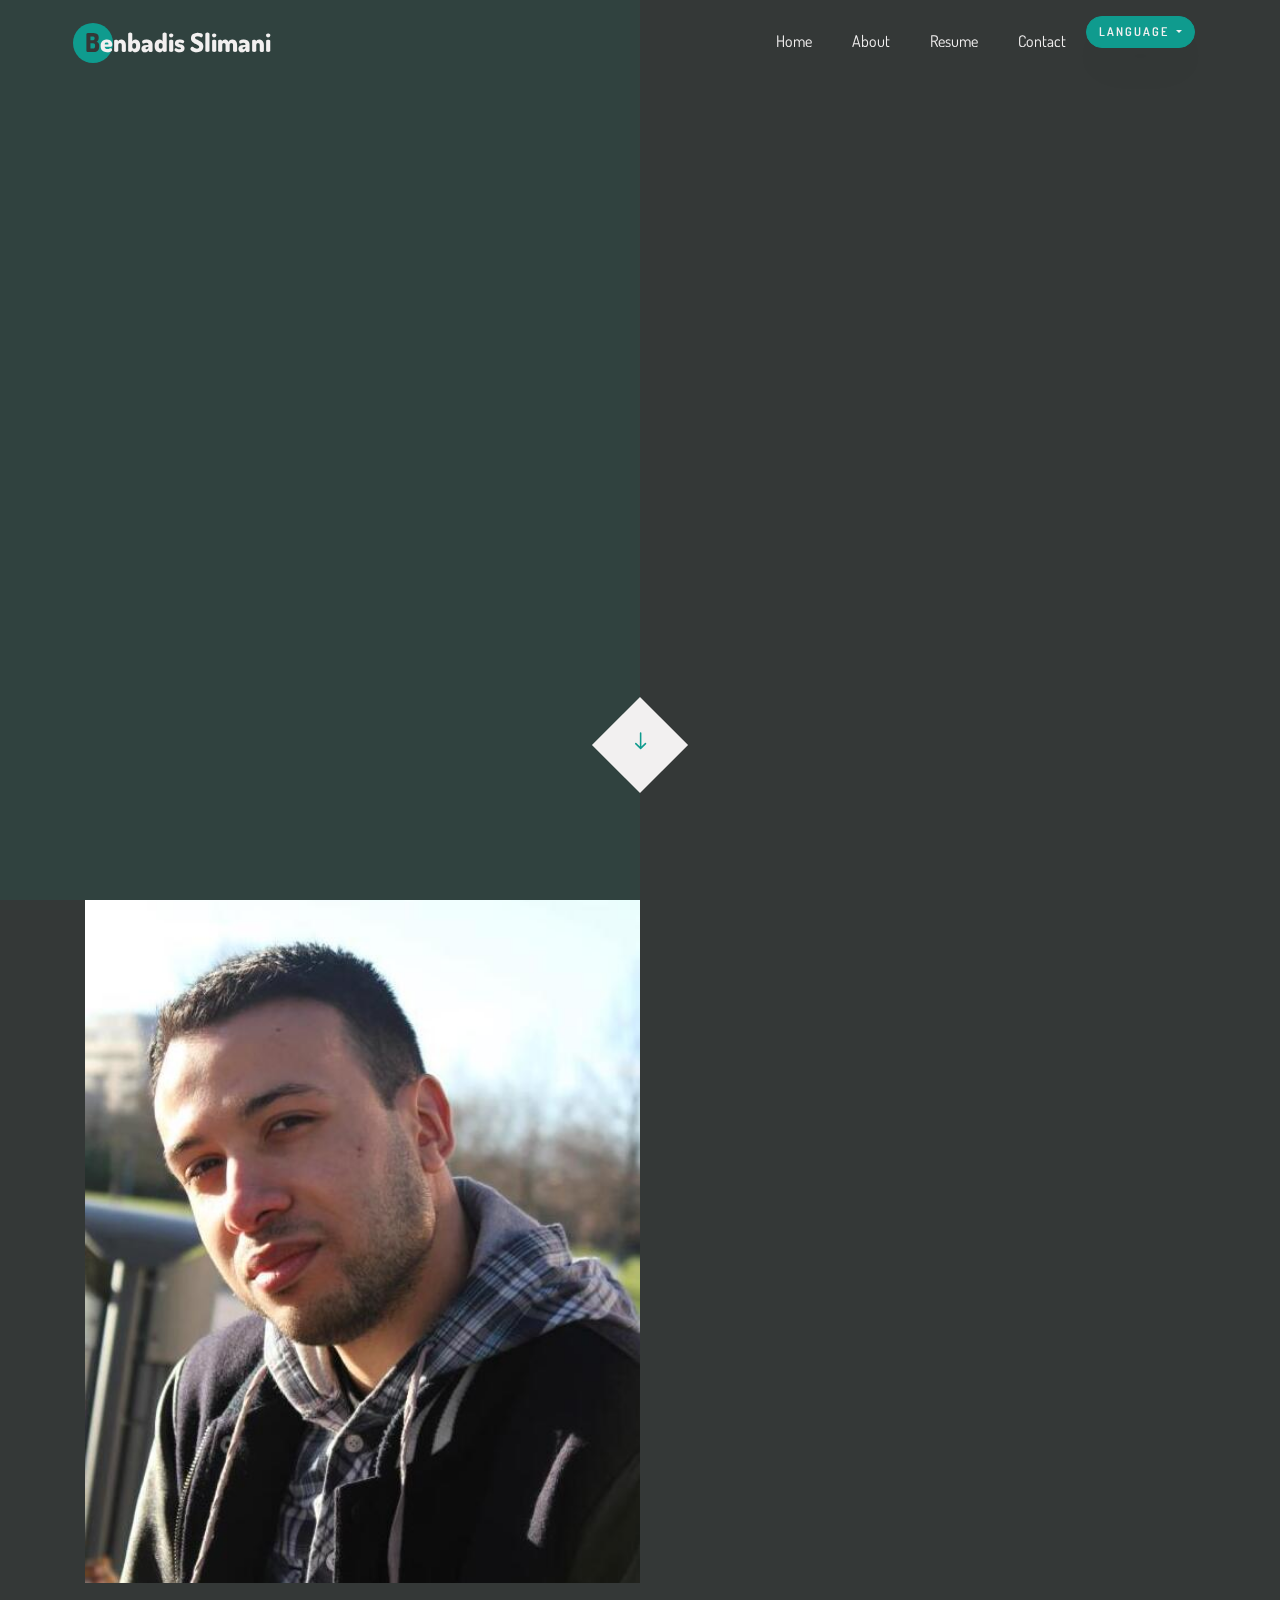
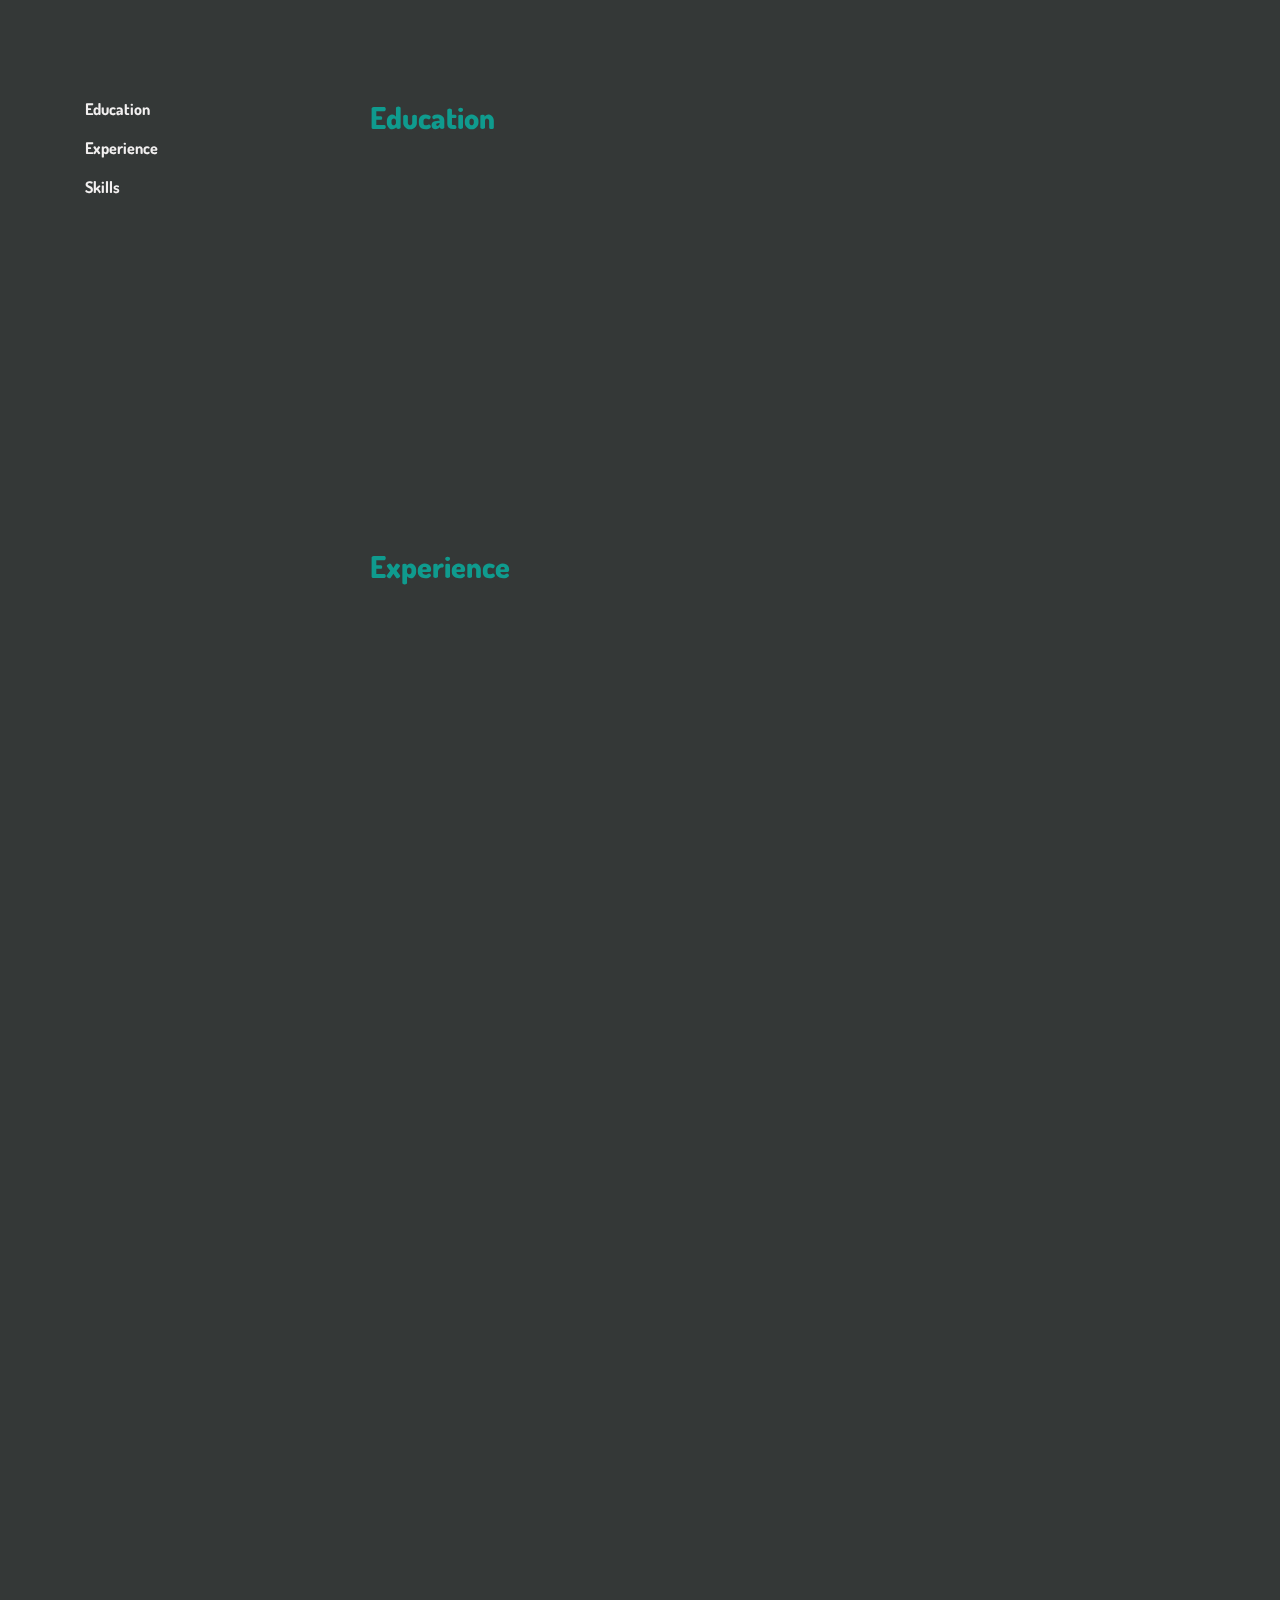
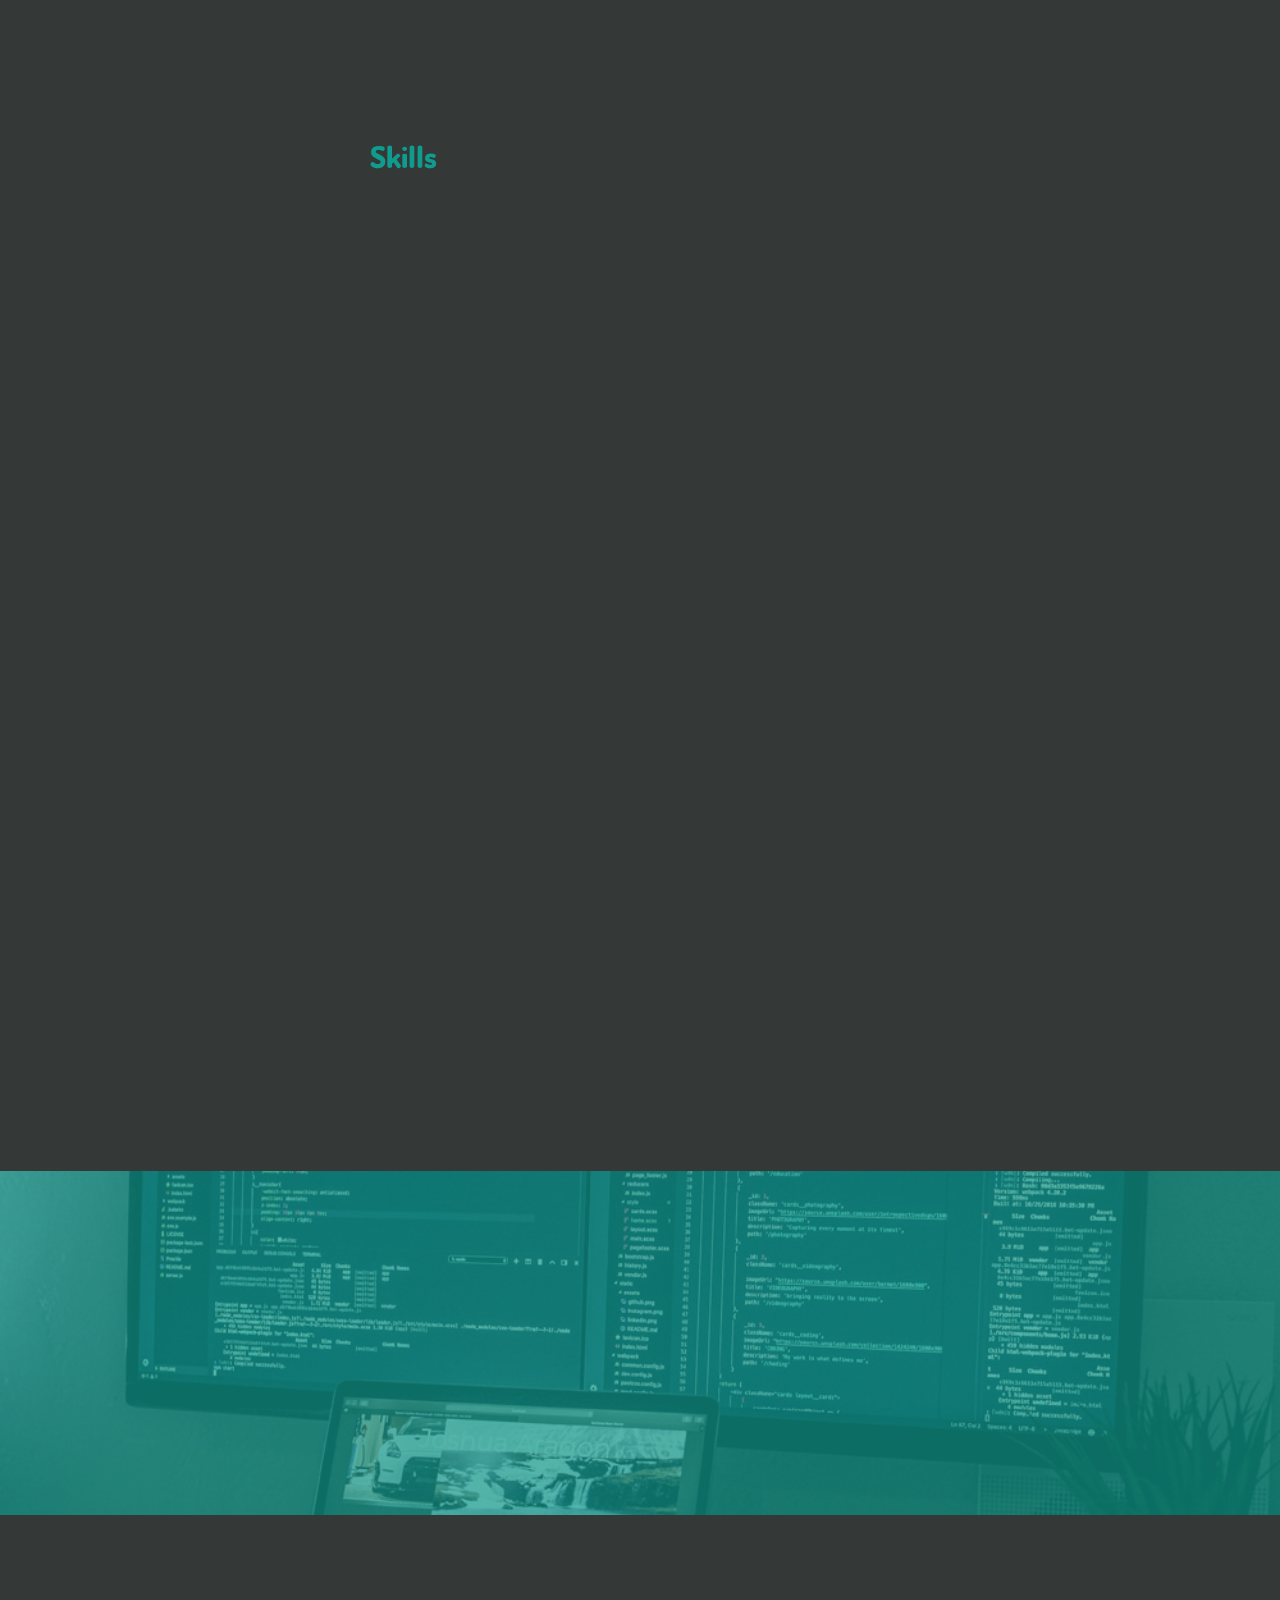
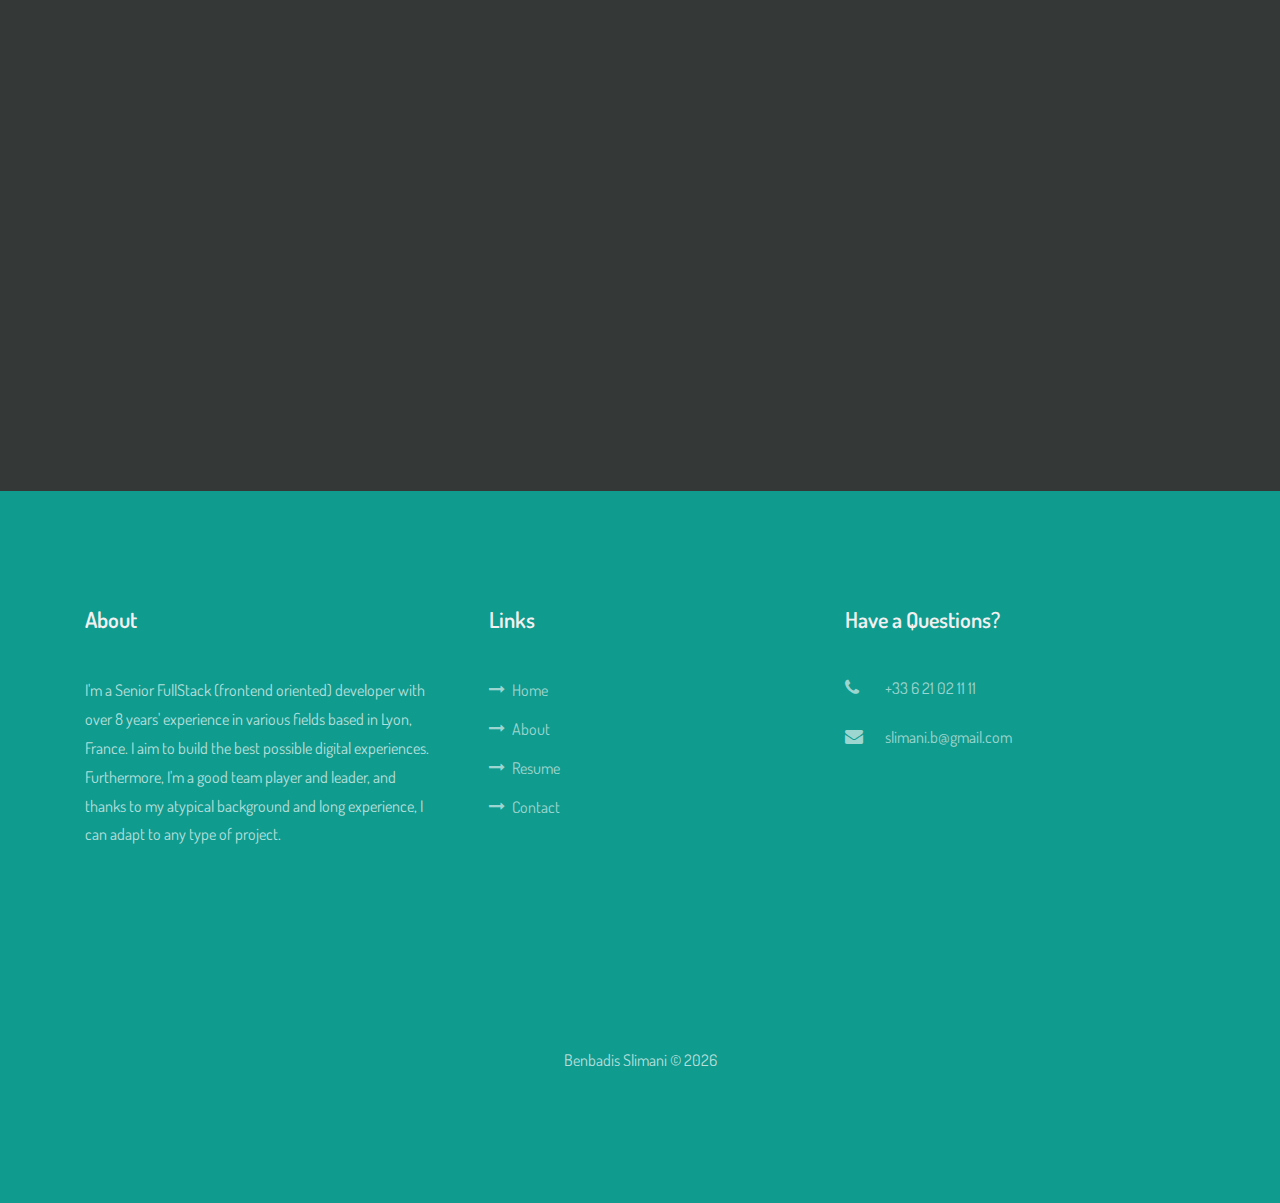
<file: index.html>
<!DOCTYPE html>
<html lang="en">

<head>
	<title>Benbadis Slimani - Senior Web and Software Developer</title>
	<meta charset="utf-8">
	<meta name="viewport" content="width=device-width, initial-scale=1, shrink-to-fit=no">

	<link rel="preconnect" href="https://fonts.googleapis.com">
	<link rel="preconnect" href="https://fonts.gstatic.com" crossorigin>
	<link href="https://fonts.googleapis.com/css2?family=Dosis:wght@200..800&display=swap" rel="stylesheet">

	<link rel="stylesheet" href="css/open-iconic-bootstrap.min.css">
	<link rel="stylesheet" href="css/animate.css">

	<link rel="stylesheet" href="css/owl.carousel.min.css">
	<link rel="stylesheet" href="css/owl.theme.default.min.css">
	<link rel="stylesheet" href="css/magnific-popup.css">

	<link rel="stylesheet" href="css/aos.css">

	<link rel="stylesheet" href="css/ionicons.min.css">

	<link rel="stylesheet" href="css/flaticon.css">
	<link rel="stylesheet" href="css/icomoon.css">
	<link rel="stylesheet" href="css/style.css">
</head>

<body data-spy="scroll" data-target=".site-navbar-target" data-offset="300">


	<nav class="navbar navbar-expand-lg navbar-dark ftco_navbar ftco-navbar-light site-navbar-target" id="ftco-navbar">
		<div class="container">
			<a class="navbar-brand" href="./index.html"><span>B</span>enbadis Slimani</a>
			<button class="navbar-toggler js-fh5co-nav-toggle fh5co-nav-toggle" type="button" data-toggle="collapse"
				data-target="#ftco-nav" aria-controls="ftco-nav" aria-expanded="false" aria-label="Toggle navigation">
				<span class="oi oi-menu"></span> Menu
			</button>

			<div class="collapse navbar-collapse" id="ftco-nav">
				<ul class="navbar-nav nav ml-auto">
					<li class="nav-item"><a href="#home-section" class="nav-link" data-toggle="collapse"
							data-target=".navbar-collapse.show"><span>Home</span></a></li>
					<li class="nav-item"><a href="#about-section" class="nav-link" data-toggle="collapse"
							data-target=".navbar-collapse.show"><span>About</span></a></li>
					<li class="nav-item"><a href="#resume-section" class="nav-link" data-toggle="collapse"
							data-target=".navbar-collapse.show"><span>Resume</span></a></li>
					<li class="nav-item"><a href="#contact-section" class="nav-link" data-toggle="collapse"
							data-target=".navbar-collapse.show"><span>Contact</span></a></li>
					<li class="nav-item">
						<div class="dropdown show">
							<button class="btn btn-primary dropdown-toggle" type="button" id="dropdownMenuLink"
								data-toggle="dropdown" aria-haspopup="true" aria-expanded="false">
								<span>Language</span>
							</button>

							<div class="dropdown-menu" aria-labelledby="dropdownMenuLink">
								<a class="dropdown-item" href="./index.html"><span
										class="flagpack--gb-ukm"></span>English</a>

								<a class="dropdown-item" href="fr/index.html"><span
										class="flagpack--bl"></span>French</a>
							</div>
						</div>
					</li>


				</ul>
			</div>
		</div>
	</nav>
	<section class="hero-wrap js-fullheight">
		<div class="overlay"></div>
		<div class="container">
			<div class="row no-gutters slider-text js-fullheight justify-content-center align-items-center">
				<div class="col-lg-8 col-md-6 ftco-animate d-flex align-items-center">
					<div class="text text-center">
						<span class="subheading">Hey! I am</span>
						<h1>Benbadis Slimani</h1>
						<h2>I'm a Senior FullStack
							<span class="txt-rotate" data-period="2000" data-rotate='[ "Developer." ]'></span>
						</h2>
					</div>
				</div>
			</div>
		</div>

		<div class="mouse">
			<a href="#" class="mouse-icon">
				<div class="mouse-wheel"><span class="ion-ios-arrow-round-down"></span></div>
			</a>
		</div>
	</section>

	<section class="ftco-about img ftco-section ftco-no-pt ftco-no-pb" id="about-section">
		<div class="container">
			<div class="row d-flex no-gutters">
				<div class="col-md-6 col-lg-6 d-flex">
					<div class="img-about img d-flex align-items-stretch">
						<div class="overlay"></div>
						<div class="img d-flex align-self-stretch align-items-center"
							style="background-image:url('images/about.jpg');">
						</div>
					</div>
				</div>
				<div class="col-md-6 col-lg-6 pl-md-5 py-5">
					<div class="row justify-content-start pb-3">
						<div class="col-md-12 heading-section ftco-animate">
							<h2 class="mb-4">About Me</h2>
							<p>I'm a Senior FullStack (frontend oriented) developer with over 8 years' experience in
								various fields based in
								Lyon, France. I aim to build the best possible digital experiences. Furthermore, I'm a
								good team player and leader, and thanks to my atypical background and long experience, I
								can adapt to any type of project.</p>
							<ul class="about-info mt-4 px-md-0 px-2">
								<li class="d-flex"><span>Name:</span> <span>Benbadis Slimani</span></li>
								<li class="d-flex"><span>Date of birth:</span> <span>May 14, 1988</span></li>
								<li class="d-flex"><span>Location:</span> <span>Lyon, France</span></li>
								<li class="d-flex"><span>Email:</span> <span>slimani.b@gmail.com</span></li>
								<li class="d-flex"><span>Phone: </span> <span>+33 6 21 02 11 11</span></li>
							</ul>
							<ul class="ftco-footer-social list-unstyled float-md-left float-lft mt-5">
								<li class="ftco-animate"><a
										href="https://www.linkedin.com/in/benbadis-slimani-51886146/"><span
											class="mdi--linkedin"></span></a></li>
								<li class="ftco-animate"><a href="https://github.com/slimanibenbadis"><span
											class="mdi--github"></span></a></li>
								<li class="ftco-animate"><a href="https://x.com/SBenbadisDev"><span
											class="mdi--twitter"></span></a></li>
							</ul>
						</div>
					</div>
				</div>
			</div>
		</div>
	</section>



	<section class="ftco-section ftco-no-pb goto-here" id="resume-section">
		<div class="container">
			<div class="row">
				<div class="col-md-3">
					<nav id="navi">
						<ul>
							<li><a href="#page-1">Education</a></li>
							<li><a href="#page-2">Experience</a></li>
							<li><a href="#page-3">Skills</a></li>
						</ul>
					</nav>
				</div>
				<div class="col-md-9">
					<div id="page-1" class="page one">
						<h2 class="heading">Education</h2>
						<div class="resume-wrap d-flex ftco-animate">
							<div class="icon d-flex align-items-center justify-content-center">
								<span class="cil--school"></span>
							</div>
							<div class="text pl-3">
								<span class="date">2016</span>
								<h2>Master in Software Design & Development</h2>
								<span class="position">Human Booster</span>
							</div>
						</div>
						<div class="resume-wrap d-flex ftco-animate">
							<div class="icon d-flex align-items-center justify-content-center">
								<span class="cil--school"></span>
							</div>
							<div class="text pl-3">
								<span class="date">2013</span>
								<h2>Master Game Design & Management</h2>
								<span class="position">Supinfogame</span>
							</div>
						</div>
					</div>

					<div id="page-2" class="page two">
						<h2 class="heading">Experience</h2>
						<div class="resume-wrap d-flex ftco-animate">
							<div class="icon-xp d-flex align-items-center justify-content-center">
								<img src="images/Logo_groupe_BL.png" class="img-fluid" alt="BL Logo">
							</div>
							<div class="text pl-3">
								<span class="date">July 2023-June 2024</span>
								<h2>FullStack Developer</h2>
								<span class="position">Berger-Levrault</span>
								<p>Prescriptions project: Update and development of new functionalities for a software
									suite made available to healthcare staff to prescribe and monitor patient care in
									hospitals and EHPAD.</p>
								<h3>Technical & Functional Environment</h3>
								<ul>
									<li>Angular 14</li>
									<li>Java EE 8/11, Spring, Hibernate</li>
									<li>PostgreSQL, PgAdmin</li>
									<li>REST Webservices</li>
									<li>Eclipse</li>
									<li>Git</li>
									<li>Jira, Confluence</li>
								</ul>
							</div>
						</div>
						<div class="resume-wrap d-flex ftco-animate">
							<div class="icon-xp d-flex align-items-center justify-content-center">
								<img src="images/itce.png" class="img-fluid" alt="ITCE Logo">
							</div>
							<div class="text pl-3">
								<span class="date">June 2022-February 2023</span>
								<h2>Angular Lead Developer</h2>
								<span class="position">IT-CE (BPCE SI)</span>
								<p>"Contact form" and "Lead My expert" projects:
									Overhaul of the contact forms used by the group's banks.
									I independently created a form for Banque Populaire and Caisse d'Epargne pro
									customers, designed to generate leads and recontact them to sell banking products
									specific to this type of customer.</p>
								<h3>Technical & Functional Environment</h3>
								<ul>
									<li>Angular 13, Typescript, CSS, HTML, Javascript, Bootstrap, Materials</li>
									<li>NGrx</li>
									<li>Postman</li>
									<li>VS Code</li>
									<li>Git, Bitbucket</li>
									<li>Agile methodologies (Scrum)</li>
								</ul>
							</div>
						</div>
						<div class="resume-wrap d-flex ftco-animate">
							<div class="icon-xp d-flex align-items-center justify-content-center">
								<img src="images/Logo_Worldline_-_2021.png" class="img-fluid" alt="Worldline Logo">
							</div>
							<div class="text pl-3">
								<span class="date">April 2021-May 2022</span>
								<h2>Angular Lead Developer</h2>
								<span class="position">WORLDLINE (RATP, DGCCRF)</span>
								<p>"SAV billettique" project for RATP:
									Application for RATP's after-sales service agents to manage customers, incidents and
									after-sales requests, as well as their new ticketing system with trip-based billing.
									<br>Bloctel project - DGCCRF
									Application for registering numbers that don't want commercial solicitation.
								</p>
								<h3>Technical & Functional Environment</h3>
								<ul>
									<li>Angular 11, Typescript, CSS, HTML, Javascript, Bootstrap, PrimeNG</li>
									<li>DevBox Linux</li>
									<li>NGrx</li>
									<li>Postman</li>
									<li>VS Code</li>
									<li>Git, Gitlab</li>
									<li>Gitlab CI/CD</li>
									<li>Karma</li>
									<li>Agile methodologies (Scrum)</li>
								</ul>
							</div>
						</div>
						<div class="resume-wrap d-flex ftco-animate">
							<div class="icon-xp d-flex align-items-center justify-content-center">
								<img src="images/LOGO-AGIRC-ARRCO.png" class="img-fluid" alt="AGIRC-ARCCO Logo">
							</div>
							<div class="text pl-3">
								<span class="date">December 2019-April 2021</span>
								<h2>Angular Developer</h2>
								<span class="position">AGIRC-ARCCO</span>
								<p>"BuroRC" project:
									Application for pension managers to monitor tasks, modifications and global
									information on complementary pensions for companies and individuals.</p>
								<h3>Technical & Functional Environment</h3>
								<ul>
									<li>Angular 6/7/8, Typescript, CSS, HTML, Javascript, Bootstrap</li>
									<li>Java EE 8/11, Spring, Hibernate, REST Webservices</li>
									<li>Eclipse, VS Code</li>
									<li>PostgreSQL, PgAdmin</li>
									<li>Subversion (SVN), Git</li>
									<li>Junit, Mockito, Karma</li>
									<li>Agile methodologies (Scrum)</li>
								</ul>
							</div>
						</div>
						<div class="resume-wrap d-flex ftco-animate">
							<div class="icon-xp d-flex align-items-center justify-content-center">
								<img src="images/april.png" class="img-fluid" alt="April Logo">
							</div>
							<div class="text pl-3">
								<span class="date">November 2018-December 2019</span>
								<h2>Angular/Java Developer</h2>
								<span class="position">April Technologies</span>
								<p>"WAF / IARD" project:
									A pair of applications used by April partners' managers to administer contracts and
									by April partners' insurance brokers to generate insurance contract subscriptions.
								</p>
								<h3>Technical & Functional Environment</h3>
								<ul>
									<li>Java / JEE, Hibernate, Angular, Typescript</li>
									<li>Javascript / CSS / HTML</li>
									<li>RedHat</li>
									<li>IntelliJ IDEA</li>
									<li>MySQL, Workbench</li>
									<li>Agile methodologies (Scrum)</li>
								</ul>
							</div>
						</div>
						<div class="resume-wrap d-flex ftco-animate">
							<div class="icon-xp d-flex align-items-center justify-content-center">
								<img src="images/sncf.png" class="img-fluid" alt="SNCF Logo">
							</div>
							<div class="text pl-3">
								<span class="date">October 2017-October 2018</span>
								<h2>Front End Oriented FullStack Developer</h2>
								<span class="position">SNCF</span>
								<p>"Ic@re" project:
									Application to help improve and monitor safety. <br>
									"Punctuality" project:
									Development of an application to monitor punctuality on TER lines in the AURA
									region. Use of data provided by various SNCF APIs to record trains by line and their
									running times. <br>
									"GeoIHM" project:
									Development of a real-time train tracking application</p>
								<h3>Technical & Functional Environment</h3>
								<ul>
									<li>Angular 4/5/6, Javascript, Typescript, HTML5/CSS3, Bootstrap, Websocket</li>
									<li>Java / JEE, Hibernate, Spring, Android SDK, Cordova</li>
									<li>SQLite, SQLite-ext plugin</li>
									<li>Eclipse, Spring Tool Suite, Visual Studio Code</li>
									<li>MongoDB, HazelCast, PostgreSQL</li>
								</ul>
							</div>
						</div>
						<div class="resume-wrap d-flex ftco-animate">
							<div class="icon-xp d-flex align-items-center justify-content-center">
								<img src="images/schneider-logo.png" class="img-fluid" alt="Schneider Logo">
							</div>
							<div class="text pl-3">
								<span class="date">March 2017-September 2017</span>
								<h2>JS / Java / Android Developer (Hybrid Technologies)</h2>
								<span class="position">Schneider Electric</span>
								<p>"Wiser Link - Mobile Service Factory" project:
									Maintaining and developing hybrid mobile applications</p>
								<h3>Technical & Functional Environment</h3>
								<ul>
									<li>Angular, Javascript, HTML5/CSS3, Jade</li>
									<li>Java /JEE</li>
									<li>Android SDK, Cordova, Ionic</li>
									<li>Eclipse, Visual Studio Code</li>
									<li>Git, Gitlab</li>
								</ul>
							</div>
						</div>
						<div class="resume-wrap d-flex ftco-animate">
							<div class="icon-xp d-flex align-items-center justify-content-center">
								<img src="images/sncf.png" class="img-fluid" alt="SNCF Logo">
							</div>
							<div class="text pl-3">
								<span class="date">May 2016-March 2017</span>
								<h2>Hybrid Mobile Js / AngularJS - Java Developer</h2>
								<span class="position">SNCF</span>
								<p>"New PDVI" project: Development of a hybrid mobile application to help improve
									safety.</p>
								<h3>Technical & Functional Environment</h3>
								<ul>
									<li>AngularJS, HTML5/CSS3, Bootstrap</li>
									<li>Java, SQL, Hibernate, Spring</li>
									<li>Android SDK, Cordova, SQLite, SQLite-ext plugin</li>
									<li>Eclipse</li>
								</ul>
							</div>
						</div>
						<div class="resume-wrap d-flex ftco-animate">
							<div class="icon-xp d-flex align-items-center justify-content-center">
								<img src="images/old-skull-games.png" class="img-fluid" alt="OSG Logo">
							</div>
							<div class="text pl-3">
								<span class="date">June 2013-February 2014</span>
								<h2>Game/Level Designer</h2>
								<span class="position">Old Skull Games (Namco Bandai)</span>
								<p>Rakoo's Adventure is a runner in which Rakoo, a gentleman red panda, goes in search
									of his beloved while collecting flowers on a race filled with obstacles and dangers.
								</p>
								<h3>Technical & Functional Environment</h3>
								<ul>
									<li>Unity, C#, Photoshop, Illustrator</li>
									<li>Trello, Jira, Test Track Pro, Mantis</li>
								</ul>
							</div>
						</div>
						<div class="resume-wrap d-flex ftco-animate">
							<div class="icon-xp d-flex align-items-center justify-content-center">
								<img src="images/golden_tricycle_logo.png" class="img-fluid" alt="Golden Tricycle Logo">
							</div>
							<div class="text pl-3">
								<span class="date">June 2012-September 2012</span>
								<h2>Level Designer</h2>
								<span class="position">Golden Tricycle</span>
								<p>CLARC is a puzzle game in which you take on the role of a robot working on a scrap
									planet, trying to escape using elements in its environment.</p>
								<h3>Technical & Functional Environment</h3>
								<ul>
									<li>Unity, C#, Photoshop, Illustrator, Trello</li>
								</ul>
							</div>
						</div>
					</div>
					<div id="page-3" class="page three">
						<h2 class="heading">Skills</h2>
						<div class="resume-wrap d-flex ftco-animate fadeInUp ftco-animated">
							<div class="icon d-flex align-items-center justify-content-center">
								<span class="solar--programming-linear"></span>
							</div>
							<div class="text pl-3">
								<h2>Programming Languages and Frameworks</h2>
								<ul>
									<li>Javascript, Typescript, HTML5, CSS3, Angular, Angular.js, Vue, React, Jquery
									</li>
									<li>Java/JEE 8/11, Spring, Hibernate</li>
									<li>PHP, Symfony</li>
									<li>REST, SOAP, Google APIs</li>
									<li>Bootstrap, Angular Materials, TailwindCSS</li>
								</ul>
							</div>
						</div>


						<div class="resume-wrap d-flex ftco-animate fadeInUp ftco-animated">
							<div class="icon d-flex align-items-center justify-content-center">
								<span class="gravity-ui--databases"></span>
							</div>
							<div class="text pl-3">
								<h2>Databases</h2>
								<ul>
									<li>PostgreSQL, MySQL, Oracle</li>
									<li>MongoDB</li>
									<li>SQLite</li>
								</ul>
							</div>
						</div>

						<div class="resume-wrap d-flex ftco-animate fadeInUp ftco-animated">
							<div class="icon d-flex align-items-center justify-content-center">
								<span class="ri--tools-fill"></span>
							</div>
							<div class="text pl-3">
								<h2>Tools</h2>
								<ul>
									<li>VS Code, IntelliJ, Eclipse, NetBeans, Unity, Unreal Engine</li>
									<li>Unit Testing & Integration Testing, Junit, Karma</li>
									<li>Git, Jenkins, PostMan, SoapUI</li>
								</ul>
							</div>
						</div>

						<div class="resume-wrap d-flex ftco-animate fadeInUp ftco-animated">
							<div class="icon d-flex align-items-center justify-content-center">
								<span class="fluent--people-team-32-regular"></span>
							</div>
							<div class="text pl-3">
								<h2>Team Methodologies</h2>
								<ul>
									<li>Scrum (PSM1 certified), Kanban, Pair Programming, eXtrem Programming</li>
								</ul>
							</div>
						</div>

						<div class="resume-wrap d-flex ftco-animate fadeInUp ftco-animated">
							<div class="icon d-flex align-items-center justify-content-center">
								<span class="lucide--languages"></span>
							</div>
							<div class="text pl-3">
								<h2>Communication Languages</h2>
								<ul>
									<li>French, English (TOEIC 975)</li>
								</ul>
							</div>
						</div>
					</div>
				</div>
			</div>
		</div>

	</section>


	<section class="ftco-section ftco-hireme img" style="background-image: url('images/image_1.jpg')">
		<div class="overlay"></div>
		<div class="container">
			<div class="row justify-content-center">
				<div class="col-md-7 ftco-animate text-center">
					<h2>I'm also <span>Available</span> for freelancing</h2>
					<p class="mb-0"><a href="mailto:slimani.b@gmail.com" class="btn btn-primary py-3 px-5">Hire me</a>
					</p>
				</div>
			</div>
		</div>
	</section>

	<section class="ftco-section contact-section ftco-no-pb" id="contact-section">
		<div class="container">
			<div class="row justify-content-center mb-5 pb-3">
				<div class="col-md-7 heading-section text-center ftco-animate">
					<h2 class="mb-4">Contact Me</h2>
				</div>
			</div>

			<div class="row d-flex contact-info mb-5">
				<div class="col-md-6 col-lg-3 d-flex ftco-animate">
					<div class="align-self-stretch box text-center p-4 shadow">
						<div class="icon d-flex align-items-center justify-content-center">
							<span class="icon-map-signs"></span>
						</div>
						<div>
							<h3 class="mb-4">Location</h3>
							<p>Lyon, France</p>
						</div>
					</div>
				</div>
				<div class="col-md-6 col-lg-3 d-flex ftco-animate">
					<div class="align-self-stretch box text-center p-4 shadow">
						<div class="icon d-flex align-items-center justify-content-center">
							<span class="icon-phone2"></span>
						</div>
						<div>
							<h3 class="mb-4">Contact Number</h3>
							<p><a href="tel://+33621021111">+33 6 21 02 11 11</a></p>
						</div>
					</div>
				</div>
				<div class="col-md-6 col-lg-3 d-flex ftco-animate">
					<div class="align-self-stretch box text-center p-4 shadow">
						<div class="icon d-flex align-items-center justify-content-center">
							<span class="icon-paper-plane"></span>
						</div>
						<div>
							<h3 class="mb-4">Email Address</h3>
							<p><a href="mailto:slimani.b@gmail.com">slimani.b@gmail.com</a></p>
						</div>
					</div>
				</div>
				<div class="col-md-6 col-lg-3 d-flex ftco-animate">
					<div class="align-self-stretch box text-center p-4 shadow">
						<div class="icon d-flex align-items-center justify-content-center">
							<span class="icon-globe"></span>
						</div>
						<div>
							<h3 class="mb-4">Website</h3>
							<p><a href="https://slimanibenbadis.github.io/">slimanibenbadis.github.io</a></p>
						</div>
					</div>
				</div>
			</div>

		</div>
	</section>


	<footer class="ftco-footer ftco-section">
		<div class="container">
			<div class="row mb-5">
				<div class="col-md">
					<div class="ftco-footer-widget mb-4">
						<h2 class="ftco-heading-2">About</h2>
						<p>I'm a Senior FullStack (frontend oriented) developer with over 8 years' experience in various
							fields based in
							Lyon, France. I aim to build the best possible digital experiences. Furthermore, I'm a good
							team player and leader, and thanks to my atypical background and long experience, I can
							adapt to any type of project.</p>
						<ul class="ftco-footer-social list-unstyled float-md-left float-lft mt-5">
							<li class="ftco-animate"><a
									href="https://www.linkedin.com/in/benbadis-slimani-51886146/"><span
										class="mdi--linkedin"></span></a></li>
							<li class="ftco-animate"><a href="https://github.com/slimanibenbadis"><span
										class="mdi--github"></span></a></li>
							<li class="ftco-animate"><a href="https://x.com/SBenbadisDev"><span
										class="mdi--twitter"></span></a></li>
						</ul>
					</div>
				</div>
				<div class="col-md">
					<div class="ftco-footer-widget mb-4 ml-md-4">
						<h2 class="ftco-heading-2">Links</h2>
						<ul class="list-unstyled">
							<li><a href="#home-section"><span class="icon-long-arrow-right mr-2"></span>Home</a></li>
							<li><a href="#about-section"><span class="icon-long-arrow-right mr-2"></span>About</a></li>
							<li><a href="#resume-section"><span class="icon-long-arrow-right mr-2"></span>Resume</a>
							</li>
							<li><a href="#contact-section"><span class="icon-long-arrow-right mr-2"></span>Contact</a>
							</li>
						</ul>
					</div>
				</div>
				<div class="col-md">
					<div class="ftco-footer-widget mb-4">
						<h2 class="ftco-heading-2">Have a Questions?</h2>
						<div class="block-23 mb-3">
							<ul>
								<li><a href="tel://+33621021111"><span class="icon icon-phone"></span><span
											class="text">+33 6 21 02 11
											11</span></a></li>
								<li><a href="mailto:slimani.b@gmail.com"><span class="icon icon-envelope"></span><span
											class="text">slimani.b@gmail.com</span></a></li>
							</ul>
						</div>
					</div>
				</div>
			</div>
			<div class="row">
				<div class="col-md-12 text-center">
					<p>Benbadis Slimani &copy;
						<script>document.write(new Date().getFullYear());</script>
					</p>
				</div>
			</div>
		</div>
	</footer>



	<!-- loader -->
	<div id="ftco-loader" class="show fullscreen"><svg class="circular" width="48px" height="48px">
			<circle class="path-bg" cx="24" cy="24" r="22" fill="none" stroke-width="4" stroke="#eeeeee" />
			<circle class="path" cx="24" cy="24" r="22" fill="none" stroke-width="4" stroke-miterlimit="10"
				stroke="#F96D00" />
		</svg></div>


	<script src="js/jquery.min.js"></script>
	<script src="js/jquery-migrate-3.0.1.min.js"></script>
	<script src="js/popper.min.js"></script>
	<script src="js/bootstrap.min.js"></script>
	<script src="js/jquery.easing.1.3.js"></script>
	<script src="js/jquery.waypoints.min.js"></script>
	<script src="js/jquery.stellar.min.js"></script>
	<script src="js/owl.carousel.min.js"></script>
	<script src="js/jquery.magnific-popup.min.js"></script>
	<script src="js/aos.js"></script>
	<script src="js/jquery.animateNumber.min.js"></script>
	<script src="js/scrollax.min.js"></script>

	<script src="js/main.js"></script>

</body>

</html>
</file>
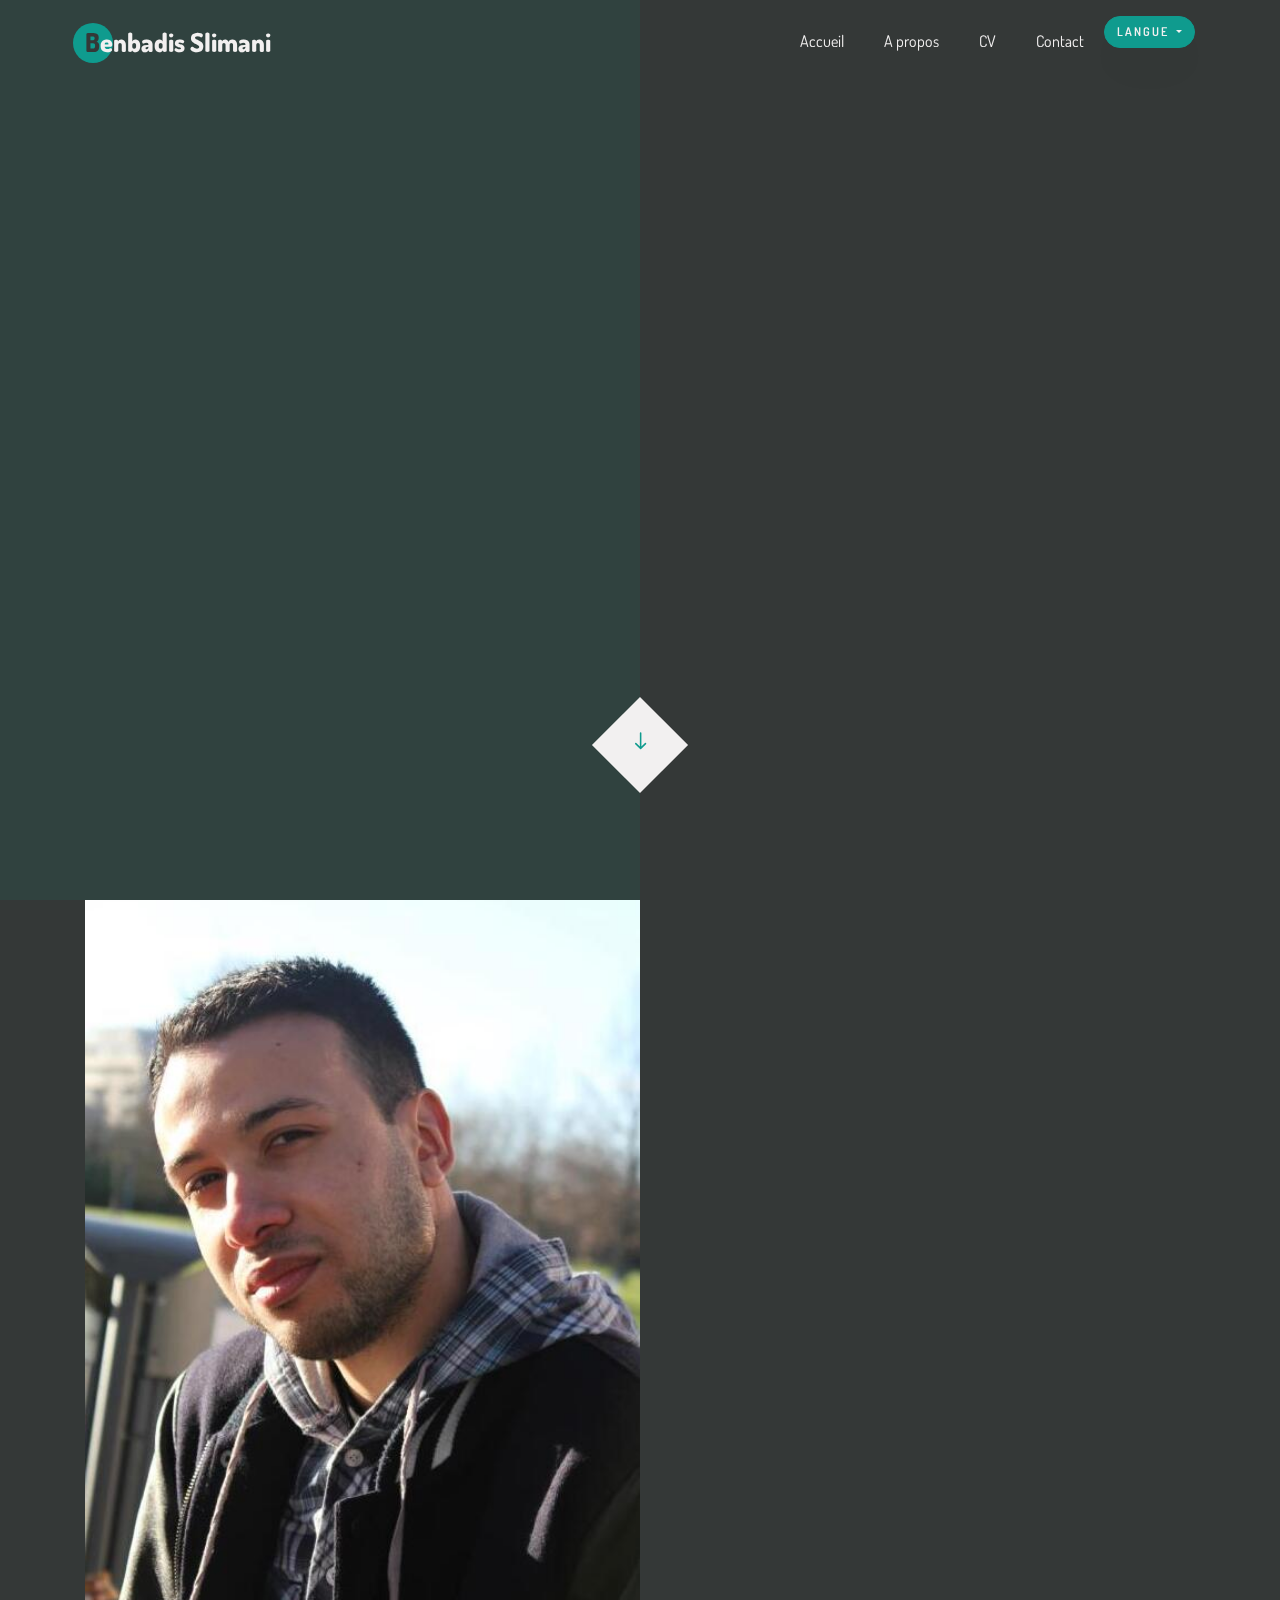
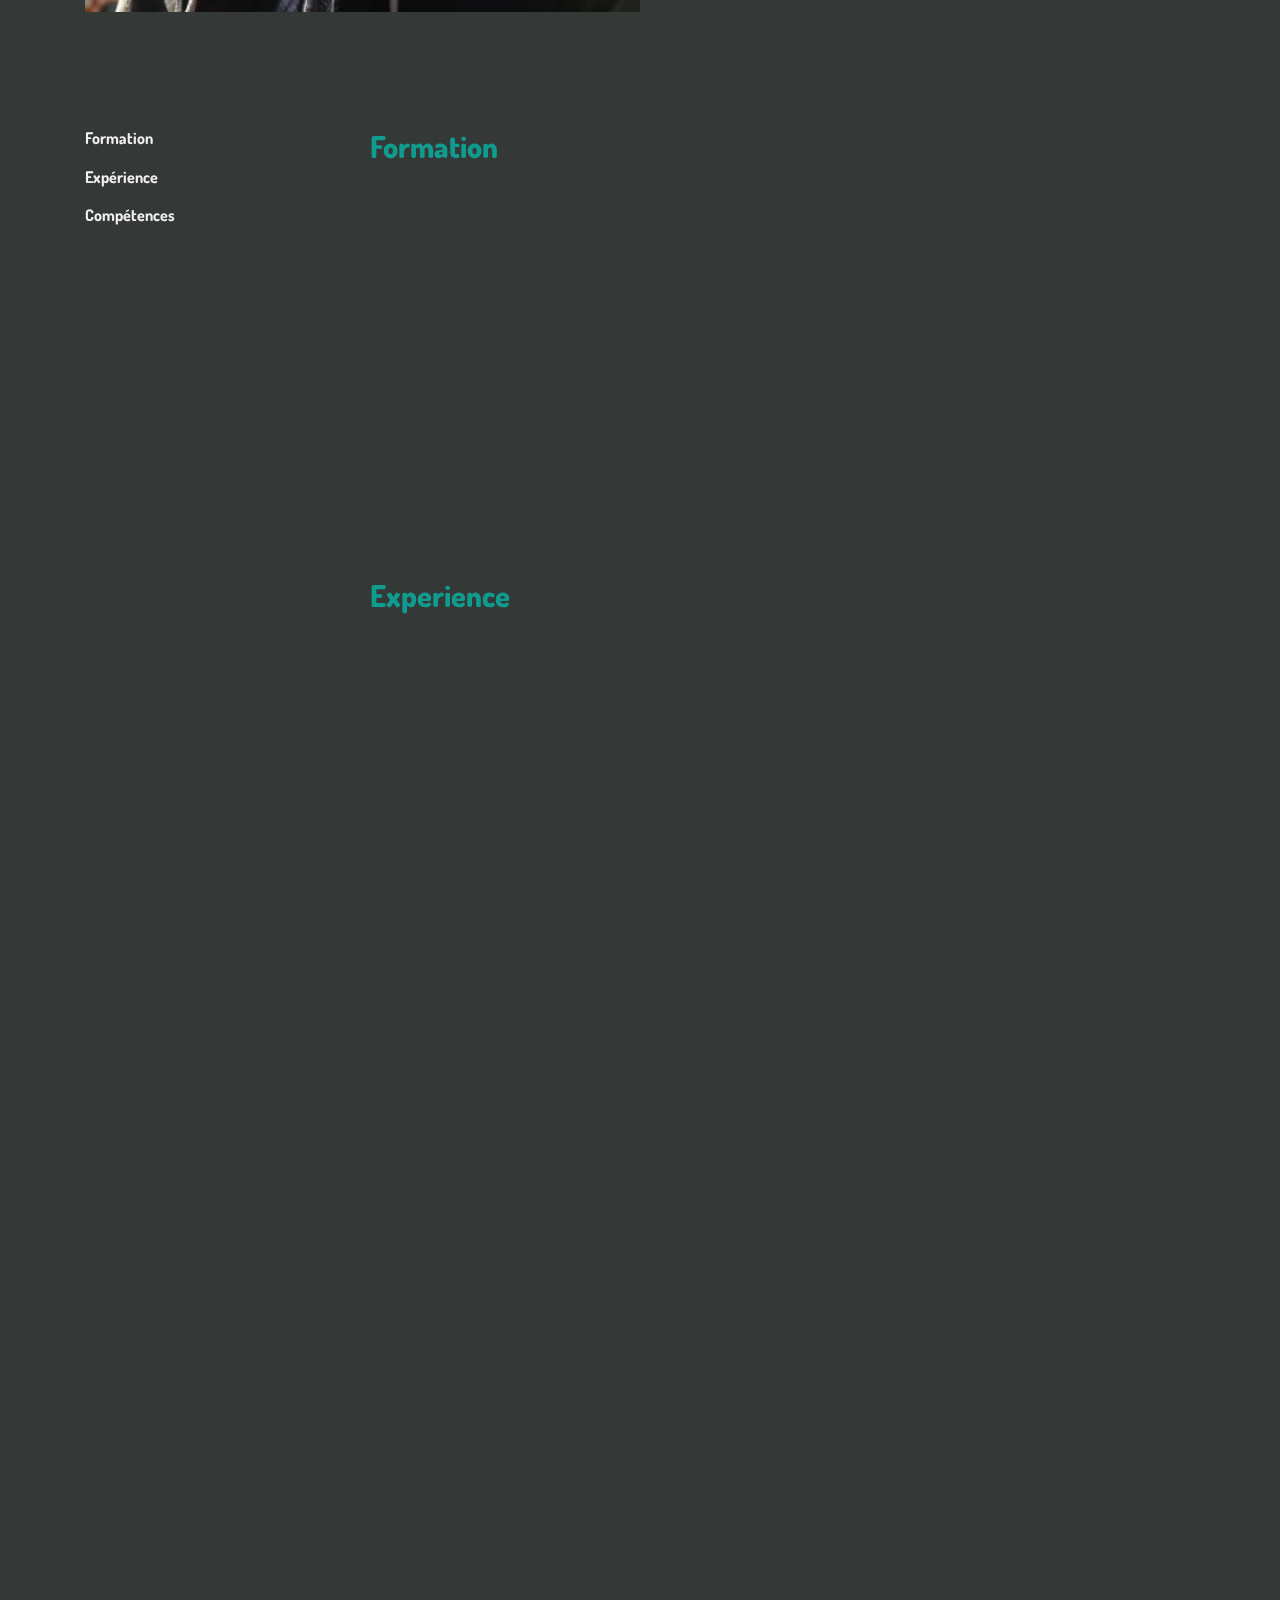
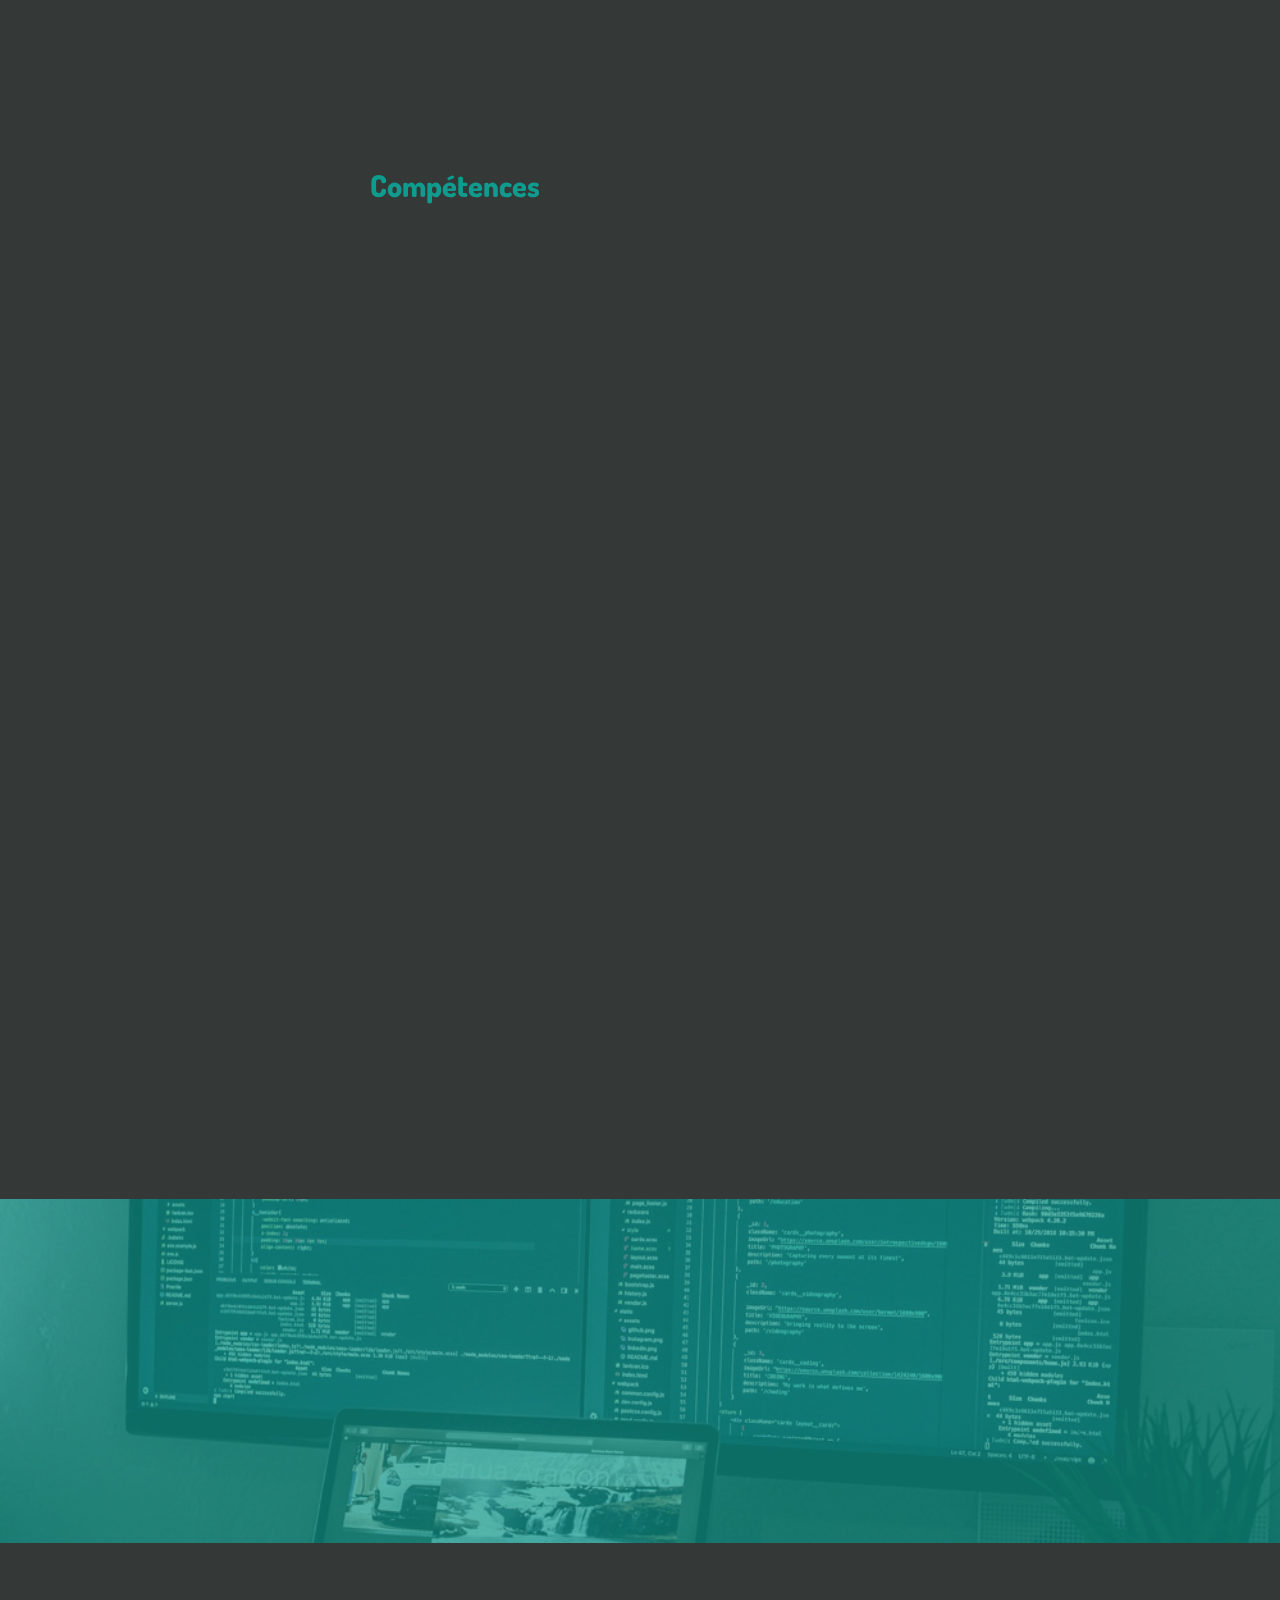
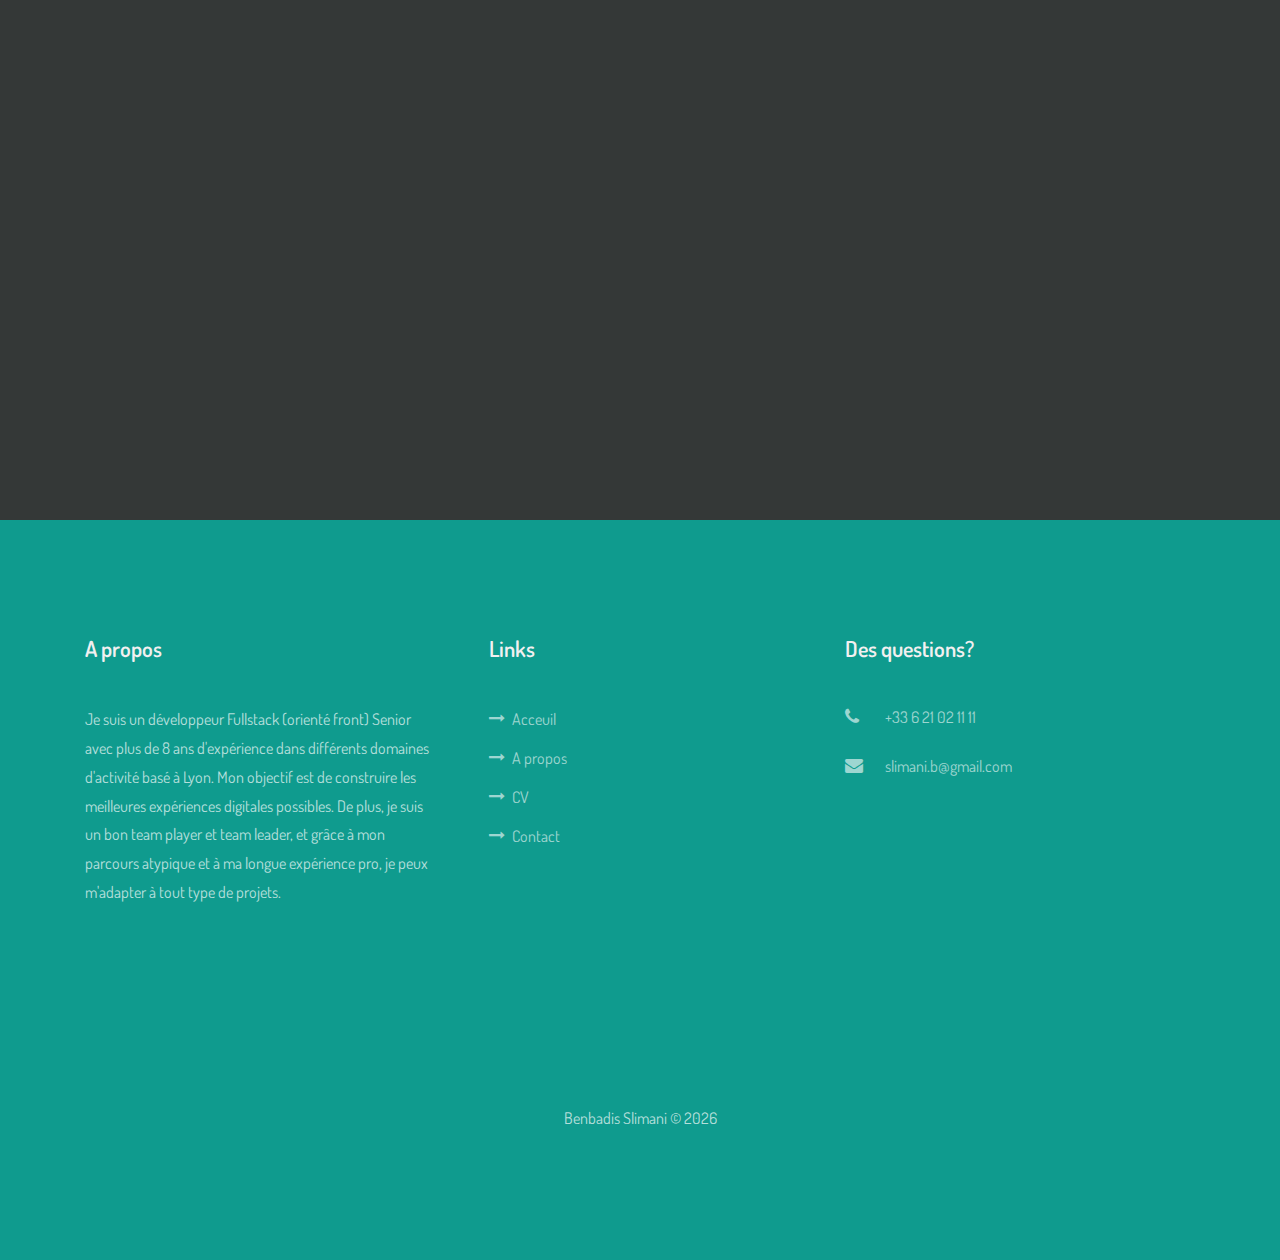
<file: fr/index.html>
<!DOCTYPE html>
<html lang="en">

<head>
	<title>Benbadis Slimani - Senior Web and Software Developer</title>
	<meta charset="utf-8">
	<meta name="viewport" content="width=device-width, initial-scale=1, shrink-to-fit=no">

	<link rel="preconnect" href="https://fonts.googleapis.com">
	<link rel="preconnect" href="https://fonts.gstatic.com" crossorigin>
	<link href="https://fonts.googleapis.com/css2?family=Dosis:wght@200..800&display=swap" rel="stylesheet">

	<link rel="stylesheet" href="../css/open-iconic-bootstrap.min.css">
	<link rel="stylesheet" href="../css/animate.css">

	<link rel="stylesheet" href="../css/owl.carousel.min.css">
	<link rel="stylesheet" href="../css/owl.theme.default.min.css">
	<link rel="stylesheet" href="../css/magnific-popup.css">

	<link rel="stylesheet" href="../css/aos.css">

	<link rel="stylesheet" href="../css/ionicons.min.css">

	<link rel="stylesheet" href="../css/flaticon.css">
	<link rel="stylesheet" href="../css/icomoon.css">
	<link rel="stylesheet" href="../css/style.css">
</head>

<body data-spy="scroll" data-target=".site-navbar-target" data-offset="300">


	<nav class="navbar navbar-expand-lg navbar-dark ftco_navbar ftco-navbar-light site-navbar-target" id="ftco-navbar">
		<div class="container">
			<a class="navbar-brand" href="./index.html"><span>B</span>enbadis Slimani</a>
			<button class="navbar-toggler js-fh5co-nav-toggle fh5co-nav-toggle" type="button" data-toggle="collapse"
				data-target="#ftco-nav" aria-controls="ftco-nav" aria-expanded="false" aria-label="Toggle navigation">
				<span class="oi oi-menu"></span> Menu
			</button>

			<div class="collapse navbar-collapse" id="ftco-nav">
				<ul class="navbar-nav nav ml-auto">
					<li class="nav-item"><a href="#home-section" class="nav-link" data-toggle="collapse"
							data-target=".navbar-collapse.show"><span>Accueil</span></a></li>
					<li class="nav-item"><a href="#about-section" class="nav-link" data-toggle="collapse"
							data-target=".navbar-collapse.show"><span>A propos</span></a></li>
					<li class="nav-item"><a href="#resume-section" class="nav-link" data-toggle="collapse"
							data-target=".navbar-collapse.show"><span>CV</span></a></li>
					<li class="nav-item"><a href="#contact-section" class="nav-link" data-toggle="collapse"
							data-target=".navbar-collapse.show"><span>Contact</span></a></li>
					<li class="nav-item">
						<div class="dropdown show">
							<button class="btn btn-primary dropdown-toggle" type="button" id="dropdownMenuLink"
								data-toggle="dropdown" aria-haspopup="true" aria-expanded="false">
								<span>Langue</span>
							</button>

							<div class="dropdown-menu" aria-labelledby="dropdownMenuLink">
								<a class="dropdown-item" href="../index.html"><span
										class="flagpack--gb-ukm"></span>Anglais</a>
								<a class="dropdown-item" href="./index.html"><span
										class="flagpack--bl"></span>Français</a>
							</div>
						</div>
					</li>


				</ul>
			</div>
		</div>
	</nav>
	<section class="hero-wrap js-fullheight">
		<div class="overlay"></div>
		<div class="container">
			<div class="row no-gutters slider-text js-fullheight justify-content-center align-items-center">
				<div class="col-lg-8 col-md-6 ftco-animate d-flex align-items-center">
					<div class="text text-center">
						<span class="subheading">Salut! Je suis</span>
						<h1>Benbadis Slimani</h1>
						<h2>Je suis un Développeur Senior
							<span class="txt-rotate" data-period="2000" data-rotate='[ "FullStack." ]'></span>
						</h2>
					</div>
				</div>
			</div>
		</div>

		<div class="mouse">
			<a href="#" class="mouse-icon">
				<div class="mouse-wheel"><span class="ion-ios-arrow-round-down"></span></div>
			</a>
		</div>
	</section>

	<section class="ftco-about img ftco-section ftco-no-pt ftco-no-pb" id="about-section">
		<div class="container">
			<div class="row d-flex no-gutters">
				<div class="col-md-6 col-lg-6 d-flex">
					<div class="img-about img d-flex align-items-stretch">
						<div class="overlay"></div>
						<div class="img d-flex align-self-stretch align-items-center"
							style="background-image:url('../images/about.jpg');">
						</div>
					</div>
				</div>
				<div class="col-md-6 col-lg-6 pl-md-5 py-5">
					<div class="row justify-content-start pb-3">
						<div class="col-md-12 heading-section ftco-animate">
							<h2 class="mb-4">A propos</h2>
							<p>Je suis un développeur Senior Fullstack (orienté front) avec plus de 8 ans d'expérience
								dans différents domaines d'activité basé à Lyon. Mon objectif est de construire les
								meilleures expériences digitales possibles. De plus, je suis un bon team player et team
								leader, et grâce à mon parcours atypique et à ma longue expérience pro, je peux
								m'adapter à tout type de projets.</p>
							<ul class="about-info mt-4 px-md-0 px-2">
								<li class="d-flex"><span>Nom:</span> <span>Benbadis Slimani</span></li>
								<li class="d-flex"><span>Date de naissance:</span> <span>14 mai 1988</span></li>
								<li class="d-flex"><span>Adresse:</span> <span>Lyon, France</span></li>
								<li class="d-flex"><span>Email:</span> <span>slimani.b@gmail.com</span></li>
								<li class="d-flex"><span>Téléphone: </span> <span>+33 6 21 02 11 11</span></li>
							</ul>
							<ul class="ftco-footer-social list-unstyled float-md-left float-lft mt-5">
								<li class="ftco-animate"><a
										href="https://www.linkedin.com/in/benbadis-slimani-51886146/"><span
											class="mdi--linkedin"></span></a></li>
								<li class="ftco-animate"><a href="https://github.com/slimanibenbadis"><span
											class="mdi--github"></span></a></li>
								<li class="ftco-animate"><a href="https://x.com/SBenbadisDev"><span
											class="mdi--twitter"></span></a></li>
							</ul>
						</div>
					</div>
				</div>
			</div>
		</div>
	</section>



	<section class="ftco-section ftco-no-pb goto-here" id="resume-section">
		<div class="container">
			<div class="row">
				<div class="col-md-3">
					<nav id="navi">
						<ul>
							<li><a href="#page-1">Formation</a></li>
							<li><a href="#page-2">Expérience</a></li>
							<li><a href="#page-3">Compétences</a></li>
						</ul>
					</nav>
				</div>
				<div class="col-md-9">
					<div id="page-1" class="page one">
						<h2 class="heading">Formation</h2>
						<div class="resume-wrap d-flex ftco-animate">
							<div class="icon d-flex align-items-center justify-content-center">
								<span class="cil--school"></span>
							</div>
							<div class="text pl-3">
								<span class="date">2016</span>
								<h2>Master Concepteur Développeur Informatique</h2>
								<span class="position">Human Booster</span>
							</div>
						</div>
						<div class="resume-wrap d-flex ftco-animate">
							<div class="icon d-flex align-items-center justify-content-center">
								<span class="cil--school"></span>
							</div>
							<div class="text pl-3">
								<span class="date">2013</span>
								<h2>Master Game Design & Management</h2>
								<span class="position">Supinfogame</span>
							</div>
						</div>
					</div>

					<div id="page-2" class="page two">
						<h2 class="heading">Experience</h2>
						<div class="resume-wrap d-flex ftco-animate">
							<div class="icon-xp d-flex align-items-center justify-content-center">
								<img src="../images/Logo_groupe_BL.png" class="img-fluid" alt="BL Logo">
							</div>
							<div class="text pl-3">
								<span class="date">Juillet 2023-Juin 2024</span>
								<h2>FullStack Developer</h2>
								<span class="position">Berger-Levrault</span>
								<p>Projet Prescriptions : Mise à jour et développement de nouvelles fonctionnalités
									d'une suite de logiciel mis a dispositions des personnels de santé afin de prescrire
									et suivre les soins des patients dans les établissements hospitaliers et EHPAD.</p>
								<h3>Environnement Technique & Fonctionnel</h3>
								<ul>
									<li>Angular 14</li>
									<li>Java EE 8/11, Spring, Hibernate</li>
									<li>PostgreSQL, PgAdmin</li>
									<li>REST Webservices</li>
									<li>Eclipse</li>
									<li>Git</li>
									<li>Jira, Confluence</li>
								</ul>
							</div>
						</div>
						<div class="resume-wrap d-flex ftco-animate">
							<div class="icon-xp d-flex align-items-center justify-content-center">
								<img src="../images/itce.png" class="img-fluid" alt="ITCE Logo">
							</div>
							<div class="text pl-3">
								<span class="date">Juin 2022-Février 2023</span>
								<h2>Angular Lead Developer</h2>
								<span class="position">IT-CE (BPCE SI)</span>
								<p>Projet « Formulaire de contact » et « Lead Mon expert » :
									Reprise des formulaires de contact utilisé par les banques du groupe.
									Création en autonomie d'un formulaire à destination des clients pro Banque Populaire
									et Caisse d'épargne qui a pour but la génération de lead et le recontacte pour
									vendre des produits bancaires spécifique à ce type de clientèle.
								</p>
								<h3>Environnement Technique & Fonctionnel</h3>
								<ul>
									<li>Angular 13, Typescript, CSS, HTML, Javascript, Bootstrap, Materials</li>
									<li>NGrx</li>
									<li>Postman</li>
									<li>VS Code</li>
									<li>Git, Bitbucket</li>
									<li>Méthodologies Agiles (Scrum)</li>
								</ul>
							</div>
						</div>
						<div class="resume-wrap d-flex ftco-animate">
							<div class="icon-xp d-flex align-items-center justify-content-center">
								<img src="../images/Logo_Worldline_-_2021.png" class="img-fluid" alt="Worldline Logo">
							</div>
							<div class="text pl-3">
								<span class="date">Avril 2021-Mai 2022</span>
								<h2>Angular Lead Developer</h2>
								<span class="position">WORLDLINE (RATP, DGCCRF)</span>
								<p>Projet « SAV billettique » pour la RATP:
									Application à destination des agents en charge du SAV de la RATP pour gérer les
									clients, les incidents et leurs requêtes en après-vente, ainsi que la gestion de
									leur nouveau système billettique de facturation par trajet.
									<br>Projet Bloctel - DGCCRF
									Application qui permet d'inscrire les numéro qui ne veulent pas de démarchage
									commercial.
								</p>
								<h3>Environnement Technique & Fonctionnel</h3>
								<ul>
									<li>Angular 11, Typescript, CSS, HTML, Javascript, Bootstrap, PrimeNG</li>
									<li>DevBox Linux</li>
									<li>NGrx</li>
									<li>Postman</li>
									<li>VS Code</li>
									<li>Git, Gitlab</li>
									<li>Gitlab CI/CD</li>
									<li>Karma</li>
									<li>Méthodologies Agiles (Scrum)</li>
								</ul>
							</div>
						</div>
						<div class="resume-wrap d-flex ftco-animate">
							<div class="icon-xp d-flex align-items-center justify-content-center">
								<img src="../images/LOGO-AGIRC-ARRCO.png" class="img-fluid" alt="AGIRC-ARCCO Logo">
							</div>
							<div class="text pl-3">
								<span class="date">Décembre 2019-Avril 2021</span>
								<h2>Angular Developer</h2>
								<span class="position">AGIRC-ARCCO</span>
								<p>Projet « BuroRC » :
									Application à destination des gestionnaires retraite pour leur suivi de taches, de
									modification, ainsi que d'informations globale sur les retraites complémentaires des
									entreprises et particuliers.
								</p>
								<h3>Environnement Technique & Fonctionnel</h3>
								<ul>
									<li>Angular 6/7/8, Typescript, CSS, HTML, Javascript, Bootstrap</li>
									<li>Java EE 8/11, Spring, Hibernate, REST Webservices</li>
									<li>Eclipse, VS Code</li>
									<li>PostgreSQL, PgAdmin</li>
									<li>Subversion (SVN), Git</li>
									<li>Junit, Mockito, Karma</li>
									<li>Méthodologies Agiles (Scrum)</li>
								</ul>
							</div>
						</div>
						<div class="resume-wrap d-flex ftco-animate">
							<div class="icon-xp d-flex align-items-center justify-content-center">
								<img src="../images/april.png" class="img-fluid" alt="April Logo">
							</div>
							<div class="text pl-3">
								<span class="date">Novembre 2018-Décembre 2019</span>
								<h2>Angular/Java Developer</h2>
								<span class="position">April Technologies</span>
								<p>Projet « WAF / IARD » :
									Un couple d'applications utilisées par les gestionnaires coté April Partenaires pour
									faire de la gestion de contrats et par les courtiers partenaires d'April pour
									générer des souscriptions de contrats d'assurances.
								</p>
								<h3>Environnement Technique & Fonctionnel</h3>
								<ul>
									<li>Java / JEE, Hibernate, Angular, Typescript</li>
									<li>Javascript / CSS / HTML</li>
									<li>RedHat</li>
									<li>IntelliJ IDEA</li>
									<li>MySQL, Workbench</li>
									<li>Méthodologies Agiles (Scrum)</li>
								</ul>
							</div>
						</div>
						<div class="resume-wrap d-flex ftco-animate">
							<div class="icon-xp d-flex align-items-center justify-content-center">
								<img src="../images/sncf.png" class="img-fluid" alt="SNCF Logo">
							</div>
							<div class="text pl-3">
								<span class="date">Octobre 2017-Octobre 2018</span>
								<h2>FullStack Developer orienté Front</h2>
								<span class="position">SNCF</span>
								<p>Projet « Ic@re » :
									Application d'aide à l'amélioration et au suivi de la sécurité.
									<br>
									Projet « Ponctualité » :
									Développement d'une application de suivi de ponctualité sur les lignes TER de la
									région AURA. Utilisation de données fournies par différentes API SNCF pour
									comptabiliser les trains par lignes et leurs horaires de circulation.
									<br>
									Projet « GeoIHM » :
									Développement d'une application de suivi de train en temps réel.
								</p>
								<h3>Environnement Technique & Fonctionnel</h3>
								<ul>
									<li>Angular 4/5/6, Javascript, Typescript, HTML5/CSS3, Bootstrap, Websocket</li>
									<li>Java / JEE, Hibernate, Spring, Android SDK, Cordova</li>
									<li>SQLite, SQLite-ext plugin</li>
									<li>Eclipse, Spring Tool Suite, Visual Studio Code</li>
									<li>MongoDB, HazelCast, PostgreSQL</li>
								</ul>
							</div>
						</div>
						<div class="resume-wrap d-flex ftco-animate">
							<div class="icon-xp d-flex align-items-center justify-content-center">
								<img src="../images/schneider-logo.png" class="img-fluid" alt="Schneider Logo">
							</div>
							<div class="text pl-3">
								<span class="date">Mars 2017-Septembre 2017</span>
								<h2>JS / Java / Android Developer (Hybrid Technologies)</h2>
								<span class="position">Schneider Electric</span>
								<p>Projet « Wiser Link - Mobile Service Factory » :
									Maintenance et développement d'applications hybrides.
								</p>
								<h3>Environnement Technique & Fonctionnel</h3>
								<ul>
									<li>Angular, Javascript, HTML5/CSS3, Jade</li>
									<li>Java /JEE</li>
									<li>Android SDK, Cordova, Ionic</li>
									<li>Eclipse, Visual Studio Code</li>
									<li>Git, Gitlab</li>
								</ul>
							</div>
						</div>
						<div class="resume-wrap d-flex ftco-animate">
							<div class="icon-xp d-flex align-items-center justify-content-center">
								<img src="../images/sncf.png" class="img-fluid" alt="SNCF Logo">
							</div>
							<div class="text pl-3">
								<span class="date">Mai 2016-Mars 2017</span>
								<h2>Hybrid Mobile Js / AngularJS - Java Developer</h2>
								<span class="position">SNCF</span>
								<p>Projet « New PDVI » : Développement d'une application mobile hybride d'aide à
									l'amélioration de la sécurité.</p>
								<h3>Environnement Technique & Fonctionnel</h3>
								<ul>
									<li>AngularJS, HTML5/CSS3, Bootstrap</li>
									<li>Java, SQL, Hibernate, Spring</li>
									<li>Android SDK, Cordova, SQLite, SQLite-ext plugin</li>
									<li>Eclipse</li>
								</ul>
							</div>
						</div>
						<div class="resume-wrap d-flex ftco-animate">
							<div class="icon-xp d-flex align-items-center justify-content-center">
								<img src="../images/old-skull-games.png" class="img-fluid" alt="OSG Logo">
							</div>
							<div class="text pl-3">
								<span class="date">Juin 2013-Février 2014</span>
								<h2>Game/Level Designer</h2>
								<span class="position">Old Skull Games (Namco Bandai)</span>
								<p>Rakoo's Adventure est un runner, dans lequel, Rakoo, un panda roux gentleman part à
									la recherche de sa bien aimé tout en récoltant des fleurs lors de sa course remplie
									d'obstacles et de dangers.
								</p>
								<h3>Environnement Technique & Fonctionnel</h3>
								<ul>
									<li>Unity, C#, Photoshop, Illustrator</li>
									<li>Trello, Jira, Test Track Pro, Mantis</li>
								</ul>
							</div>
						</div>
						<div class="resume-wrap d-flex ftco-animate">
							<div class="icon-xp d-flex align-items-center justify-content-center">
								<img src="../images/golden_tricycle_logo.png" class="img-fluid"
									alt="Golden Tricycle Logo">
							</div>
							<div class="text pl-3">
								<span class="date">Juin 2012-Septembre 2012</span>
								<h2>Level Designer</h2>
								<span class="position">Golden Tricycle</span>
								<p>CLARC est un puzzle game dans lequel vous incarnez un robot qui travaille dans une
									planète-déchèterie et qui essaie de s'échapper en utilisant les éléments de son
									environnement.</p>
								<h3>Environnement Technique & Fonctionnel</h3>
								<ul>
									<li>Unity, C#, Photoshop, Illustrator, Trello</li>
								</ul>
							</div>
						</div>
					</div>
					<div id="page-3" class="page three">
						<h2 class="heading">Compétences</h2>
						<div class="resume-wrap d-flex ftco-animate fadeInUp ftco-animated">
							<div class="icon d-flex align-items-center justify-content-center">
								<span class="solar--programming-linear"></span>
							</div>
							<div class="text pl-3">
								<h2>Languages de Programmation et Frameworks</h2>
								<ul>
									<li>Javascript, Typescript, HTML5, CSS3, Angular, Angular.js, Vue, React, Jquery
									</li>
									<li>Java/JEE 8/11, Spring, Hibernate</li>
									<li>PHP, Symfony</li>
									<li>REST, SOAP, Google APIs</li>
									<li>Bootstrap, Angular Materials, TailwindCSS</li>
								</ul>
							</div>
						</div>


						<div class="resume-wrap d-flex ftco-animate fadeInUp ftco-animated">
							<div class="icon d-flex align-items-center justify-content-center">
								<span class="gravity-ui--databases"></span>
							</div>
							<div class="text pl-3">
								<h2>Bases de données</h2>
								<ul>
									<li>PostgreSQL, MySQL, Oracle</li>
									<li>MongoDB</li>
									<li>SQLite</li>
								</ul>
							</div>
						</div>

						<div class="resume-wrap d-flex ftco-animate fadeInUp ftco-animated">
							<div class="icon d-flex align-items-center justify-content-center">
								<span class="ri--tools-fill"></span>
							</div>
							<div class="text pl-3">
								<h2>Outils</h2>
								<ul>
									<li>VS Code, IntelliJ, Eclipse, NetBeans, Unity, Unreal Engine</li>
									<li>Unit Testing & Integration Testing, Junit, Karma</li>
									<li>Git, Jenkins, PostMan, SoapUI</li>
								</ul>
							</div>
						</div>

						<div class="resume-wrap d-flex ftco-animate fadeInUp ftco-animated">
							<div class="icon d-flex align-items-center justify-content-center">
								<span class="fluent--people-team-32-regular"></span>
							</div>
							<div class="text pl-3">
								<h2>Méthodologies Equipes</h2>
								<ul>
									<li>Scrum (certifié PSM1), Kanban, Pair Programming, eXtrem Programming</li>
								</ul>
							</div>
						</div>

						<div class="resume-wrap d-flex ftco-animate fadeInUp ftco-animated">
							<div class="icon d-flex align-items-center justify-content-center">
								<span class="lucide--languages"></span>
							</div>
							<div class="text pl-3">
								<h2>Langues - Communications</h2>
								<ul>
									<li>Français, Anglais (TOEIC 975)</li>
								</ul>
							</div>
						</div>
					</div>
				</div>
			</div>
		</div>

	</section>


	<section class="ftco-section ftco-hireme img" style="background-image: url('../images/image_1.jpg')">
		<div class="overlay"></div>
		<div class="container">
			<div class="row justify-content-center">
				<div class="col-md-7 ftco-animate text-center">
					<h2>Je suis aussi <span>disponible</span> en freelance</h2>
					<p class="mb-0"><a href="mailto:slimani.b@gmail.com" class="btn btn-primary py-3 px-5">Travaillons
							ensemble</a>
					</p>
				</div>
			</div>
		</div>
	</section>

	<section class="ftco-section contact-section ftco-no-pb" id="contact-section">
		<div class="container">
			<div class="row justify-content-center mb-5 pb-3">
				<div class="col-md-7 heading-section text-center ftco-animate">
					<h2 class="mb-4">Contactez moi</h2>
				</div>
			</div>

			<div class="row d-flex contact-info mb-5">
				<div class="col-md-6 col-lg-3 d-flex ftco-animate">
					<div class="align-self-stretch box text-center p-4 shadow">
						<div class="icon d-flex align-items-center justify-content-center">
							<span class="icon-map-signs"></span>
						</div>
						<div>
							<h3 class="mb-4">Adresse</h3>
							<p>Lyon, France</p>
						</div>
					</div>
				</div>
				<div class="col-md-6 col-lg-3 d-flex ftco-animate">
					<div class="align-self-stretch box text-center p-4 shadow">
						<div class="icon d-flex align-items-center justify-content-center">
							<span class="icon-phone2"></span>
						</div>
						<div>
							<h3 class="mb-4">Numéro de téléphone</h3>
							<p><a href="tel://+33621021111">+33 6 21 02 11 11</a></p>
						</div>
					</div>
				</div>
				<div class="col-md-6 col-lg-3 d-flex ftco-animate">
					<div class="align-self-stretch box text-center p-4 shadow">
						<div class="icon d-flex align-items-center justify-content-center">
							<span class="icon-paper-plane"></span>
						</div>
						<div>
							<h3 class="mb-4">Addresse Email</h3>
							<p><a href="mailto:slimani.b@gmail.com">slimani.b@gmail.com</a></p>
						</div>
					</div>
				</div>
				<div class="col-md-6 col-lg-3 d-flex ftco-animate">
					<div class="align-self-stretch box text-center p-4 shadow">
						<div class="icon d-flex align-items-center justify-content-center">
							<span class="icon-globe"></span>
						</div>
						<div>
							<h3 class="mb-4">Website</h3>
							<p><a href="https://slimanibenbadis.github.io/">slimanibenbadis.github.io</a></p>
						</div>
					</div>
				</div>
			</div>

		</div>
	</section>


	<footer class="ftco-footer ftco-section">
		<div class="container">
			<div class="row mb-5">
				<div class="col-md">
					<div class="ftco-footer-widget mb-4">
						<h2 class="ftco-heading-2">A propos</h2>
						<p>Je suis un développeur Fullstack (orienté front) Senior avec plus de 8 ans d'expérience
							dans différents domaines d'activité basé à Lyon. Mon objectif est de construire les
							meilleures expériences digitales possibles. De plus, je suis un bon team player et team
							leader, et grâce à mon parcours atypique et à ma longue expérience pro, je peux
							m'adapter à tout type de projets.</p>
						<ul class="ftco-footer-social list-unstyled float-md-left float-lft mt-5">
							<li class="ftco-animate"><a
									href="https://www.linkedin.com/in/benbadis-slimani-51886146/"><span
										class="mdi--linkedin"></span></a></li>
							<li class="ftco-animate"><a href="https://github.com/slimanibenbadis"><span
										class="mdi--github"></span></a></li>
							<li class="ftco-animate"><a href="https://x.com/SBenbadisDev"><span
										class="mdi--twitter"></span></a></li>
						</ul>
					</div>
				</div>
				<div class="col-md">
					<div class="ftco-footer-widget mb-4 ml-md-4">
						<h2 class="ftco-heading-2">Links</h2>
						<ul class="list-unstyled">
							<li><a href="#home-section"><span class="icon-long-arrow-right mr-2"></span>Acceuil</a></li>
							<li><a href="#about-section"><span class="icon-long-arrow-right mr-2"></span>A propos</a>
							</li>
							<li><a href="#resume-section"><span class="icon-long-arrow-right mr-2"></span>CV</a>
							</li>
							<li><a href="#contact-section"><span class="icon-long-arrow-right mr-2"></span>Contact</a>
							</li>
						</ul>
					</div>
				</div>
				<div class="col-md">
					<div class="ftco-footer-widget mb-4">
						<h2 class="ftco-heading-2">Des questions?</h2>
						<div class="block-23 mb-3">
							<ul>
								<li><a href="tel://+33621021111"><span class="icon icon-phone"></span><span
											class="text">+33 6 21 02 11
											11</span></a></li>
								<li><a href="mailto:slimani.b@gmail.com"><span class="icon icon-envelope"></span><span
											class="text">slimani.b@gmail.com</span></a></li>
							</ul>
						</div>
					</div>
				</div>
			</div>
			<div class="row">
				<div class="col-md-12 text-center">
					<p>Benbadis Slimani &copy;
						<script>document.write(new Date().getFullYear());</script>
					</p>
				</div>
			</div>
		</div>
	</footer>



	<!-- loader -->
	<div id="ftco-loader" class="show fullscreen"><svg class="circular" width="48px" height="48px">
			<circle class="path-bg" cx="24" cy="24" r="22" fill="none" stroke-width="4" stroke="#eeeeee" />
			<circle class="path" cx="24" cy="24" r="22" fill="none" stroke-width="4" stroke-miterlimit="10"
				stroke="#F96D00" />
		</svg></div>


	<script src="../js/jquery.min.js"></script>
	<script src="../js/jquery-migrate-3.0.1.min.js"></script>
	<script src="../js/popper.min.js"></script>
	<script src="../js/bootstrap.min.js"></script>
	<script src="../js/jquery.easing.1.3.js"></script>
	<script src="../js/jquery.waypoints.min.js"></script>
	<script src="../js/jquery.stellar.min.js"></script>
	<script src="../js/owl.carousel.min.js"></script>
	<script src="../js/jquery.magnific-popup.min.js"></script>
	<script src="../js/aos.js"></script>
	<script src="../js/jquery.animateNumber.min.js"></script>
	<script src="../js/scrollax.min.js"></script>

	<script src="../js/main.js"></script>

</body>

</html>
</file>
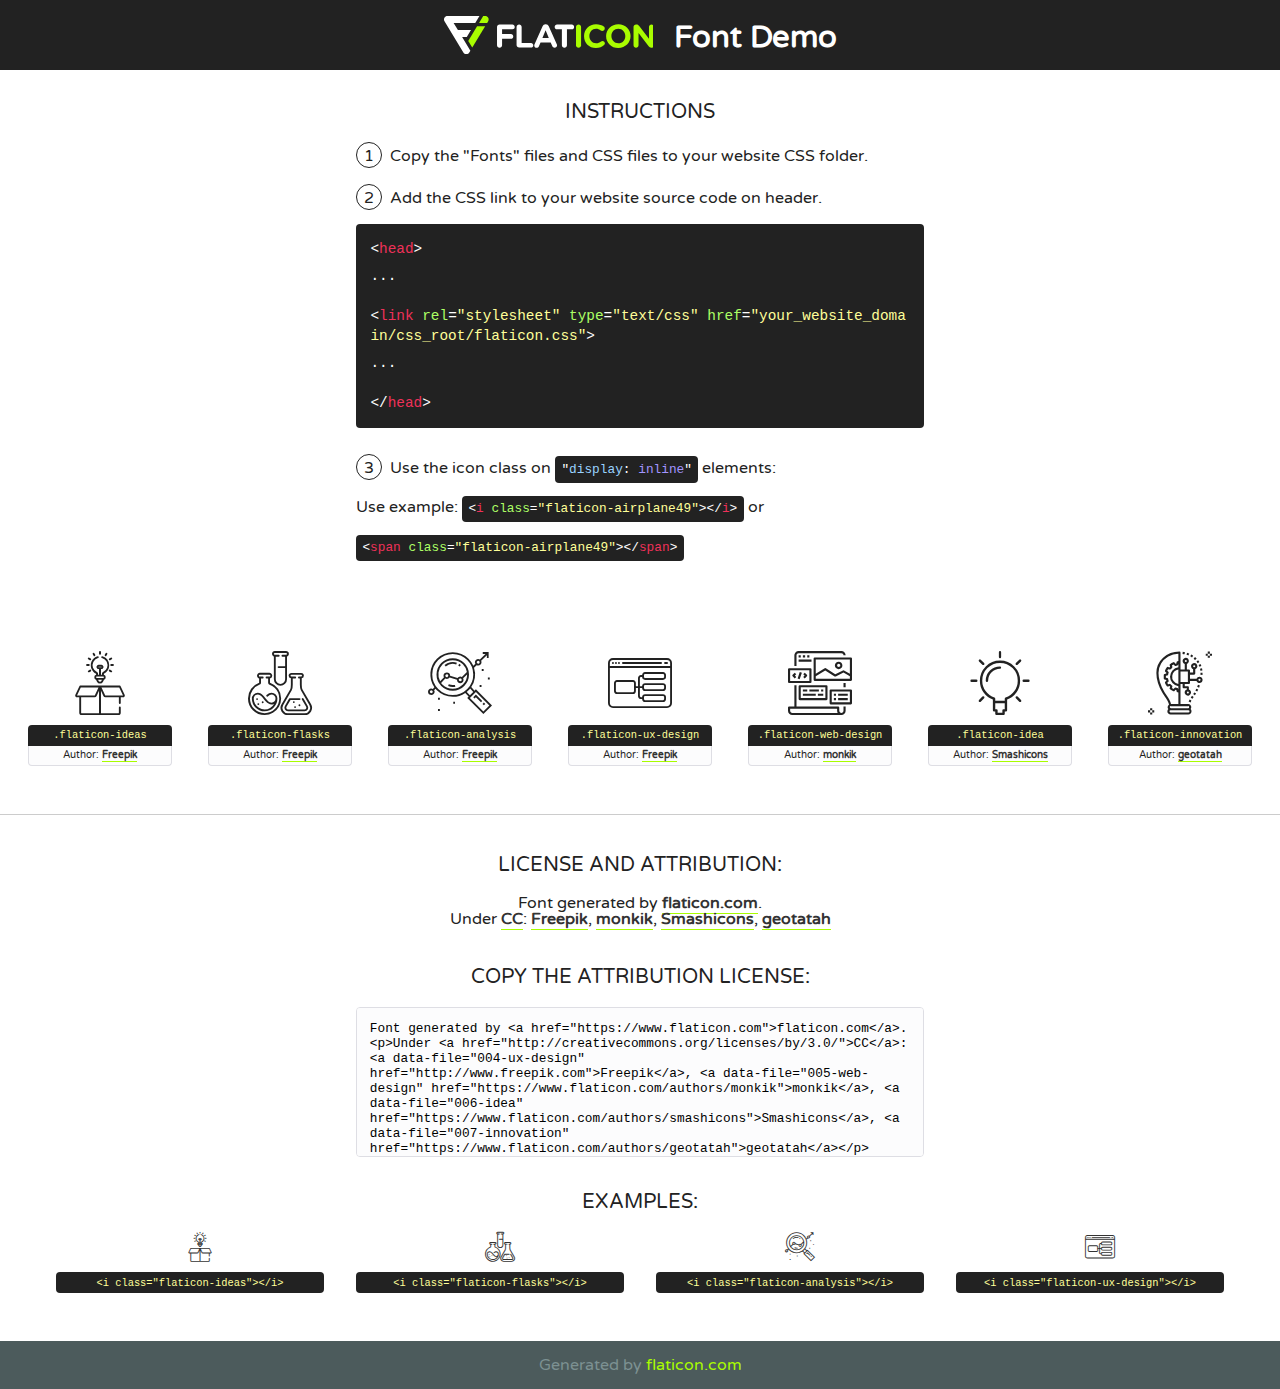
<file: fonts/flaticon/font/flaticon.html>
<!DOCTYPE html>
<!--
  Flaticon icon font: Flaticon
  Creation date: 20/03/2019 02:18
-->
<html>
<!DOCTYPE html>
<html>

<head>
    <title>Flaticon WebFont</title>
    <link href="http://fonts.googleapis.com/css?family=Varela+Round" rel="stylesheet" type="text/css" />
    <link rel="stylesheet" type="text/css" href="flaticon.css">
    <meta charset="UTF-8">
    <style>
    html, body, div, span, applet, object, iframe,
    h1, h2, h3, h4, h5, h6, p, blockquote, pre,
    a, abbr, acronym, address, big, cite, code,
    del, dfn, em, img, ins, kbd, q, s, samp,
    small, strike, strong, sub, sup, tt, var,
    b, u, i, center,
    dl, dt, dd, ol, ul, li,
    fieldset, form, label, legend,
    table, caption, tbody, tfoot, thead, tr, th, td,
    article, aside, canvas, details, embed, 
    figure, figcaption, footer, header, hgroup, 
    menu, nav, output, ruby, section, summary,
    time, mark, audio, video {
        margin: 0;
        padding: 0;
        border: 0;
        font-size: 100%;
        font: inherit;
        vertical-align: baseline;
    }
    /* HTML5 display-role reset for older browsers */
    article, aside, details, figcaption, figure, 
    footer, header, hgroup, menu, nav, section {
        display: block;
    }
    body {
        line-height: 1;
    }
    ol, ul {
        list-style: none;
    }
    blockquote, q {
        quotes: none;
    }
    blockquote:before, blockquote:after,
    q:before, q:after {
        content: '';
        content: none;
    }
    table {
        border-collapse: collapse;
        border-spacing: 0;
    }
    body {
        font-family: 'Varela Round', Helvetica, Arial, sans-serif;
        font-size: 16px;
        color: #222;
    }
    a {
        color: #333;
        border-bottom: 1px solid #a9fd00;
        font-weight: bold;
        text-decoration: none;
    }
    * {
        -moz-box-sizing: border-box;
        -webkit-box-sizing: border-box;
        box-sizing: border-box;
        margin: 0;
        padding: 0;
    }
    [class^="flaticon-"]:before, [class*=" flaticon-"]:before, [class^="flaticon-"]:after, [class*=" flaticon-"]:after {
        font-family: Flaticon;
        font-size: 30px;
        font-style: normal;
        margin-left: 20px;
        color: #333;
    }
    .wrapper {
        max-width: 600px;
        margin: auto;
        padding: 0 1em;
    }
    .title {
        font-size: 1.25em;
        text-align: center;
        margin-bottom: 1em;
        text-transform: uppercase;
    }
    header {
        text-align: center;
        background-color: #222;
        color: #fff;
        padding: 1em;
    }
    header .logo {
        width: 210px;
        height: 38px;
        display: inline-block;
        vertical-align: middle;
        margin-right: 1em;
        border: none;
    }
    header strong {
        font-size: 1.95em;
        font-weight: bold;
        vertical-align: middle;
        margin-top: 5px;
        display: inline-block;
    }
    .demo {
        margin: 2em auto;
        line-height: 1.25em;
    }
    .demo ul li {
        margin-bottom: 1em;
    }
    .demo ul li .num {
        color: #222;
        border-radius: 20px;
        display: inline-block;
        width: 26px;
        padding: 3px;
        height: 26px;
        text-align: center;
        margin-right: 0.5em;
        border: 1px solid #222;
    }
    .demo ul li code {
        background-color: #222;
        border-radius: 4px;
        padding: 0.25em 0.5em;
        display: inline-block;
        color: #fff;
        font-family: Consolas,Monaco,Lucida Console,Liberation Mono,DejaVu Sans Mono,Bitstream Vera Sans Mono,Courier New, monospace;
        font-weight: lighter;
        margin-top: 1em;
        font-size: 0.8em;
        word-break: break-all;
    }
    .demo ul li code.big {
        padding: 1em;
        font-size: 0.9em;
    }
    .demo ul li code .red {
        color: #EF3159;
    }
    .demo ul li code .green {
        color: #ACFF65;
    }
    .demo ul li code .yellow {
        color: #FFFF99;
    }
    .demo ul li code .blue {
        color: #99D3FF;
    }
    .demo ul li code .purple {
        color: #A295FF;
    }
    .demo ul li code .dots {
        margin-top: 0.5em;
        display: block;
    }
    #glyphs {
        border-bottom: 1px solid #ccc;
        padding: 2em 0;
        text-align: center;
    }
    .glyph {
        display: inline-block;
        width: 9em;
        margin: 1em;
        text-align: center;
        vertical-align: top;
        background: #FFF;
    }
    .glyph .glyph-icon {
        padding: 10px;
        display: block;
        font-family:"Flaticon";
        font-size: 64px;
        line-height: 1;
    }
    .glyph .glyph-icon:before {
        font-size: 64px;
        color: #222;
        margin-left: 0;
    }
    .class-name {
        font-size: 0.65em;
        background-color: #222;
        color: #fff;
        border-radius: 4px 4px 0 0;
        padding: 0.5em;
        color: #FFFF99;
        font-family: Consolas,Monaco,Lucida Console,Liberation Mono,DejaVu Sans Mono,Bitstream Vera Sans Mono,Courier New, monospace;
    }
    .author-name {
        font-size: 0.6em;
        background-color: #fcfcfd;
        border: 1px solid #DEDEE4;
        border-top: 0;
        border-radius: 0 0 4px 4px;
        padding: 0.5em;
    }
    .class-name:last-child {
        font-size: 10px;
        color:#888;
    }
    .class-name:last-child a {
        font-size: 10px;
        color:#555;
    }
    .class-name:last-child a:hover {
        color:#a9fd00;
    }
    .glyph > input {
        display: block;
        width: 100px;
        margin: 5px auto;
        text-align: center;
        font-size: 12px;
        cursor: text;
    }
    .glyph > input.icon-input {
        font-family:"Flaticon";
        font-size: 16px;
        margin-bottom: 10px;
    }
    .attribution .title {
        margin-top: 2em;
    }
    .attribution textarea {
        background-color: #fcfcfd;
        padding: 1em;
        border: none;
        box-shadow: none;
        border: 1px solid #DEDEE4;
        border-radius: 4px;
        resize: none;
        width: 100%;
        height: 150px;
        font-size: 0.8em;
        font-family: Consolas,Monaco,Lucida Console,Liberation Mono,DejaVu Sans Mono,Bitstream Vera Sans Mono,Courier New, monospace;
        -webkit-appearance: none;
    }
    .iconsuse {
        margin: 2em auto;
        text-align: center;
        max-width: 1200px;
    }
    .iconsuse:after {
        content: '';
        display: table;
        clear: both;
    }
    .iconsuse .image {
        float: left;
        width: 25%;
        padding: 0 1em;
    }
    .iconsuse .image p {
        margin-bottom: 1em;
    }
    .iconsuse .image span {
        display: block;
        font-size: 0.65em;
        background-color: #222;
        color: #fff;
        border-radius: 4px;
        padding: 0.5em;
        color: #FFFF99;
        margin-top: 1em;
        font-family: Consolas,Monaco,Lucida Console,Liberation Mono,DejaVu Sans Mono,Bitstream Vera Sans Mono,Courier New, monospace;
    }
    #footer {
        text-align: center;
        background-color: #4C5B5C;
        color: #7c9192;
        padding: 1em;
    }
    #footer a {
        border: none;
        color: #a9fd00;
        font-weight: normal;
    }
    @media (max-width: 960px) {
        .iconsuse .image {
            width: 50%;
        }
    }
    @media (max-width: 560px) {
        .iconsuse .image {
            width: 100%;
        }
    }
    </style>
</head>

<body class="characters-off">

    <header>
        <a href="https://www.flaticon.com" target="_blank" class="logo">
            <svg version="1.1" xmlns="http://www.w3.org/2000/svg" xmlns:xlink="http://www.w3.org/1999/xlink" xmlns:a="http://ns.adobe.com/AdobeSVGViewerExtensions/3.0/" viewBox="0 0 560.875 102.036" enable-background="new 0 0 560.875 102.036" xml:space="preserve">
                <defs>
                </defs>
                <g>
                    <g class="letters">
                        <path fill="#ffffff" d="M141.596,29.675c0-3.777,2.985-6.767,6.764-6.767h34.438c3.426,0,6.15,2.728,6.15,6.15
                        c0,3.43-2.724,6.149-6.15,6.149h-27.674v13.091h23.719c3.429,0,6.151,2.724,6.151,6.15c0,3.43-2.723,6.149-6.151,6.149h-23.719
                        v17.574c0,3.773-2.986,6.761-6.764,6.761c-3.779,0-6.764-2.989-6.764-6.761V29.675z"></path>
                        <path fill="#ffffff" d="M193.844,29.149c0-3.781,2.985-6.767,6.764-6.767c3.776,0,6.763,2.985,6.763,6.767v42.957h25.039
                        c3.426,0,6.149,2.726,6.149,6.153c0,3.425-2.723,6.15-6.149,6.15h-31.802c-3.779,0-6.764-2.986-6.764-6.768V29.149z"></path>
                        <path fill="#ffffff" d="M241.891,75.71l21.438-48.407c1.492-3.341,4.215-5.357,7.906-5.357h0.792
                        c3.686,0,6.323,2.017,7.815,5.357l21.439,48.407c0.436,0.967,0.701,1.845,0.701,2.723c0,3.602-2.809,6.501-6.414,6.501
                        c-3.161,0-5.269-1.845-6.499-4.655l-4.132-9.661h-27.059l-4.301,10.102c-1.144,2.631-3.426,4.214-6.237,4.214
                        c-3.517,0-6.24-2.81-6.24-6.325C241.1,77.64,241.451,76.677,241.891,75.71z M279.932,58.666l-8.521-20.297l-8.526,20.297H279.932
                        z"></path>
                        <path fill="#ffffff" d="M314.864,35.387H301.86c-3.429,0-6.239-2.813-6.239-6.238c0-3.429,2.811-6.24,6.239-6.24h39.533
                        c3.426,0,6.237,2.811,6.237,6.24c0,3.425-2.811,6.238-6.237,6.238h-13.001v42.785c0,3.773-2.99,6.761-6.764,6.761
                        c-3.779,0-6.764-2.989-6.764-6.761V35.387z"></path>
                        <path fill="#A9FD00" d="M352.615,29.149c0-3.781,2.985-6.767,6.767-6.767c3.774,0,6.761,2.985,6.761,6.767v49.024
                        c0,3.773-2.987,6.761-6.761,6.761c-3.781,0-6.767-2.989-6.767-6.761V29.149z"></path>
                        <path fill="#A9FD00" d="M374.132,53.836v-0.179c0-17.481,13.178-31.801,32.065-31.801c9.22,0,15.459,2.458,20.557,6.238
                        c1.402,1.054,2.637,2.985,2.637,5.357c0,3.692-2.985,6.59-6.681,6.59c-1.845,0-3.071-0.702-4.044-1.319
                        c-3.776-2.813-7.729-4.393-12.562-4.393c-10.364,0-17.831,8.611-17.831,19.154v0.173c0,10.542,7.291,19.329,17.831,19.329
                        c5.715,0,9.492-1.756,13.359-4.834c1.049-0.874,2.458-1.491,4.039-1.491c3.429,0,6.325,2.813,6.325,6.236
                        c0,2.106-1.056,3.78-2.282,4.834c-5.539,4.834-12.036,7.733-21.878,7.733C387.572,85.464,374.132,71.493,374.132,53.836z"></path>
                        <path fill="#A9FD00" d="M433.009,53.836v-0.179c0-17.481,13.79-31.801,32.766-31.801c18.981,0,32.592,14.143,32.592,31.628v0.173
                        c0,17.483-13.785,31.807-32.769,31.807C446.625,85.464,433.009,71.32,433.009,53.836z M484.224,53.836v-0.179
                        c0-10.539-7.725-19.326-18.626-19.326c-10.893,0-18.449,8.611-18.449,19.154v0.173c0,10.542,7.73,19.329,18.626,19.329
                        C476.676,72.986,484.224,64.378,484.224,53.836z"></path>
                        <path fill="#A9FD00" d="M506.233,29.321c0-3.774,2.99-6.763,6.767-6.763h1.401c3.252,0,5.183,1.583,7.029,3.953l26.093,34.265
                        V29.059c0-3.692,2.99-6.677,6.681-6.677c3.683,0,6.671,2.985,6.671,6.677v48.934c0,3.78-2.987,6.765-6.764,6.765h-0.436
                        c-3.257,0-5.188-1.581-7.034-3.953l-27.056-35.492v32.944c0,3.687-2.985,6.676-6.678,6.676c-3.683,0-6.673-2.989-6.673-6.676
                        V29.321z"></path>
                    </g>
                    <g class="insignia">
                        <path fill="#ffffff" d="M48.372,56.137h12.517l11.156-18.537H37.186L25.688,18.539h57.825L94.668,0H9.271
                        C5.925,0,2.842,1.801,1.198,4.716c-1.644,2.907-1.593,6.482,0.134,9.343l50.38,83.501c1.678,2.781,4.689,4.476,7.938,4.476
                        c3.246,0,6.257-1.695,7.935-4.476l2.898-4.804L48.372,56.137z"></path>
                        <g class="i">
                            <path fill="#A9FD00" d="M93.575,18.539h0.031v0.004l21.652,0.004l2.705-4.488c1.727-2.861,1.778-6.436,0.133-9.343
                            C116.454,1.801,113.371,0,110.026,0h-5.294L93.575,18.539z"></path>
                            <polygon fill="#A9FD00" points="88.291,27.356 64.725,66.486 75.519,84.404 109.942,27.356"></polygon>
                        </g>
                    </g>
                </g>
            </svg>
        </a>
        <strong>Font Demo</strong>
    </header>


    <section class="demo wrapper">

        <p class="title">Instructions</p>

        <ul>
            <li>
                <span class="num">1</span>Copy the "Fonts" files and CSS files to your website CSS folder.
            </li>
            <li>
                <span class="num">2</span>Add the CSS link to your website source code on header.
                <code class="big">
                    &lt;<span class="red">head</span>&gt;
                    <br/><span class="dots">...</span>
                    <br/>&lt;<span class="red">link</span> <span class="green">rel</span>=<span class="yellow">"stylesheet"</span> <span class="green">type</span>=<span class="yellow">"text/css"</span> <span class="green">href</span>=<span class="yellow">"your_website_domain/css_root/flaticon.css"</span>&gt;
                    <br/><span class="dots">...</span>
                    <br/>&lt;/<span class="red">head</span>&gt;
                </code>
            </li>

            <li>
                <p>
                    <span class="num">3</span>Use the icon class on <code>"<span class="blue">display</span>:<span class="purple"> inline</span>"</code> elements:
                    <br />
                    Use example: <code>&lt;<span class="red">i</span> <span class="green">class</span>=<span class="yellow">&quot;flaticon-airplane49&quot;</span>&gt;&lt;/<span class="red">i</span>&gt;</code> or <code>&lt;<span class="red">span</span> <span class="green">class</span>=<span class="yellow">&quot;flaticon-airplane49&quot;</span>&gt;&lt;/<span class="red">span</span>&gt;</code>
            </li>
        </ul>

    </section>




   <section id="glyphs">          
    
      
        <div class="glyph"><div class="glyph-icon flaticon-ideas"></div>
            <div class="class-name">.flaticon-ideas</div>
            <div class="author-name">Author: <a data-file="001-ideas" href="http://www.freepik.com">Freepik</a> </div> 
        </div>        
        
        <div class="glyph"><div class="glyph-icon flaticon-flasks"></div>
            <div class="class-name">.flaticon-flasks</div>
            <div class="author-name">Author: <a data-file="002-flasks" href="http://www.freepik.com">Freepik</a> </div> 
        </div>        
        
        <div class="glyph"><div class="glyph-icon flaticon-analysis"></div>
            <div class="class-name">.flaticon-analysis</div>
            <div class="author-name">Author: <a data-file="003-analysis" href="http://www.freepik.com">Freepik</a> </div> 
        </div>        
        
        <div class="glyph"><div class="glyph-icon flaticon-ux-design"></div>
            <div class="class-name">.flaticon-ux-design</div>
            <div class="author-name">Author: <a data-file="004-ux-design" href="http://www.freepik.com">Freepik</a> </div> 
        </div>        
        
        <div class="glyph"><div class="glyph-icon flaticon-web-design"></div>
            <div class="class-name">.flaticon-web-design</div>
            <div class="author-name">Author: <a data-file="005-web-design" href="https://www.flaticon.com/authors/monkik">monkik</a> </div> 
        </div>        
        
        <div class="glyph"><div class="glyph-icon flaticon-idea"></div>
            <div class="class-name">.flaticon-idea</div>
            <div class="author-name">Author: <a data-file="006-idea" href="https://www.flaticon.com/authors/smashicons">Smashicons</a> </div> 
        </div>        
        
        <div class="glyph"><div class="glyph-icon flaticon-innovation"></div>
            <div class="class-name">.flaticon-innovation</div>
            <div class="author-name">Author: <a data-file="007-innovation" href="https://www.flaticon.com/authors/geotatah">geotatah</a> </div> 
        </div>        
        

    </section>



    <section class="attribution wrapper"   style="text-align:center;">

      <div class="title">License and attribution:</div><div class="attrDiv">Font generated by <a href="https://www.flaticon.com">flaticon.com</a>. <div><p>Under <a href="http://creativecommons.org/licenses/by/3.0/">CC</a>: <a data-file="004-ux-design" href="http://www.freepik.com">Freepik</a>, <a data-file="005-web-design" href="https://www.flaticon.com/authors/monkik">monkik</a>, <a data-file="006-idea" href="https://www.flaticon.com/authors/smashicons">Smashicons</a>, <a data-file="007-innovation" href="https://www.flaticon.com/authors/geotatah">geotatah</a></p>  </div>
      </div>
      <div class="title">Copy the Attribution License:</div>

    <textarea onclick="this.focus();this.select();">Font generated by &lt;a href=&quot;https://www.flaticon.com&quot;&gt;flaticon.com&lt;/a&gt;. <p>Under <a href="http://creativecommons.org/licenses/by/3.0/">CC</a>: <a data-file="004-ux-design" href="http://www.freepik.com">Freepik</a>, <a data-file="005-web-design" href="https://www.flaticon.com/authors/monkik">monkik</a>, <a data-file="006-idea" href="https://www.flaticon.com/authors/smashicons">Smashicons</a>, <a data-file="007-innovation" href="https://www.flaticon.com/authors/geotatah">geotatah</a></p>  
     </textarea>

    </section>

    <section class="iconsuse">

          <div class="title">Examples:</div>            
             
            <div class="image">
                <p>
                    <i class="glyph-icon flaticon-ideas"></i> 
                    <span>&lt;i class=&quot;flaticon-ideas&quot;&gt;&lt;/i&gt;</span>
                </p>
            </div>
            
            <div class="image">
                <p>
                    <i class="glyph-icon flaticon-flasks"></i> 
                    <span>&lt;i class=&quot;flaticon-flasks&quot;&gt;&lt;/i&gt;</span>
                </p>
            </div>
            
            <div class="image">
                <p>
                    <i class="glyph-icon flaticon-analysis"></i> 
                    <span>&lt;i class=&quot;flaticon-analysis&quot;&gt;&lt;/i&gt;</span>
                </p>
            </div>
            
            <div class="image">
                <p>
                    <i class="glyph-icon flaticon-ux-design"></i> 
                    <span>&lt;i class=&quot;flaticon-ux-design&quot;&gt;&lt;/i&gt;</span>
                </p>
            </div>
                       
        </div>
                            
    </section>

<div id="footer">
    <div>Generated by <a href="https://www.flaticon.com">flaticon.com</a>
    </div>
</div>



</body>
</html>
</file>
<file: css/flaticon.css>
/*
  	Flaticon icon font: Flaticon
  	Creation date: 04/01/2019 13:45
  	*/


@font-face {
  font-family: "Flaticon";
  src: url("../fonts/flaticon/font/Flaticon.eot");
  src: url("../fonts/flaticon/font/Flaticon.eot?#iefix") format("embedded-opentype"),
       url("../fonts/flaticon/font/Flaticon.woff") format("woff"),
       url("../fonts/flaticon/font/Flaticon.ttf") format("truetype"),
       url("../fonts/flaticon/font/Flaticon.svg#Flaticon") format("svg");
  font-weight: normal;
  font-style: normal;
}

@media screen and (-webkit-min-device-pixel-ratio:0) {
  @font-face {
    font-family: "Flaticon";
    src: url("../fonts/flaticon/font/Flaticon.svg#Flaticon") format("svg");
  }
}

[class^="flaticon-"]:before, [class*=" flaticon-"]:before,
[class^="flaticon-"]:after, [class*=" flaticon-"]:after {   
  font-family: Flaticon;
  font-style: normal;
  font-weight: normal;
  font-variant: normal;
  text-transform: none;
  line-height: 1;

  /* Better Font Rendering =========== */
  -webkit-font-smoothing: antialiased;
  -moz-osx-font-smoothing: grayscale;
}

.flaticon-ideas:before { content: "\f100"; }
.flaticon-flasks:before { content: "\f101"; }
.flaticon-analysis:before { content: "\f102"; }
.flaticon-ux-design:before { content: "\f103"; }
.flaticon-web-design:before { content: "\f104"; }
.flaticon-idea:before { content: "\f105"; }
.flaticon-innovation:before { content: "\f106"; }
</file>
<file: css/icomoon.css>
@font-face {
  font-family: 'icomoon';
  src:  url('../fonts/icomoon/icomoon.eot?6tt51o');
  src:  url('../fonts/icomoon/icomoon.eot?6tt51o#iefix') format('embedded-opentype'),
    url('../fonts/icomoon/icomoon.ttf?6tt51o') format('truetype'),
    url('../fonts/icomoon/icomoon.woff?6tt51o') format('woff'),
    url('../fonts/icomoon/icomoon.svg?6tt51o#icomoon') format('svg');
  font-weight: normal;
  font-style: normal;
}

[class^="icon-"], [class*=" icon-"] {
  /* use !important to prevent issues with browser extensions that change fonts */
  font-family: 'icomoon' !important;
  speak: none;
  font-style: normal;
  font-weight: normal;
  font-variant: normal;
  text-transform: none;
  line-height: 1;

  /* Better Font Rendering =========== */
  -webkit-font-smoothing: antialiased;
  -moz-osx-font-smoothing: grayscale;
}

.icon-asterisk:before {
  content: "\f069";
}
.icon-plus:before {
  content: "\f067";
}
.icon-question:before {
  content: "\f128";
}
.icon-minus:before {
  content: "\f068";
}
.icon-glass:before {
  content: "\f000";
}
.icon-music:before {
  content: "\f001";
}
.icon-search:before {
  content: "\f002";
}
.icon-envelope-o:before {
  content: "\f003";
}
.icon-heart:before {
  content: "\f004";
}
.icon-star:before {
  content: "\f005";
}
.icon-star-o:before {
  content: "\f006";
}
.icon-user:before {
  content: "\f007";
}
.icon-film:before {
  content: "\f008";
}
.icon-th-large:before {
  content: "\f009";
}
.icon-th:before {
  content: "\f00a";
}
.icon-th-list:before {
  content: "\f00b";
}
.icon-check:before {
  content: "\f00c";
}
.icon-close:before {
  content: "\f00d";
}
.icon-remove:before {
  content: "\f00d";
}
.icon-times:before {
  content: "\f00d";
}
.icon-search-plus:before {
  content: "\f00e";
}
.icon-search-minus:before {
  content: "\f010";
}
.icon-power-off:before {
  content: "\f011";
}
.icon-signal:before {
  content: "\f012";
}
.icon-cog:before {
  content: "\f013";
}
.icon-gear:before {
  content: "\f013";
}
.icon-trash-o:before {
  content: "\f014";
}
.icon-home:before {
  content: "\f015";
}
.icon-file-o:before {
  content: "\f016";
}
.icon-clock-o:before {
  content: "\f017";
}
.icon-road:before {
  content: "\f018";
}
.icon-download:before {
  content: "\f019";
}
.icon-arrow-circle-o-down:before {
  content: "\f01a";
}
.icon-arrow-circle-o-up:before {
  content: "\f01b";
}
.icon-inbox:before {
  content: "\f01c";
}
.icon-play-circle-o:before {
  content: "\f01d";
}
.icon-repeat:before {
  content: "\f01e";
}
.icon-rotate-right:before {
  content: "\f01e";
}
.icon-refresh:before {
  content: "\f021";
}
.icon-list-alt:before {
  content: "\f022";
}
.icon-lock:before {
  content: "\f023";
}
.icon-flag:before {
  content: "\f024";
}
.icon-headphones:before {
  content: "\f025";
}
.icon-volume-off:before {
  content: "\f026";
}
.icon-volume-down:before {
  content: "\f027";
}
.icon-volume-up:before {
  content: "\f028";
}
.icon-qrcode:before {
  content: "\f029";
}
.icon-barcode:before {
  content: "\f02a";
}
.icon-tag:before {
  content: "\f02b";
}
.icon-tags:before {
  content: "\f02c";
}
.icon-book:before {
  content: "\f02d";
}
.icon-bookmark:before {
  content: "\f02e";
}
.icon-print:before {
  content: "\f02f";
}
.icon-camera:before {
  content: "\f030";
}
.icon-font:before {
  content: "\f031";
}
.icon-bold:before {
  content: "\f032";
}
.icon-italic:before {
  content: "\f033";
}
.icon-text-height:before {
  content: "\f034";
}
.icon-text-width:before {
  content: "\f035";
}
.icon-align-left:before {
  content: "\f036";
}
.icon-align-center:before {
  content: "\f037";
}
.icon-align-right:before {
  content: "\f038";
}
.icon-align-justify:before {
  content: "\f039";
}
.icon-list:before {
  content: "\f03a";
}
.icon-dedent:before {
  content: "\f03b";
}
.icon-outdent:before {
  content: "\f03b";
}
.icon-indent:before {
  content: "\f03c";
}
.icon-video-camera:before {
  content: "\f03d";
}
.icon-image:before {
  content: "\f03e";
}
.icon-photo:before {
  content: "\f03e";
}
.icon-picture-o:before {
  content: "\f03e";
}
.icon-pencil:before {
  content: "\f040";
}
.icon-map-marker:before {
  content: "\f041";
}
.icon-adjust:before {
  content: "\f042";
}
.icon-tint:before {
  content: "\f043";
}
.icon-edit:before {
  content: "\f044";
}
.icon-pencil-square-o:before {
  content: "\f044";
}
.icon-share-square-o:before {
  content: "\f045";
}
.icon-check-square-o:before {
  content: "\f046";
}
.icon-arrows:before {
  content: "\f047";
}
.icon-step-backward:before {
  content: "\f048";
}
.icon-fast-backward:before {
  content: "\f049";
}
.icon-backward:before {
  content: "\f04a";
}
.icon-play:before {
  content: "\f04b";
}
.icon-pause:before {
  content: "\f04c";
}
.icon-stop:before {
  content: "\f04d";
}
.icon-forward:before {
  content: "\f04e";
}
.icon-fast-forward:before {
  content: "\f050";
}
.icon-step-forward:before {
  content: "\f051";
}
.icon-eject:before {
  content: "\f052";
}
.icon-chevron-left:before {
  content: "\f053";
}
.icon-chevron-right:before {
  content: "\f054";
}
.icon-plus-circle:before {
  content: "\f055";
}
.icon-minus-circle:before {
  content: "\f056";
}
.icon-times-circle:before {
  content: "\f057";
}
.icon-check-circle:before {
  content: "\f058";
}
.icon-question-circle:before {
  content: "\f059";
}
.icon-info-circle:before {
  content: "\f05a";
}
.icon-crosshairs:before {
  content: "\f05b";
}
.icon-times-circle-o:before {
  content: "\f05c";
}
.icon-check-circle-o:before {
  content: "\f05d";
}
.icon-ban:before {
  content: "\f05e";
}
.icon-arrow-left:before {
  content: "\f060";
}
.icon-arrow-right:before {
  content: "\f061";
}
.icon-arrow-up:before {
  content: "\f062";
}
.icon-arrow-down:before {
  content: "\f063";
}
.icon-mail-forward:before {
  content: "\f064";
}
.icon-share:before {
  content: "\f064";
}
.icon-expand:before {
  content: "\f065";
}
.icon-compress:before {
  content: "\f066";
}
.icon-exclamation-circle:before {
  content: "\f06a";
}
.icon-gift:before {
  content: "\f06b";
}
.icon-leaf:before {
  content: "\f06c";
}
.icon-fire:before {
  content: "\f06d";
}
.icon-eye:before {
  content: "\f06e";
}
.icon-eye-slash:before {
  content: "\f070";
}
.icon-exclamation-triangle:before {
  content: "\f071";
}
.icon-warning:before {
  content: "\f071";
}
.icon-plane:before {
  content: "\f072";
}
.icon-calendar:before {
  content: "\f073";
}
.icon-random:before {
  content: "\f074";
}
.icon-comment:before {
  content: "\f075";
}
.icon-magnet:before {
  content: "\f076";
}
.icon-chevron-up:before {
  content: "\f077";
}
.icon-chevron-down:before {
  content: "\f078";
}
.icon-retweet:before {
  content: "\f079";
}
.icon-shopping-cart:before {
  content: "\f07a";
}
.icon-folder:before {
  content: "\f07b";
}
.icon-folder-open:before {
  content: "\f07c";
}
.icon-arrows-v:before {
  content: "\f07d";
}
.icon-arrows-h:before {
  content: "\f07e";
}
.icon-bar-chart:before {
  content: "\f080";
}
.icon-bar-chart-o:before {
  content: "\f080";
}
.icon-twitter-square:before {
  content: "\f081";
}
.icon-facebook-square:before {
  content: "\f082";
}
.icon-camera-retro:before {
  content: "\f083";
}
.icon-key:before {
  content: "\f084";
}
.icon-cogs:before {
  content: "\f085";
}
.icon-gears:before {
  content: "\f085";
}
.icon-comments:before {
  content: "\f086";
}
.icon-thumbs-o-up:before {
  content: "\f087";
}
.icon-thumbs-o-down:before {
  content: "\f088";
}
.icon-star-half:before {
  content: "\f089";
}
.icon-heart-o:before {
  content: "\f08a";
}
.icon-sign-out:before {
  content: "\f08b";
}
.icon-linkedin-square:before {
  content: "\f08c";
}
.icon-thumb-tack:before {
  content: "\f08d";
}
.icon-external-link:before {
  content: "\f08e";
}
.icon-sign-in:before {
  content: "\f090";
}
.icon-trophy:before {
  content: "\f091";
}
.icon-github-square:before {
  content: "\f092";
}
.icon-upload:before {
  content: "\f093";
}
.icon-lemon-o:before {
  content: "\f094";
}
.icon-phone:before {
  content: "\f095";
}
.icon-square-o:before {
  content: "\f096";
}
.icon-bookmark-o:before {
  content: "\f097";
}
.icon-phone-square:before {
  content: "\f098";
}
.icon-twitter:before {
  content: "\f099";
}
.icon-facebook:before {
  content: "\f09a";
}
.icon-facebook-f:before {
  content: "\f09a";
}
.icon-github:before {
  content: "\f09b";
}
.icon-unlock:before {
  content: "\f09c";
}
.icon-credit-card:before {
  content: "\f09d";
}
.icon-feed:before {
  content: "\f09e";
}
.icon-rss:before {
  content: "\f09e";
}
.icon-hdd-o:before {
  content: "\f0a0";
}
.icon-bullhorn:before {
  content: "\f0a1";
}
.icon-bell-o:before {
  content: "\f0a2";
}
.icon-certificate:before {
  content: "\f0a3";
}
.icon-hand-o-right:before {
  content: "\f0a4";
}
.icon-hand-o-left:before {
  content: "\f0a5";
}
.icon-hand-o-up:before {
  content: "\f0a6";
}
.icon-hand-o-down:before {
  content: "\f0a7";
}
.icon-arrow-circle-left:before {
  content: "\f0a8";
}
.icon-arrow-circle-right:before {
  content: "\f0a9";
}
.icon-arrow-circle-up:before {
  content: "\f0aa";
}
.icon-arrow-circle-down:before {
  content: "\f0ab";
}
.icon-globe:before {
  content: "\f0ac";
}
.icon-wrench:before {
  content: "\f0ad";
}
.icon-tasks:before {
  content: "\f0ae";
}
.icon-filter:before {
  content: "\f0b0";
}
.icon-briefcase:before {
  content: "\f0b1";
}
.icon-arrows-alt:before {
  content: "\f0b2";
}
.icon-group:before {
  content: "\f0c0";
}
.icon-users:before {
  content: "\f0c0";
}
.icon-chain:before {
  content: "\f0c1";
}
.icon-link:before {
  content: "\f0c1";
}
.icon-cloud:before {
  content: "\f0c2";
}
.icon-flask:before {
  content: "\f0c3";
}
.icon-cut:before {
  content: "\f0c4";
}
.icon-scissors:before {
  content: "\f0c4";
}
.icon-copy:before {
  content: "\f0c5";
}
.icon-files-o:before {
  content: "\f0c5";
}
.icon-paperclip:before {
  content: "\f0c6";
}
.icon-floppy-o:before {
  content: "\f0c7";
}
.icon-save:before {
  content: "\f0c7";
}
.icon-square:before {
  content: "\f0c8";
}
.icon-bars:before {
  content: "\f0c9";
}
.icon-navicon:before {
  content: "\f0c9";
}
.icon-reorder:before {
  content: "\f0c9";
}
.icon-list-ul:before {
  content: "\f0ca";
}
.icon-list-ol:before {
  content: "\f0cb";
}
.icon-strikethrough:before {
  content: "\f0cc";
}
.icon-underline:before {
  content: "\f0cd";
}
.icon-table:before {
  content: "\f0ce";
}
.icon-magic:before {
  content: "\f0d0";
}
.icon-truck:before {
  content: "\f0d1";
}
.icon-pinterest:before {
  content: "\f0d2";
}
.icon-pinterest-square:before {
  content: "\f0d3";
}
.icon-google-plus-square:before {
  content: "\f0d4";
}
.icon-google-plus:before {
  content: "\f0d5";
}
.icon-money:before {
  content: "\f0d6";
}
.icon-caret-down:before {
  content: "\f0d7";
}
.icon-caret-up:before {
  content: "\f0d8";
}
.icon-caret-left:before {
  content: "\f0d9";
}
.icon-caret-right:before {
  content: "\f0da";
}
.icon-columns:before {
  content: "\f0db";
}
.icon-sort:before {
  content: "\f0dc";
}
.icon-unsorted:before {
  content: "\f0dc";
}
.icon-sort-desc:before {
  content: "\f0dd";
}
.icon-sort-down:before {
  content: "\f0dd";
}
.icon-sort-asc:before {
  content: "\f0de";
}
.icon-sort-up:before {
  content: "\f0de";
}
.icon-envelope:before {
  content: "\f0e0";
}
.icon-linkedin:before {
  content: "\f0e1";
}
.icon-rotate-left:before {
  content: "\f0e2";
}
.icon-undo:before {
  content: "\f0e2";
}
.icon-gavel:before {
  content: "\f0e3";
}
.icon-legal:before {
  content: "\f0e3";
}
.icon-dashboard:before {
  content: "\f0e4";
}
.icon-tachometer:before {
  content: "\f0e4";
}
.icon-comment-o:before {
  content: "\f0e5";
}
.icon-comments-o:before {
  content: "\f0e6";
}
.icon-bolt:before {
  content: "\f0e7";
}
.icon-flash:before {
  content: "\f0e7";
}
.icon-sitemap:before {
  content: "\f0e8";
}
.icon-umbrella:before {
  content: "\f0e9";
}
.icon-clipboard:before {
  content: "\f0ea";
}
.icon-paste:before {
  content: "\f0ea";
}
.icon-lightbulb-o:before {
  content: "\f0eb";
}
.icon-exchange:before {
  content: "\f0ec";
}
.icon-cloud-download:before {
  content: "\f0ed";
}
.icon-cloud-upload:before {
  content: "\f0ee";
}
.icon-user-md:before {
  content: "\f0f0";
}
.icon-stethoscope:before {
  content: "\f0f1";
}
.icon-suitcase:before {
  content: "\f0f2";
}
.icon-bell:before {
  content: "\f0f3";
}
.icon-coffee:before {
  content: "\f0f4";
}
.icon-cutlery:before {
  content: "\f0f5";
}
.icon-file-text-o:before {
  content: "\f0f6";
}
.icon-building-o:before {
  content: "\f0f7";
}
.icon-hospital-o:before {
  content: "\f0f8";
}
.icon-ambulance:before {
  content: "\f0f9";
}
.icon-medkit:before {
  content: "\f0fa";
}
.icon-fighter-jet:before {
  content: "\f0fb";
}
.icon-beer:before {
  content: "\f0fc";
}
.icon-h-square:before {
  content: "\f0fd";
}
.icon-plus-square:before {
  content: "\f0fe";
}
.icon-angle-double-left:before {
  content: "\f100";
}
.icon-angle-double-right:before {
  content: "\f101";
}
.icon-angle-double-up:before {
  content: "\f102";
}
.icon-angle-double-down:before {
  content: "\f103";
}
.icon-angle-left:before {
  content: "\f104";
}
.icon-angle-right:before {
  content: "\f105";
}
.icon-angle-up:before {
  content: "\f106";
}
.icon-angle-down:before {
  content: "\f107";
}
.icon-desktop:before {
  content: "\f108";
}
.icon-laptop:before {
  content: "\f109";
}
.icon-tablet:before {
  content: "\f10a";
}
.icon-mobile:before {
  content: "\f10b";
}
.icon-mobile-phone:before {
  content: "\f10b";
}
.icon-circle-o:before {
  content: "\f10c";
}
.icon-quote-left:before {
  content: "\f10d";
}
.icon-quote-right:before {
  content: "\f10e";
}
.icon-spinner:before {
  content: "\f110";
}
.icon-circle:before {
  content: "\f111";
}
.icon-mail-reply:before {
  content: "\f112";
}
.icon-reply:before {
  content: "\f112";
}
.icon-github-alt:before {
  content: "\f113";
}
.icon-folder-o:before {
  content: "\f114";
}
.icon-folder-open-o:before {
  content: "\f115";
}
.icon-smile-o:before {
  content: "\f118";
}
.icon-frown-o:before {
  content: "\f119";
}
.icon-meh-o:before {
  content: "\f11a";
}
.icon-gamepad:before {
  content: "\f11b";
}
.icon-keyboard-o:before {
  content: "\f11c";
}
.icon-flag-o:before {
  content: "\f11d";
}
.icon-flag-checkered:before {
  content: "\f11e";
}
.icon-terminal:before {
  content: "\f120";
}
.icon-code:before {
  content: "\f121";
}
.icon-mail-reply-all:before {
  content: "\f122";
}
.icon-reply-all:before {
  content: "\f122";
}
.icon-star-half-empty:before {
  content: "\f123";
}
.icon-star-half-full:before {
  content: "\f123";
}
.icon-star-half-o:before {
  content: "\f123";
}
.icon-location-arrow:before {
  content: "\f124";
}
.icon-crop:before {
  content: "\f125";
}
.icon-code-fork:before {
  content: "\f126";
}
.icon-chain-broken:before {
  content: "\f127";
}
.icon-unlink:before {
  content: "\f127";
}
.icon-info:before {
  content: "\f129";
}
.icon-exclamation:before {
  content: "\f12a";
}
.icon-superscript:before {
  content: "\f12b";
}
.icon-subscript:before {
  content: "\f12c";
}
.icon-eraser:before {
  content: "\f12d";
}
.icon-puzzle-piece:before {
  content: "\f12e";
}
.icon-microphone:before {
  content: "\f130";
}
.icon-microphone-slash:before {
  content: "\f131";
}
.icon-shield:before {
  content: "\f132";
}
.icon-calendar-o:before {
  content: "\f133";
}
.icon-fire-extinguisher:before {
  content: "\f134";
}
.icon-rocket:before {
  content: "\f135";
}
.icon-maxcdn:before {
  content: "\f136";
}
.icon-chevron-circle-left:before {
  content: "\f137";
}
.icon-chevron-circle-right:before {
  content: "\f138";
}
.icon-chevron-circle-up:before {
  content: "\f139";
}
.icon-chevron-circle-down:before {
  content: "\f13a";
}
.icon-html5:before {
  content: "\f13b";
}
.icon-css3:before {
  content: "\f13c";
}
.icon-anchor:before {
  content: "\f13d";
}
.icon-unlock-alt:before {
  content: "\f13e";
}
.icon-bullseye:before {
  content: "\f140";
}
.icon-ellipsis-h:before {
  content: "\f141";
}
.icon-ellipsis-v:before {
  content: "\f142";
}
.icon-rss-square:before {
  content: "\f143";
}
.icon-play-circle:before {
  content: "\f144";
}
.icon-ticket:before {
  content: "\f145";
}
.icon-minus-square:before {
  content: "\f146";
}
.icon-minus-square-o:before {
  content: "\f147";
}
.icon-level-up:before {
  content: "\f148";
}
.icon-level-down:before {
  content: "\f149";
}
.icon-check-square:before {
  content: "\f14a";
}
.icon-pencil-square:before {
  content: "\f14b";
}
.icon-external-link-square:before {
  content: "\f14c";
}
.icon-share-square:before {
  content: "\f14d";
}
.icon-compass:before {
  content: "\f14e";
}
.icon-caret-square-o-down:before {
  content: "\f150";
}
.icon-toggle-down:before {
  content: "\f150";
}
.icon-caret-square-o-up:before {
  content: "\f151";
}
.icon-toggle-up:before {
  content: "\f151";
}
.icon-caret-square-o-right:before {
  content: "\f152";
}
.icon-toggle-right:before {
  content: "\f152";
}
.icon-eur:before {
  content: "\f153";
}
.icon-euro:before {
  content: "\f153";
}
.icon-gbp:before {
  content: "\f154";
}
.icon-dollar:before {
  content: "\f155";
}
.icon-usd:before {
  content: "\f155";
}
.icon-inr:before {
  content: "\f156";
}
.icon-rupee:before {
  content: "\f156";
}
.icon-cny:before {
  content: "\f157";
}
.icon-jpy:before {
  content: "\f157";
}
.icon-rmb:before {
  content: "\f157";
}
.icon-yen:before {
  content: "\f157";
}
.icon-rouble:before {
  content: "\f158";
}
.icon-rub:before {
  content: "\f158";
}
.icon-ruble:before {
  content: "\f158";
}
.icon-krw:before {
  content: "\f159";
}
.icon-won:before {
  content: "\f159";
}
.icon-bitcoin:before {
  content: "\f15a";
}
.icon-btc:before {
  content: "\f15a";
}
.icon-file:before {
  content: "\f15b";
}
.icon-file-text:before {
  content: "\f15c";
}
.icon-sort-alpha-asc:before {
  content: "\f15d";
}
.icon-sort-alpha-desc:before {
  content: "\f15e";
}
.icon-sort-amount-asc:before {
  content: "\f160";
}
.icon-sort-amount-desc:before {
  content: "\f161";
}
.icon-sort-numeric-asc:before {
  content: "\f162";
}
.icon-sort-numeric-desc:before {
  content: "\f163";
}
.icon-thumbs-up:before {
  content: "\f164";
}
.icon-thumbs-down:before {
  content: "\f165";
}
.icon-youtube-square:before {
  content: "\f166";
}
.icon-youtube:before {
  content: "\f167";
}
.icon-xing:before {
  content: "\f168";
}
.icon-xing-square:before {
  content: "\f169";
}
.icon-youtube-play:before {
  content: "\f16a";
}
.icon-dropbox:before {
  content: "\f16b";
}
.icon-stack-overflow:before {
  content: "\f16c";
}
.icon-instagram:before {
  content: "\f16d";
}
.icon-flickr:before {
  content: "\f16e";
}
.icon-adn:before {
  content: "\f170";
}
.icon-bitbucket:before {
  content: "\f171";
}
.icon-bitbucket-square:before {
  content: "\f172";
}
.icon-tumblr:before {
  content: "\f173";
}
.icon-tumblr-square:before {
  content: "\f174";
}
.icon-long-arrow-down:before {
  content: "\f175";
}
.icon-long-arrow-up:before {
  content: "\f176";
}
.icon-long-arrow-left:before {
  content: "\f177";
}
.icon-long-arrow-right:before {
  content: "\f178";
}
.icon-apple:before {
  content: "\f179";
}
.icon-windows:before {
  content: "\f17a";
}
.icon-android:before {
  content: "\f17b";
}
.icon-linux:before {
  content: "\f17c";
}
.icon-dribbble:before {
  content: "\f17d";
}
.icon-skype:before {
  content: "\f17e";
}
.icon-foursquare:before {
  content: "\f180";
}
.icon-trello:before {
  content: "\f181";
}
.icon-female:before {
  content: "\f182";
}
.icon-male:before {
  content: "\f183";
}
.icon-gittip:before {
  content: "\f184";
}
.icon-gratipay:before {
  content: "\f184";
}
.icon-sun-o:before {
  content: "\f185";
}
.icon-moon-o:before {
  content: "\f186";
}
.icon-archive:before {
  content: "\f187";
}
.icon-bug:before {
  content: "\f188";
}
.icon-vk:before {
  content: "\f189";
}
.icon-weibo:before {
  content: "\f18a";
}
.icon-renren:before {
  content: "\f18b";
}
.icon-pagelines:before {
  content: "\f18c";
}
.icon-stack-exchange:before {
  content: "\f18d";
}
.icon-arrow-circle-o-right:before {
  content: "\f18e";
}
.icon-arrow-circle-o-left:before {
  content: "\f190";
}
.icon-caret-square-o-left:before {
  content: "\f191";
}
.icon-toggle-left:before {
  content: "\f191";
}
.icon-dot-circle-o:before {
  content: "\f192";
}
.icon-wheelchair:before {
  content: "\f193";
}
.icon-vimeo-square:before {
  content: "\f194";
}
.icon-try:before {
  content: "\f195";
}
.icon-turkish-lira:before {
  content: "\f195";
}
.icon-plus-square-o:before {
  content: "\f196";
}
.icon-space-shuttle:before {
  content: "\f197";
}
.icon-slack:before {
  content: "\f198";
}
.icon-envelope-square:before {
  content: "\f199";
}
.icon-wordpress:before {
  content: "\f19a";
}
.icon-openid:before {
  content: "\f19b";
}
.icon-bank:before {
  content: "\f19c";
}
.icon-institution:before {
  content: "\f19c";
}
.icon-university:before {
  content: "\f19c";
}
.icon-graduation-cap:before {
  content: "\f19d";
}
.icon-mortar-board:before {
  content: "\f19d";
}
.icon-yahoo:before {
  content: "\f19e";
}
.icon-google:before {
  content: "\f1a0";
}
.icon-reddit:before {
  content: "\f1a1";
}
.icon-reddit-square:before {
  content: "\f1a2";
}
.icon-stumbleupon-circle:before {
  content: "\f1a3";
}
.icon-stumbleupon:before {
  content: "\f1a4";
}
.icon-delicious:before {
  content: "\f1a5";
}
.icon-digg:before {
  content: "\f1a6";
}
.icon-pied-piper-pp:before {
  content: "\f1a7";
}
.icon-pied-piper-alt:before {
  content: "\f1a8";
}
.icon-drupal:before {
  content: "\f1a9";
}
.icon-joomla:before {
  content: "\f1aa";
}
.icon-language:before {
  content: "\f1ab";
}
.icon-fax:before {
  content: "\f1ac";
}
.icon-building:before {
  content: "\f1ad";
}
.icon-child:before {
  content: "\f1ae";
}
.icon-paw:before {
  content: "\f1b0";
}
.icon-spoon:before {
  content: "\f1b1";
}
.icon-cube:before {
  content: "\f1b2";
}
.icon-cubes:before {
  content: "\f1b3";
}
.icon-behance:before {
  content: "\f1b4";
}
.icon-behance-square:before {
  content: "\f1b5";
}
.icon-steam:before {
  content: "\f1b6";
}
.icon-steam-square:before {
  content: "\f1b7";
}
.icon-recycle:before {
  content: "\f1b8";
}
.icon-automobile:before {
  content: "\f1b9";
}
.icon-car:before {
  content: "\f1b9";
}
.icon-cab:before {
  content: "\f1ba";
}
.icon-taxi:before {
  content: "\f1ba";
}
.icon-tree:before {
  content: "\f1bb";
}
.icon-spotify:before {
  content: "\f1bc";
}
.icon-deviantart:before {
  content: "\f1bd";
}
.icon-soundcloud:before {
  content: "\f1be";
}
.icon-database:before {
  content: "\f1c0";
}
.icon-file-pdf-o:before {
  content: "\f1c1";
}
.icon-file-word-o:before {
  content: "\f1c2";
}
.icon-file-excel-o:before {
  content: "\f1c3";
}
.icon-file-powerpoint-o:before {
  content: "\f1c4";
}
.icon-file-image-o:before {
  content: "\f1c5";
}
.icon-file-photo-o:before {
  content: "\f1c5";
}
.icon-file-picture-o:before {
  content: "\f1c5";
}
.icon-file-archive-o:before {
  content: "\f1c6";
}
.icon-file-zip-o:before {
  content: "\f1c6";
}
.icon-file-audio-o:before {
  content: "\f1c7";
}
.icon-file-sound-o:before {
  content: "\f1c7";
}
.icon-file-movie-o:before {
  content: "\f1c8";
}
.icon-file-video-o:before {
  content: "\f1c8";
}
.icon-file-code-o:before {
  content: "\f1c9";
}
.icon-vine:before {
  content: "\f1ca";
}
.icon-codepen:before {
  content: "\f1cb";
}
.icon-jsfiddle:before {
  content: "\f1cc";
}
.icon-life-bouy:before {
  content: "\f1cd";
}
.icon-life-buoy:before {
  content: "\f1cd";
}
.icon-life-ring:before {
  content: "\f1cd";
}
.icon-life-saver:before {
  content: "\f1cd";
}
.icon-support:before {
  content: "\f1cd";
}
.icon-circle-o-notch:before {
  content: "\f1ce";
}
.icon-ra:before {
  content: "\f1d0";
}
.icon-rebel:before {
  content: "\f1d0";
}
.icon-resistance:before {
  content: "\f1d0";
}
.icon-empire:before {
  content: "\f1d1";
}
.icon-ge:before {
  content: "\f1d1";
}
.icon-git-square:before {
  content: "\f1d2";
}
.icon-git:before {
  content: "\f1d3";
}
.icon-hacker-news:before {
  content: "\f1d4";
}
.icon-y-combinator-square:before {
  content: "\f1d4";
}
.icon-yc-square:before {
  content: "\f1d4";
}
.icon-tencent-weibo:before {
  content: "\f1d5";
}
.icon-qq:before {
  content: "\f1d6";
}
.icon-wechat:before {
  content: "\f1d7";
}
.icon-weixin:before {
  content: "\f1d7";
}
.icon-paper-plane:before {
  content: "\f1d8";
}
.icon-send:before {
  content: "\f1d8";
}
.icon-paper-plane-o:before {
  content: "\f1d9";
}
.icon-send-o:before {
  content: "\f1d9";
}
.icon-history:before {
  content: "\f1da";
}
.icon-circle-thin:before {
  content: "\f1db";
}
.icon-header:before {
  content: "\f1dc";
}
.icon-paragraph:before {
  content: "\f1dd";
}
.icon-sliders:before {
  content: "\f1de";
}
.icon-share-alt:before {
  content: "\f1e0";
}
.icon-share-alt-square:before {
  content: "\f1e1";
}
.icon-bomb:before {
  content: "\f1e2";
}
.icon-futbol-o:before {
  content: "\f1e3";
}
.icon-soccer-ball-o:before {
  content: "\f1e3";
}
.icon-tty:before {
  content: "\f1e4";
}
.icon-binoculars:before {
  content: "\f1e5";
}
.icon-plug:before {
  content: "\f1e6";
}
.icon-slideshare:before {
  content: "\f1e7";
}
.icon-twitch:before {
  content: "\f1e8";
}
.icon-yelp:before {
  content: "\f1e9";
}
.icon-newspaper-o:before {
  content: "\f1ea";
}
.icon-wifi:before {
  content: "\f1eb";
}
.icon-calculator:before {
  content: "\f1ec";
}
.icon-paypal:before {
  content: "\f1ed";
}
.icon-google-wallet:before {
  content: "\f1ee";
}
.icon-cc-visa:before {
  content: "\f1f0";
}
.icon-cc-mastercard:before {
  content: "\f1f1";
}
.icon-cc-discover:before {
  content: "\f1f2";
}
.icon-cc-amex:before {
  content: "\f1f3";
}
.icon-cc-paypal:before {
  content: "\f1f4";
}
.icon-cc-stripe:before {
  content: "\f1f5";
}
.icon-bell-slash:before {
  content: "\f1f6";
}
.icon-bell-slash-o:before {
  content: "\f1f7";
}
.icon-trash:before {
  content: "\f1f8";
}
.icon-copyright:before {
  content: "\f1f9";
}
.icon-at:before {
  content: "\f1fa";
}
.icon-eyedropper:before {
  content: "\f1fb";
}
.icon-paint-brush:before {
  content: "\f1fc";
}
.icon-birthday-cake:before {
  content: "\f1fd";
}
.icon-area-chart:before {
  content: "\f1fe";
}
.icon-pie-chart:before {
  content: "\f200";
}
.icon-line-chart:before {
  content: "\f201";
}
.icon-lastfm:before {
  content: "\f202";
}
.icon-lastfm-square:before {
  content: "\f203";
}
.icon-toggle-off:before {
  content: "\f204";
}
.icon-toggle-on:before {
  content: "\f205";
}
.icon-bicycle:before {
  content: "\f206";
}
.icon-bus:before {
  content: "\f207";
}
.icon-ioxhost:before {
  content: "\f208";
}
.icon-angellist:before {
  content: "\f209";
}
.icon-cc:before {
  content: "\f20a";
}
.icon-ils:before {
  content: "\f20b";
}
.icon-shekel:before {
  content: "\f20b";
}
.icon-sheqel:before {
  content: "\f20b";
}
.icon-meanpath:before {
  content: "\f20c";
}
.icon-buysellads:before {
  content: "\f20d";
}
.icon-connectdevelop:before {
  content: "\f20e";
}
.icon-dashcube:before {
  content: "\f210";
}
.icon-forumbee:before {
  content: "\f211";
}
.icon-leanpub:before {
  content: "\f212";
}
.icon-sellsy:before {
  content: "\f213";
}
.icon-shirtsinbulk:before {
  content: "\f214";
}
.icon-simplybuilt:before {
  content: "\f215";
}
.icon-skyatlas:before {
  content: "\f216";
}
.icon-cart-plus:before {
  content: "\f217";
}
.icon-cart-arrow-down:before {
  content: "\f218";
}
.icon-diamond:before {
  content: "\f219";
}
.icon-ship:before {
  content: "\f21a";
}
.icon-user-secret:before {
  content: "\f21b";
}
.icon-motorcycle:before {
  content: "\f21c";
}
.icon-street-view:before {
  content: "\f21d";
}
.icon-heartbeat:before {
  content: "\f21e";
}
.icon-venus:before {
  content: "\f221";
}
.icon-mars:before {
  content: "\f222";
}
.icon-mercury:before {
  content: "\f223";
}
.icon-intersex:before {
  content: "\f224";
}
.icon-transgender:before {
  content: "\f224";
}
.icon-transgender-alt:before {
  content: "\f225";
}
.icon-venus-double:before {
  content: "\f226";
}
.icon-mars-double:before {
  content: "\f227";
}
.icon-venus-mars:before {
  content: "\f228";
}
.icon-mars-stroke:before {
  content: "\f229";
}
.icon-mars-stroke-v:before {
  content: "\f22a";
}
.icon-mars-stroke-h:before {
  content: "\f22b";
}
.icon-neuter:before {
  content: "\f22c";
}
.icon-genderless:before {
  content: "\f22d";
}
.icon-facebook-official:before {
  content: "\f230";
}
.icon-pinterest-p:before {
  content: "\f231";
}
.icon-whatsapp:before {
  content: "\f232";
}
.icon-server:before {
  content: "\f233";
}
.icon-user-plus:before {
  content: "\f234";
}
.icon-user-times:before {
  content: "\f235";
}
.icon-bed:before {
  content: "\f236";
}
.icon-hotel:before {
  content: "\f236";
}
.icon-viacoin:before {
  content: "\f237";
}
.icon-train:before {
  content: "\f238";
}
.icon-subway:before {
  content: "\f239";
}
.icon-medium:before {
  content: "\f23a";
}
.icon-y-combinator:before {
  content: "\f23b";
}
.icon-yc:before {
  content: "\f23b";
}
.icon-optin-monster:before {
  content: "\f23c";
}
.icon-opencart:before {
  content: "\f23d";
}
.icon-expeditedssl:before {
  content: "\f23e";
}
.icon-battery:before {
  content: "\f240";
}
.icon-battery-4:before {
  content: "\f240";
}
.icon-battery-full:before {
  content: "\f240";
}
.icon-battery-3:before {
  content: "\f241";
}
.icon-battery-three-quarters:before {
  content: "\f241";
}
.icon-battery-2:before {
  content: "\f242";
}
.icon-battery-half:before {
  content: "\f242";
}
.icon-battery-1:before {
  content: "\f243";
}
.icon-battery-quarter:before {
  content: "\f243";
}
.icon-battery-0:before {
  content: "\f244";
}
.icon-battery-empty:before {
  content: "\f244";
}
.icon-mouse-pointer:before {
  content: "\f245";
}
.icon-i-cursor:before {
  content: "\f246";
}
.icon-object-group:before {
  content: "\f247";
}
.icon-object-ungroup:before {
  content: "\f248";
}
.icon-sticky-note:before {
  content: "\f249";
}
.icon-sticky-note-o:before {
  content: "\f24a";
}
.icon-cc-jcb:before {
  content: "\f24b";
}
.icon-cc-diners-club:before {
  content: "\f24c";
}
.icon-clone:before {
  content: "\f24d";
}
.icon-balance-scale:before {
  content: "\f24e";
}
.icon-hourglass-o:before {
  content: "\f250";
}
.icon-hourglass-1:before {
  content: "\f251";
}
.icon-hourglass-start:before {
  content: "\f251";
}
.icon-hourglass-2:before {
  content: "\f252";
}
.icon-hourglass-half:before {
  content: "\f252";
}
.icon-hourglass-3:before {
  content: "\f253";
}
.icon-hourglass-end:before {
  content: "\f253";
}
.icon-hourglass:before {
  content: "\f254";
}
.icon-hand-grab-o:before {
  content: "\f255";
}
.icon-hand-rock-o:before {
  content: "\f255";
}
.icon-hand-paper-o:before {
  content: "\f256";
}
.icon-hand-stop-o:before {
  content: "\f256";
}
.icon-hand-scissors-o:before {
  content: "\f257";
}
.icon-hand-lizard-o:before {
  content: "\f258";
}
.icon-hand-spock-o:before {
  content: "\f259";
}
.icon-hand-pointer-o:before {
  content: "\f25a";
}
.icon-hand-peace-o:before {
  content: "\f25b";
}
.icon-trademark:before {
  content: "\f25c";
}
.icon-registered:before {
  content: "\f25d";
}
.icon-creative-commons:before {
  content: "\f25e";
}
.icon-gg:before {
  content: "\f260";
}
.icon-gg-circle:before {
  content: "\f261";
}
.icon-tripadvisor:before {
  content: "\f262";
}
.icon-odnoklassniki:before {
  content: "\f263";
}
.icon-odnoklassniki-square:before {
  content: "\f264";
}
.icon-get-pocket:before {
  content: "\f265";
}
.icon-wikipedia-w:before {
  content: "\f266";
}
.icon-safari:before {
  content: "\f267";
}
.icon-chrome:before {
  content: "\f268";
}
.icon-firefox:before {
  content: "\f269";
}
.icon-opera:before {
  content: "\f26a";
}
.icon-internet-explorer:before {
  content: "\f26b";
}
.icon-television:before {
  content: "\f26c";
}
.icon-tv:before {
  content: "\f26c";
}
.icon-contao:before {
  content: "\f26d";
}
.icon-500px:before {
  content: "\f26e";
}
.icon-amazon:before {
  content: "\f270";
}
.icon-calendar-plus-o:before {
  content: "\f271";
}
.icon-calendar-minus-o:before {
  content: "\f272";
}
.icon-calendar-times-o:before {
  content: "\f273";
}
.icon-calendar-check-o:before {
  content: "\f274";
}
.icon-industry:before {
  content: "\f275";
}
.icon-map-pin:before {
  content: "\f276";
}
.icon-map-signs:before {
  content: "\f277";
}
.icon-map-o:before {
  content: "\f278";
}
.icon-map:before {
  content: "\f279";
}
.icon-commenting:before {
  content: "\f27a";
}
.icon-commenting-o:before {
  content: "\f27b";
}
.icon-houzz:before {
  content: "\f27c";
}
.icon-vimeo:before {
  content: "\f27d";
}
.icon-black-tie:before {
  content: "\f27e";
}
.icon-fonticons:before {
  content: "\f280";
}
.icon-reddit-alien:before {
  content: "\f281";
}
.icon-edge:before {
  content: "\f282";
}
.icon-credit-card-alt:before {
  content: "\f283";
}
.icon-codiepie:before {
  content: "\f284";
}
.icon-modx:before {
  content: "\f285";
}
.icon-fort-awesome:before {
  content: "\f286";
}
.icon-usb:before {
  content: "\f287";
}
.icon-product-hunt:before {
  content: "\f288";
}
.icon-mixcloud:before {
  content: "\f289";
}
.icon-scribd:before {
  content: "\f28a";
}
.icon-pause-circle:before {
  content: "\f28b";
}
.icon-pause-circle-o:before {
  content: "\f28c";
}
.icon-stop-circle:before {
  content: "\f28d";
}
.icon-stop-circle-o:before {
  content: "\f28e";
}
.icon-shopping-bag:before {
  content: "\f290";
}
.icon-shopping-basket:before {
  content: "\f291";
}
.icon-hashtag:before {
  content: "\f292";
}
.icon-bluetooth:before {
  content: "\f293";
}
.icon-bluetooth-b:before {
  content: "\f294";
}
.icon-percent:before {
  content: "\f295";
}
.icon-gitlab:before {
  content: "\f296";
}
.icon-wpbeginner:before {
  content: "\f297";
}
.icon-wpforms:before {
  content: "\f298";
}
.icon-envira:before {
  content: "\f299";
}
.icon-universal-access:before {
  content: "\f29a";
}
.icon-wheelchair-alt:before {
  content: "\f29b";
}
.icon-question-circle-o:before {
  content: "\f29c";
}
.icon-blind:before {
  content: "\f29d";
}
.icon-audio-description:before {
  content: "\f29e";
}
.icon-volume-control-phone:before {
  content: "\f2a0";
}
.icon-braille:before {
  content: "\f2a1";
}
.icon-assistive-listening-systems:before {
  content: "\f2a2";
}
.icon-american-sign-language-interpreting:before {
  content: "\f2a3";
}
.icon-asl-interpreting:before {
  content: "\f2a3";
}
.icon-deaf:before {
  content: "\f2a4";
}
.icon-deafness:before {
  content: "\f2a4";
}
.icon-hard-of-hearing:before {
  content: "\f2a4";
}
.icon-glide:before {
  content: "\f2a5";
}
.icon-glide-g:before {
  content: "\f2a6";
}
.icon-sign-language:before {
  content: "\f2a7";
}
.icon-signing:before {
  content: "\f2a7";
}
.icon-low-vision:before {
  content: "\f2a8";
}
.icon-viadeo:before {
  content: "\f2a9";
}
.icon-viadeo-square:before {
  content: "\f2aa";
}
.icon-snapchat:before {
  content: "\f2ab";
}
.icon-snapchat-ghost:before {
  content: "\f2ac";
}
.icon-snapchat-square:before {
  content: "\f2ad";
}
.icon-pied-piper:before {
  content: "\f2ae";
}
.icon-first-order:before {
  content: "\f2b0";
}
.icon-yoast:before {
  content: "\f2b1";
}
.icon-themeisle:before {
  content: "\f2b2";
}
.icon-google-plus-circle:before {
  content: "\f2b3";
}
.icon-google-plus-official:before {
  content: "\f2b3";
}
.icon-fa:before {
  content: "\f2b4";
}
.icon-font-awesome:before {
  content: "\f2b4";
}
.icon-handshake-o:before {
  content: "\f2b5";
}
.icon-envelope-open:before {
  content: "\f2b6";
}
.icon-envelope-open-o:before {
  content: "\f2b7";
}
.icon-linode:before {
  content: "\f2b8";
}
.icon-address-book:before {
  content: "\f2b9";
}
.icon-address-book-o:before {
  content: "\f2ba";
}
.icon-address-card:before {
  content: "\f2bb";
}
.icon-vcard:before {
  content: "\f2bb";
}
.icon-address-card-o:before {
  content: "\f2bc";
}
.icon-vcard-o:before {
  content: "\f2bc";
}
.icon-user-circle:before {
  content: "\f2bd";
}
.icon-user-circle-o:before {
  content: "\f2be";
}
.icon-user-o:before {
  content: "\f2c0";
}
.icon-id-badge:before {
  content: "\f2c1";
}
.icon-drivers-license:before {
  content: "\f2c2";
}
.icon-id-card:before {
  content: "\f2c2";
}
.icon-drivers-license-o:before {
  content: "\f2c3";
}
.icon-id-card-o:before {
  content: "\f2c3";
}
.icon-quora:before {
  content: "\f2c4";
}
.icon-free-code-camp:before {
  content: "\f2c5";
}
.icon-telegram:before {
  content: "\f2c6";
}
.icon-thermometer:before {
  content: "\f2c7";
}
.icon-thermometer-4:before {
  content: "\f2c7";
}
.icon-thermometer-full:before {
  content: "\f2c7";
}
.icon-thermometer-3:before {
  content: "\f2c8";
}
.icon-thermometer-three-quarters:before {
  content: "\f2c8";
}
.icon-thermometer-2:before {
  content: "\f2c9";
}
.icon-thermometer-half:before {
  content: "\f2c9";
}
.icon-thermometer-1:before {
  content: "\f2ca";
}
.icon-thermometer-quarter:before {
  content: "\f2ca";
}
.icon-thermometer-0:before {
  content: "\f2cb";
}
.icon-thermometer-empty:before {
  content: "\f2cb";
}
.icon-shower:before {
  content: "\f2cc";
}
.icon-bath:before {
  content: "\f2cd";
}
.icon-bathtub:before {
  content: "\f2cd";
}
.icon-s15:before {
  content: "\f2cd";
}
.icon-podcast:before {
  content: "\f2ce";
}
.icon-window-maximize:before {
  content: "\f2d0";
}
.icon-window-minimize:before {
  content: "\f2d1";
}
.icon-window-restore:before {
  content: "\f2d2";
}
.icon-times-rectangle:before {
  content: "\f2d3";
}
.icon-window-close:before {
  content: "\f2d3";
}
.icon-times-rectangle-o:before {
  content: "\f2d4";
}
.icon-window-close-o:before {
  content: "\f2d4";
}
.icon-bandcamp:before {
  content: "\f2d5";
}
.icon-grav:before {
  content: "\f2d6";
}
.icon-etsy:before {
  content: "\f2d7";
}
.icon-imdb:before {
  content: "\f2d8";
}
.icon-ravelry:before {
  content: "\f2d9";
}
.icon-eercast:before {
  content: "\f2da";
}
.icon-microchip:before {
  content: "\f2db";
}
.icon-snowflake-o:before {
  content: "\f2dc";
}
.icon-superpowers:before {
  content: "\f2dd";
}
.icon-wpexplorer:before {
  content: "\f2de";
}
.icon-meetup:before {
  content: "\f2e0";
}
.icon-3d_rotation:before {
  content: "\e84d";
}
.icon-ac_unit:before {
  content: "\eb3b";
}
.icon-alarm:before {
  content: "\e855";
}
.icon-access_alarms:before {
  content: "\e191";
}
.icon-schedule:before {
  content: "\e8b5";
}
.icon-accessibility:before {
  content: "\e84e";
}
.icon-accessible:before {
  content: "\e914";
}
.icon-account_balance:before {
  content: "\e84f";
}
.icon-account_balance_wallet:before {
  content: "\e850";
}
.icon-account_box:before {
  content: "\e851";
}
.icon-account_circle:before {
  content: "\e853";
}
.icon-adb:before {
  content: "\e60e";
}
.icon-add:before {
  content: "\e145";
}
.icon-add_a_photo:before {
  content: "\e439";
}
.icon-alarm_add:before {
  content: "\e856";
}
.icon-add_alert:before {
  content: "\e003";
}
.icon-add_box:before {
  content: "\e146";
}
.icon-add_circle:before {
  content: "\e147";
}
.icon-control_point:before {
  content: "\e3ba";
}
.icon-add_location:before {
  content: "\e567";
}
.icon-add_shopping_cart:before {
  content: "\e854";
}
.icon-queue:before {
  content: "\e03c";
}
.icon-add_to_queue:before {
  content: "\e05c";
}
.icon-adjust2:before {
  content: "\e39e";
}
.icon-airline_seat_flat:before {
  content: "\e630";
}
.icon-airline_seat_flat_angled:before {
  content: "\e631";
}
.icon-airline_seat_individual_suite:before {
  content: "\e632";
}
.icon-airline_seat_legroom_extra:before {
  content: "\e633";
}
.icon-airline_seat_legroom_normal:before {
  content: "\e634";
}
.icon-airline_seat_legroom_reduced:before {
  content: "\e635";
}
.icon-airline_seat_recline_extra:before {
  content: "\e636";
}
.icon-airline_seat_recline_normal:before {
  content: "\e637";
}
.icon-flight:before {
  content: "\e539";
}
.icon-airplanemode_inactive:before {
  content: "\e194";
}
.icon-airplay:before {
  content: "\e055";
}
.icon-airport_shuttle:before {
  content: "\eb3c";
}
.icon-alarm_off:before {
  content: "\e857";
}
.icon-alarm_on:before {
  content: "\e858";
}
.icon-album:before {
  content: "\e019";
}
.icon-all_inclusive:before {
  content: "\eb3d";
}
.icon-all_out:before {
  content: "\e90b";
}
.icon-android2:before {
  content: "\e859";
}
.icon-announcement:before {
  content: "\e85a";
}
.icon-apps:before {
  content: "\e5c3";
}
.icon-archive2:before {
  content: "\e149";
}
.icon-arrow_back:before {
  content: "\e5c4";
}
.icon-arrow_downward:before {
  content: "\e5db";
}
.icon-arrow_drop_down:before {
  content: "\e5c5";
}
.icon-arrow_drop_down_circle:before {
  content: "\e5c6";
}
.icon-arrow_drop_up:before {
  content: "\e5c7";
}
.icon-arrow_forward:before {
  content: "\e5c8";
}
.icon-arrow_upward:before {
  content: "\e5d8";
}
.icon-art_track:before {
  content: "\e060";
}
.icon-aspect_ratio:before {
  content: "\e85b";
}
.icon-poll:before {
  content: "\e801";
}
.icon-assignment:before {
  content: "\e85d";
}
.icon-assignment_ind:before {
  content: "\e85e";
}
.icon-assignment_late:before {
  content: "\e85f";
}
.icon-assignment_return:before {
  content: "\e860";
}
.icon-assignment_returned:before {
  content: "\e861";
}
.icon-assignment_turned_in:before {
  content: "\e862";
}
.icon-assistant:before {
  content: "\e39f";
}
.icon-flag2:before {
  content: "\e153";
}
.icon-attach_file:before {
  content: "\e226";
}
.icon-attach_money:before {
  content: "\e227";
}
.icon-attachment:before {
  content: "\e2bc";
}
.icon-audiotrack:before {
  content: "\e3a1";
}
.icon-autorenew:before {
  content: "\e863";
}
.icon-av_timer:before {
  content: "\e01b";
}
.icon-backspace:before {
  content: "\e14a";
}
.icon-cloud_upload:before {
  content: "\e2c3";
}
.icon-battery_alert:before {
  content: "\e19c";
}
.icon-battery_charging_full:before {
  content: "\e1a3";
}
.icon-battery_std:before {
  content: "\e1a5";
}
.icon-battery_unknown:before {
  content: "\e1a6";
}
.icon-beach_access:before {
  content: "\eb3e";
}
.icon-beenhere:before {
  content: "\e52d";
}
.icon-block:before {
  content: "\e14b";
}
.icon-bluetooth2:before {
  content: "\e1a7";
}
.icon-bluetooth_searching:before {
  content: "\e1aa";
}
.icon-bluetooth_connected:before {
  content: "\e1a8";
}
.icon-bluetooth_disabled:before {
  content: "\e1a9";
}
.icon-blur_circular:before {
  content: "\e3a2";
}
.icon-blur_linear:before {
  content: "\e3a3";
}
.icon-blur_off:before {
  content: "\e3a4";
}
.icon-blur_on:before {
  content: "\e3a5";
}
.icon-class:before {
  content: "\e86e";
}
.icon-turned_in:before {
  content: "\e8e6";
}
.icon-turned_in_not:before {
  content: "\e8e7";
}
.icon-border_all:before {
  content: "\e228";
}
.icon-border_bottom:before {
  content: "\e229";
}
.icon-border_clear:before {
  content: "\e22a";
}
.icon-border_color:before {
  content: "\e22b";
}
.icon-border_horizontal:before {
  content: "\e22c";
}
.icon-border_inner:before {
  content: "\e22d";
}
.icon-border_left:before {
  content: "\e22e";
}
.icon-border_outer:before {
  content: "\e22f";
}
.icon-border_right:before {
  content: "\e230";
}
.icon-border_style:before {
  content: "\e231";
}
.icon-border_top:before {
  content: "\e232";
}
.icon-border_vertical:before {
  content: "\e233";
}
.icon-branding_watermark:before {
  content: "\e06b";
}
.icon-brightness_1:before {
  content: "\e3a6";
}
.icon-brightness_2:before {
  content: "\e3a7";
}
.icon-brightness_3:before {
  content: "\e3a8";
}
.icon-brightness_4:before {
  content: "\e3a9";
}
.icon-brightness_low:before {
  content: "\e1ad";
}
.icon-brightness_medium:before {
  content: "\e1ae";
}
.icon-brightness_high:before {
  content: "\e1ac";
}
.icon-brightness_auto:before {
  content: "\e1ab";
}
.icon-broken_image:before {
  content: "\e3ad";
}
.icon-brush:before {
  content: "\e3ae";
}
.icon-bubble_chart:before {
  content: "\e6dd";
}
.icon-bug_report:before {
  content: "\e868";
}
.icon-build:before {
  content: "\e869";
}
.icon-burst_mode:before {
  content: "\e43c";
}
.icon-domain:before {
  content: "\e7ee";
}
.icon-business_center:before {
  content: "\eb3f";
}
.icon-cached:before {
  content: "\e86a";
}
.icon-cake:before {
  content: "\e7e9";
}
.icon-phone2:before {
  content: "\e0cd";
}
.icon-call_end:before {
  content: "\e0b1";
}
.icon-call_made:before {
  content: "\e0b2";
}
.icon-merge_type:before {
  content: "\e252";
}
.icon-call_missed:before {
  content: "\e0b4";
}
.icon-call_missed_outgoing:before {
  content: "\e0e4";
}
.icon-call_received:before {
  content: "\e0b5";
}
.icon-call_split:before {
  content: "\e0b6";
}
.icon-call_to_action:before {
  content: "\e06c";
}
.icon-camera2:before {
  content: "\e3af";
}
.icon-photo_camera:before {
  content: "\e412";
}
.icon-camera_enhance:before {
  content: "\e8fc";
}
.icon-camera_front:before {
  content: "\e3b1";
}
.icon-camera_rear:before {
  content: "\e3b2";
}
.icon-camera_roll:before {
  content: "\e3b3";
}
.icon-cancel:before {
  content: "\e5c9";
}
.icon-redeem:before {
  content: "\e8b1";
}
.icon-card_membership:before {
  content: "\e8f7";
}
.icon-card_travel:before {
  content: "\e8f8";
}
.icon-casino:before {
  content: "\eb40";
}
.icon-cast:before {
  content: "\e307";
}
.icon-cast_connected:before {
  content: "\e308";
}
.icon-center_focus_strong:before {
  content: "\e3b4";
}
.icon-center_focus_weak:before {
  content: "\e3b5";
}
.icon-change_history:before {
  content: "\e86b";
}
.icon-chat:before {
  content: "\e0b7";
}
.icon-chat_bubble:before {
  content: "\e0ca";
}
.icon-chat_bubble_outline:before {
  content: "\e0cb";
}
.icon-check2:before {
  content: "\e5ca";
}
.icon-check_box:before {
  content: "\e834";
}
.icon-check_box_outline_blank:before {
  content: "\e835";
}
.icon-check_circle:before {
  content: "\e86c";
}
.icon-navigate_before:before {
  content: "\e408";
}
.icon-navigate_next:before {
  content: "\e409";
}
.icon-child_care:before {
  content: "\eb41";
}
.icon-child_friendly:before {
  content: "\eb42";
}
.icon-chrome_reader_mode:before {
  content: "\e86d";
}
.icon-close2:before {
  content: "\e5cd";
}
.icon-clear_all:before {
  content: "\e0b8";
}
.icon-closed_caption:before {
  content: "\e01c";
}
.icon-wb_cloudy:before {
  content: "\e42d";
}
.icon-cloud_circle:before {
  content: "\e2be";
}
.icon-cloud_done:before {
  content: "\e2bf";
}
.icon-cloud_download:before {
  content: "\e2c0";
}
.icon-cloud_off:before {
  content: "\e2c1";
}
.icon-cloud_queue:before {
  content: "\e2c2";
}
.icon-code2:before {
  content: "\e86f";
}
.icon-photo_library:before {
  content: "\e413";
}
.icon-collections_bookmark:before {
  content: "\e431";
}
.icon-palette:before {
  content: "\e40a";
}
.icon-colorize:before {
  content: "\e3b8";
}
.icon-comment2:before {
  content: "\e0b9";
}
.icon-compare:before {
  content: "\e3b9";
}
.icon-compare_arrows:before {
  content: "\e915";
}
.icon-laptop2:before {
  content: "\e31e";
}
.icon-confirmation_number:before {
  content: "\e638";
}
.icon-contact_mail:before {
  content: "\e0d0";
}
.icon-contact_phone:before {
  content: "\e0cf";
}
.icon-contacts:before {
  content: "\e0ba";
}
.icon-content_copy:before {
  content: "\e14d";
}
.icon-content_cut:before {
  content: "\e14e";
}
.icon-content_paste:before {
  content: "\e14f";
}
.icon-control_point_duplicate:before {
  content: "\e3bb";
}
.icon-copyright2:before {
  content: "\e90c";
}
.icon-mode_edit:before {
  content: "\e254";
}
.icon-create_new_folder:before {
  content: "\e2cc";
}
.icon-payment:before {
  content: "\e8a1";
}
.icon-crop2:before {
  content: "\e3be";
}
.icon-crop_16_9:before {
  content: "\e3bc";
}
.icon-crop_3_2:before {
  content: "\e3bd";
}
.icon-crop_landscape:before {
  content: "\e3c3";
}
.icon-crop_7_5:before {
  content: "\e3c0";
}
.icon-crop_din:before {
  content: "\e3c1";
}
.icon-crop_free:before {
  content: "\e3c2";
}
.icon-crop_original:before {
  content: "\e3c4";
}
.icon-crop_portrait:before {
  content: "\e3c5";
}
.icon-crop_rotate:before {
  content: "\e437";
}
.icon-crop_square:before {
  content: "\e3c6";
}
.icon-dashboard2:before {
  content: "\e871";
}
.icon-data_usage:before {
  content: "\e1af";
}
.icon-date_range:before {
  content: "\e916";
}
.icon-dehaze:before {
  content: "\e3c7";
}
.icon-delete:before {
  content: "\e872";
}
.icon-delete_forever:before {
  content: "\e92b";
}
.icon-delete_sweep:before {
  content: "\e16c";
}
.icon-description:before {
  content: "\e873";
}
.icon-desktop_mac:before {
  content: "\e30b";
}
.icon-desktop_windows:before {
  content: "\e30c";
}
.icon-details:before {
  content: "\e3c8";
}
.icon-developer_board:before {
  content: "\e30d";
}
.icon-developer_mode:before {
  content: "\e1b0";
}
.icon-device_hub:before {
  content: "\e335";
}
.icon-phonelink:before {
  content: "\e326";
}
.icon-devices_other:before {
  content: "\e337";
}
.icon-dialer_sip:before {
  content: "\e0bb";
}
.icon-dialpad:before {
  content: "\e0bc";
}
.icon-directions:before {
  content: "\e52e";
}
.icon-directions_bike:before {
  content: "\e52f";
}
.icon-directions_boat:before {
  content: "\e532";
}
.icon-directions_bus:before {
  content: "\e530";
}
.icon-directions_car:before {
  content: "\e531";
}
.icon-directions_railway:before {
  content: "\e534";
}
.icon-directions_run:before {
  content: "\e566";
}
.icon-directions_transit:before {
  content: "\e535";
}
.icon-directions_walk:before {
  content: "\e536";
}
.icon-disc_full:before {
  content: "\e610";
}
.icon-dns:before {
  content: "\e875";
}
.icon-not_interested:before {
  content: "\e033";
}
.icon-do_not_disturb_alt:before {
  content: "\e611";
}
.icon-do_not_disturb_off:before {
  content: "\e643";
}
.icon-remove_circle:before {
  content: "\e15c";
}
.icon-dock:before {
  content: "\e30e";
}
.icon-done:before {
  content: "\e876";
}
.icon-done_all:before {
  content: "\e877";
}
.icon-donut_large:before {
  content: "\e917";
}
.icon-donut_small:before {
  content: "\e918";
}
.icon-drafts:before {
  content: "\e151";
}
.icon-drag_handle:before {
  content: "\e25d";
}
.icon-time_to_leave:before {
  content: "\e62c";
}
.icon-dvr:before {
  content: "\e1b2";
}
.icon-edit_location:before {
  content: "\e568";
}
.icon-eject2:before {
  content: "\e8fb";
}
.icon-markunread:before {
  content: "\e159";
}
.icon-enhanced_encryption:before {
  content: "\e63f";
}
.icon-equalizer:before {
  content: "\e01d";
}
.icon-error:before {
  content: "\e000";
}
.icon-error_outline:before {
  content: "\e001";
}
.icon-euro_symbol:before {
  content: "\e926";
}
.icon-ev_station:before {
  content: "\e56d";
}
.icon-insert_invitation:before {
  content: "\e24f";
}
.icon-event_available:before {
  content: "\e614";
}
.icon-event_busy:before {
  content: "\e615";
}
.icon-event_note:before {
  content: "\e616";
}
.icon-event_seat:before {
  content: "\e903";
}
.icon-exit_to_app:before {
  content: "\e879";
}
.icon-expand_less:before {
  content: "\e5ce";
}
.icon-expand_more:before {
  content: "\e5cf";
}
.icon-explicit:before {
  content: "\e01e";
}
.icon-explore:before {
  content: "\e87a";
}
.icon-exposure:before {
  content: "\e3ca";
}
.icon-exposure_neg_1:before {
  content: "\e3cb";
}
.icon-exposure_neg_2:before {
  content: "\e3cc";
}
.icon-exposure_plus_1:before {
  content: "\e3cd";
}
.icon-exposure_plus_2:before {
  content: "\e3ce";
}
.icon-exposure_zero:before {
  content: "\e3cf";
}
.icon-extension:before {
  content: "\e87b";
}
.icon-face:before {
  content: "\e87c";
}
.icon-fast_forward:before {
  content: "\e01f";
}
.icon-fast_rewind:before {
  content: "\e020";
}
.icon-favorite:before {
  content: "\e87d";
}
.icon-favorite_border:before {
  content: "\e87e";
}
.icon-featured_play_list:before {
  content: "\e06d";
}
.icon-featured_video:before {
  content: "\e06e";
}
.icon-sms_failed:before {
  content: "\e626";
}
.icon-fiber_dvr:before {
  content: "\e05d";
}
.icon-fiber_manual_record:before {
  content: "\e061";
}
.icon-fiber_new:before {
  content: "\e05e";
}
.icon-fiber_pin:before {
  content: "\e06a";
}
.icon-fiber_smart_record:before {
  content: "\e062";
}
.icon-get_app:before {
  content: "\e884";
}
.icon-file_upload:before {
  content: "\e2c6";
}
.icon-filter2:before {
  content: "\e3d3";
}
.icon-filter_1:before {
  content: "\e3d0";
}
.icon-filter_2:before {
  content: "\e3d1";
}
.icon-filter_3:before {
  content: "\e3d2";
}
.icon-filter_4:before {
  content: "\e3d4";
}
.icon-filter_5:before {
  content: "\e3d5";
}
.icon-filter_6:before {
  content: "\e3d6";
}
.icon-filter_7:before {
  content: "\e3d7";
}
.icon-filter_8:before {
  content: "\e3d8";
}
.icon-filter_9:before {
  content: "\e3d9";
}
.icon-filter_9_plus:before {
  content: "\e3da";
}
.icon-filter_b_and_w:before {
  content: "\e3db";
}
.icon-filter_center_focus:before {
  content: "\e3dc";
}
.icon-filter_drama:before {
  content: "\e3dd";
}
.icon-filter_frames:before {
  content: "\e3de";
}
.icon-terrain:before {
  content: "\e564";
}
.icon-filter_list:before {
  content: "\e152";
}
.icon-filter_none:before {
  content: "\e3e0";
}
.icon-filter_tilt_shift:before {
  content: "\e3e2";
}
.icon-filter_vintage:before {
  content: "\e3e3";
}
.icon-find_in_page:before {
  content: "\e880";
}
.icon-find_replace:before {
  content: "\e881";
}
.icon-fingerprint:before {
  content: "\e90d";
}
.icon-first_page:before {
  content: "\e5dc";
}
.icon-fitness_center:before {
  content: "\eb43";
}
.icon-flare:before {
  content: "\e3e4";
}
.icon-flash_auto:before {
  content: "\e3e5";
}
.icon-flash_off:before {
  content: "\e3e6";
}
.icon-flash_on:before {
  content: "\e3e7";
}
.icon-flight_land:before {
  content: "\e904";
}
.icon-flight_takeoff:before {
  content: "\e905";
}
.icon-flip:before {
  content: "\e3e8";
}
.icon-flip_to_back:before {
  content: "\e882";
}
.icon-flip_to_front:before {
  content: "\e883";
}
.icon-folder2:before {
  content: "\e2c7";
}
.icon-folder_open:before {
  content: "\e2c8";
}
.icon-folder_shared:before {
  content: "\e2c9";
}
.icon-folder_special:before {
  content: "\e617";
}
.icon-font_download:before {
  content: "\e167";
}
.icon-format_align_center:before {
  content: "\e234";
}
.icon-format_align_justify:before {
  content: "\e235";
}
.icon-format_align_left:before {
  content: "\e236";
}
.icon-format_align_right:before {
  content: "\e237";
}
.icon-format_bold:before {
  content: "\e238";
}
.icon-format_clear:before {
  content: "\e239";
}
.icon-format_color_fill:before {
  content: "\e23a";
}
.icon-format_color_reset:before {
  content: "\e23b";
}
.icon-format_color_text:before {
  content: "\e23c";
}
.icon-format_indent_decrease:before {
  content: "\e23d";
}
.icon-format_indent_increase:before {
  content: "\e23e";
}
.icon-format_italic:before {
  content: "\e23f";
}
.icon-format_line_spacing:before {
  content: "\e240";
}
.icon-format_list_bulleted:before {
  content: "\e241";
}
.icon-format_list_numbered:before {
  content: "\e242";
}
.icon-format_paint:before {
  content: "\e243";
}
.icon-format_quote:before {
  content: "\e244";
}
.icon-format_shapes:before {
  content: "\e25e";
}
.icon-format_size:before {
  content: "\e245";
}
.icon-format_strikethrough:before {
  content: "\e246";
}
.icon-format_textdirection_l_to_r:before {
  content: "\e247";
}
.icon-format_textdirection_r_to_l:before {
  content: "\e248";
}
.icon-format_underlined:before {
  content: "\e249";
}
.icon-question_answer:before {
  content: "\e8af";
}
.icon-forward2:before {
  content: "\e154";
}
.icon-forward_10:before {
  content: "\e056";
}
.icon-forward_30:before {
  content: "\e057";
}
.icon-forward_5:before {
  content: "\e058";
}
.icon-free_breakfast:before {
  content: "\eb44";
}
.icon-fullscreen:before {
  content: "\e5d0";
}
.icon-fullscreen_exit:before {
  content: "\e5d1";
}
.icon-functions:before {
  content: "\e24a";
}
.icon-g_translate:before {
  content: "\e927";
}
.icon-games:before {
  content: "\e021";
}
.icon-gavel2:before {
  content: "\e90e";
}
.icon-gesture:before {
  content: "\e155";
}
.icon-gif:before {
  content: "\e908";
}
.icon-goat:before {
  content: "\e900";
}
.icon-golf_course:before {
  content: "\eb45";
}
.icon-my_location:before {
  content: "\e55c";
}
.icon-location_searching:before {
  content: "\e1b7";
}
.icon-location_disabled:before {
  content: "\e1b6";
}
.icon-star2:before {
  content: "\e838";
}
.icon-gradient:before {
  content: "\e3e9";
}
.icon-grain:before {
  content: "\e3ea";
}
.icon-graphic_eq:before {
  content: "\e1b8";
}
.icon-grid_off:before {
  content: "\e3eb";
}
.icon-grid_on:before {
  content: "\e3ec";
}
.icon-people:before {
  content: "\e7fb";
}
.icon-group_add:before {
  content: "\e7f0";
}
.icon-group_work:before {
  content: "\e886";
}
.icon-hd:before {
  content: "\e052";
}
.icon-hdr_off:before {
  content: "\e3ed";
}
.icon-hdr_on:before {
  content: "\e3ee";
}
.icon-hdr_strong:before {
  content: "\e3f1";
}
.icon-hdr_weak:before {
  content: "\e3f2";
}
.icon-headset:before {
  content: "\e310";
}
.icon-headset_mic:before {
  content: "\e311";
}
.icon-healing:before {
  content: "\e3f3";
}
.icon-hearing:before {
  content: "\e023";
}
.icon-help:before {
  content: "\e887";
}
.icon-help_outline:before {
  content: "\e8fd";
}
.icon-high_quality:before {
  content: "\e024";
}
.icon-highlight:before {
  content: "\e25f";
}
.icon-highlight_off:before {
  content: "\e888";
}
.icon-restore:before {
  content: "\e8b3";
}
.icon-home2:before {
  content: "\e88a";
}
.icon-hot_tub:before {
  content: "\eb46";
}
.icon-local_hotel:before {
  content: "\e549";
}
.icon-hourglass_empty:before {
  content: "\e88b";
}
.icon-hourglass_full:before {
  content: "\e88c";
}
.icon-http:before {
  content: "\e902";
}
.icon-lock2:before {
  content: "\e897";
}
.icon-photo2:before {
  content: "\e410";
}
.icon-image_aspect_ratio:before {
  content: "\e3f5";
}
.icon-import_contacts:before {
  content: "\e0e0";
}
.icon-import_export:before {
  content: "\e0c3";
}
.icon-important_devices:before {
  content: "\e912";
}
.icon-inbox2:before {
  content: "\e156";
}
.icon-indeterminate_check_box:before {
  content: "\e909";
}
.icon-info2:before {
  content: "\e88e";
}
.icon-info_outline:before {
  content: "\e88f";
}
.icon-input:before {
  content: "\e890";
}
.icon-insert_comment:before {
  content: "\e24c";
}
.icon-insert_drive_file:before {
  content: "\e24d";
}
.icon-tag_faces:before {
  content: "\e420";
}
.icon-link2:before {
  content: "\e157";
}
.icon-invert_colors:before {
  content: "\e891";
}
.icon-invert_colors_off:before {
  content: "\e0c4";
}
.icon-iso:before {
  content: "\e3f6";
}
.icon-keyboard:before {
  content: "\e312";
}
.icon-keyboard_arrow_down:before {
  content: "\e313";
}
.icon-keyboard_arrow_left:before {
  content: "\e314";
}
.icon-keyboard_arrow_right:before {
  content: "\e315";
}
.icon-keyboard_arrow_up:before {
  content: "\e316";
}
.icon-keyboard_backspace:before {
  content: "\e317";
}
.icon-keyboard_capslock:before {
  content: "\e318";
}
.icon-keyboard_hide:before {
  content: "\e31a";
}
.icon-keyboard_return:before {
  content: "\e31b";
}
.icon-keyboard_tab:before {
  content: "\e31c";
}
.icon-keyboard_voice:before {
  content: "\e31d";
}
.icon-kitchen:before {
  content: "\eb47";
}
.icon-label:before {
  content: "\e892";
}
.icon-label_outline:before {
  content: "\e893";
}
.icon-language2:before {
  content: "\e894";
}
.icon-laptop_chromebook:before {
  content: "\e31f";
}
.icon-laptop_mac:before {
  content: "\e320";
}
.icon-laptop_windows:before {
  content: "\e321";
}
.icon-last_page:before {
  content: "\e5dd";
}
.icon-open_in_new:before {
  content: "\e89e";
}
.icon-layers:before {
  content: "\e53b";
}
.icon-layers_clear:before {
  content: "\e53c";
}
.icon-leak_add:before {
  content: "\e3f8";
}
.icon-leak_remove:before {
  content: "\e3f9";
}
.icon-lens:before {
  content: "\e3fa";
}
.icon-library_books:before {
  content: "\e02f";
}
.icon-library_music:before {
  content: "\e030";
}
.icon-lightbulb_outline:before {
  content: "\e90f";
}
.icon-line_style:before {
  content: "\e919";
}
.icon-line_weight:before {
  content: "\e91a";
}
.icon-linear_scale:before {
  content: "\e260";
}
.icon-linked_camera:before {
  content: "\e438";
}
.icon-list2:before {
  content: "\e896";
}
.icon-live_help:before {
  content: "\e0c6";
}
.icon-live_tv:before {
  content: "\e639";
}
.icon-local_play:before {
  content: "\e553";
}
.icon-local_airport:before {
  content: "\e53d";
}
.icon-local_atm:before {
  content: "\e53e";
}
.icon-local_bar:before {
  content: "\e540";
}
.icon-local_cafe:before {
  content: "\e541";
}
.icon-local_car_wash:before {
  content: "\e542";
}
.icon-local_convenience_store:before {
  content: "\e543";
}
.icon-restaurant_menu:before {
  content: "\e561";
}
.icon-local_drink:before {
  content: "\e544";
}
.icon-local_florist:before {
  content: "\e545";
}
.icon-local_gas_station:before {
  content: "\e546";
}
.icon-shopping_cart:before {
  content: "\e8cc";
}
.icon-local_hospital:before {
  content: "\e548";
}
.icon-local_laundry_service:before {
  content: "\e54a";
}
.icon-local_library:before {
  content: "\e54b";
}
.icon-local_mall:before {
  content: "\e54c";
}
.icon-theaters:before {
  content: "\e8da";
}
.icon-local_offer:before {
  content: "\e54e";
}
.icon-local_parking:before {
  content: "\e54f";
}
.icon-local_pharmacy:before {
  content: "\e550";
}
.icon-local_pizza:before {
  content: "\e552";
}
.icon-print2:before {
  content: "\e8ad";
}
.icon-local_shipping:before {
  content: "\e558";
}
.icon-local_taxi:before {
  content: "\e559";
}
.icon-location_city:before {
  content: "\e7f1";
}
.icon-location_off:before {
  content: "\e0c7";
}
.icon-room:before {
  content: "\e8b4";
}
.icon-lock_open:before {
  content: "\e898";
}
.icon-lock_outline:before {
  content: "\e899";
}
.icon-looks:before {
  content: "\e3fc";
}
.icon-looks_3:before {
  content: "\e3fb";
}
.icon-looks_4:before {
  content: "\e3fd";
}
.icon-looks_5:before {
  content: "\e3fe";
}
.icon-looks_6:before {
  content: "\e3ff";
}
.icon-looks_one:before {
  content: "\e400";
}
.icon-looks_two:before {
  content: "\e401";
}
.icon-sync:before {
  content: "\e627";
}
.icon-loupe:before {
  content: "\e402";
}
.icon-low_priority:before {
  content: "\e16d";
}
.icon-loyalty:before {
  content: "\e89a";
}
.icon-mail_outline:before {
  content: "\e0e1";
}
.icon-map2:before {
  content: "\e55b";
}
.icon-markunread_mailbox:before {
  content: "\e89b";
}
.icon-memory:before {
  content: "\e322";
}
.icon-menu:before {
  content: "\e5d2";
}
.icon-message:before {
  content: "\e0c9";
}
.icon-mic:before {
  content: "\e029";
}
.icon-mic_none:before {
  content: "\e02a";
}
.icon-mic_off:before {
  content: "\e02b";
}
.icon-mms:before {
  content: "\e618";
}
.icon-mode_comment:before {
  content: "\e253";
}
.icon-monetization_on:before {
  content: "\e263";
}
.icon-money_off:before {
  content: "\e25c";
}
.icon-monochrome_photos:before {
  content: "\e403";
}
.icon-mood_bad:before {
  content: "\e7f3";
}
.icon-more:before {
  content: "\e619";
}
.icon-more_horiz:before {
  content: "\e5d3";
}
.icon-more_vert:before {
  content: "\e5d4";
}
.icon-motorcycle2:before {
  content: "\e91b";
}
.icon-mouse:before {
  content: "\e323";
}
.icon-move_to_inbox:before {
  content: "\e168";
}
.icon-movie_creation:before {
  content: "\e404";
}
.icon-movie_filter:before {
  content: "\e43a";
}
.icon-multiline_chart:before {
  content: "\e6df";
}
.icon-music_note:before {
  content: "\e405";
}
.icon-music_video:before {
  content: "\e063";
}
.icon-nature:before {
  content: "\e406";
}
.icon-nature_people:before {
  content: "\e407";
}
.icon-navigation:before {
  content: "\e55d";
}
.icon-near_me:before {
  content: "\e569";
}
.icon-network_cell:before {
  content: "\e1b9";
}
.icon-network_check:before {
  content: "\e640";
}
.icon-network_locked:before {
  content: "\e61a";
}
.icon-network_wifi:before {
  content: "\e1ba";
}
.icon-new_releases:before {
  content: "\e031";
}
.icon-next_week:before {
  content: "\e16a";
}
.icon-nfc:before {
  content: "\e1bb";
}
.icon-no_encryption:before {
  content: "\e641";
}
.icon-signal_cellular_no_sim:before {
  content: "\e1ce";
}
.icon-note:before {
  content: "\e06f";
}
.icon-note_add:before {
  content: "\e89c";
}
.icon-notifications:before {
  content: "\e7f4";
}
.icon-notifications_active:before {
  content: "\e7f7";
}
.icon-notifications_none:before {
  content: "\e7f5";
}
.icon-notifications_off:before {
  content: "\e7f6";
}
.icon-notifications_paused:before {
  content: "\e7f8";
}
.icon-offline_pin:before {
  content: "\e90a";
}
.icon-ondemand_video:before {
  content: "\e63a";
}
.icon-opacity:before {
  content: "\e91c";
}
.icon-open_in_browser:before {
  content: "\e89d";
}
.icon-open_with:before {
  content: "\e89f";
}
.icon-pages:before {
  content: "\e7f9";
}
.icon-pageview:before {
  content: "\e8a0";
}
.icon-pan_tool:before {
  content: "\e925";
}
.icon-panorama:before {
  content: "\e40b";
}
.icon-radio_button_unchecked:before {
  content: "\e836";
}
.icon-panorama_horizontal:before {
  content: "\e40d";
}
.icon-panorama_vertical:before {
  content: "\e40e";
}
.icon-panorama_wide_angle:before {
  content: "\e40f";
}
.icon-party_mode:before {
  content: "\e7fa";
}
.icon-pause2:before {
  content: "\e034";
}
.icon-pause_circle_filled:before {
  content: "\e035";
}
.icon-pause_circle_outline:before {
  content: "\e036";
}
.icon-people_outline:before {
  content: "\e7fc";
}
.icon-perm_camera_mic:before {
  content: "\e8a2";
}
.icon-perm_contact_calendar:before {
  content: "\e8a3";
}
.icon-perm_data_setting:before {
  content: "\e8a4";
}
.icon-perm_device_information:before {
  content: "\e8a5";
}
.icon-person_outline:before {
  content: "\e7ff";
}
.icon-perm_media:before {
  content: "\e8a7";
}
.icon-perm_phone_msg:before {
  content: "\e8a8";
}
.icon-perm_scan_wifi:before {
  content: "\e8a9";
}
.icon-person:before {
  content: "\e7fd";
}
.icon-person_add:before {
  content: "\e7fe";
}
.icon-person_pin:before {
  content: "\e55a";
}
.icon-person_pin_circle:before {
  content: "\e56a";
}
.icon-personal_video:before {
  content: "\e63b";
}
.icon-pets:before {
  content: "\e91d";
}
.icon-phone_android:before {
  content: "\e324";
}
.icon-phone_bluetooth_speaker:before {
  content: "\e61b";
}
.icon-phone_forwarded:before {
  content: "\e61c";
}
.icon-phone_in_talk:before {
  content: "\e61d";
}
.icon-phone_iphone:before {
  content: "\e325";
}
.icon-phone_locked:before {
  content: "\e61e";
}
.icon-phone_missed:before {
  content: "\e61f";
}
.icon-phone_paused:before {
  content: "\e620";
}
.icon-phonelink_erase:before {
  content: "\e0db";
}
.icon-phonelink_lock:before {
  content: "\e0dc";
}
.icon-phonelink_off:before {
  content: "\e327";
}
.icon-phonelink_ring:before {
  content: "\e0dd";
}
.icon-phonelink_setup:before {
  content: "\e0de";
}
.icon-photo_album:before {
  content: "\e411";
}
.icon-photo_filter:before {
  content: "\e43b";
}
.icon-photo_size_select_actual:before {
  content: "\e432";
}
.icon-photo_size_select_large:before {
  content: "\e433";
}
.icon-photo_size_select_small:before {
  content: "\e434";
}
.icon-picture_as_pdf:before {
  content: "\e415";
}
.icon-picture_in_picture:before {
  content: "\e8aa";
}
.icon-picture_in_picture_alt:before {
  content: "\e911";
}
.icon-pie_chart:before {
  content: "\e6c4";
}
.icon-pie_chart_outlined:before {
  content: "\e6c5";
}
.icon-pin_drop:before {
  content: "\e55e";
}
.icon-play_arrow:before {
  content: "\e037";
}
.icon-play_circle_filled:before {
  content: "\e038";
}
.icon-play_circle_outline:before {
  content: "\e039";
}
.icon-play_for_work:before {
  content: "\e906";
}
.icon-playlist_add:before {
  content: "\e03b";
}
.icon-playlist_add_check:before {
  content: "\e065";
}
.icon-playlist_play:before {
  content: "\e05f";
}
.icon-plus_one:before {
  content: "\e800";
}
.icon-polymer:before {
  content: "\e8ab";
}
.icon-pool:before {
  content: "\eb48";
}
.icon-portable_wifi_off:before {
  content: "\e0ce";
}
.icon-portrait:before {
  content: "\e416";
}
.icon-power:before {
  content: "\e63c";
}
.icon-power_input:before {
  content: "\e336";
}
.icon-power_settings_new:before {
  content: "\e8ac";
}
.icon-pregnant_woman:before {
  content: "\e91e";
}
.icon-present_to_all:before {
  content: "\e0df";
}
.icon-priority_high:before {
  content: "\e645";
}
.icon-public:before {
  content: "\e80b";
}
.icon-publish:before {
  content: "\e255";
}
.icon-queue_music:before {
  content: "\e03d";
}
.icon-queue_play_next:before {
  content: "\e066";
}
.icon-radio:before {
  content: "\e03e";
}
.icon-radio_button_checked:before {
  content: "\e837";
}
.icon-rate_review:before {
  content: "\e560";
}
.icon-receipt:before {
  content: "\e8b0";
}
.icon-recent_actors:before {
  content: "\e03f";
}
.icon-record_voice_over:before {
  content: "\e91f";
}
.icon-redo:before {
  content: "\e15a";
}
.icon-refresh2:before {
  content: "\e5d5";
}
.icon-remove2:before {
  content: "\e15b";
}
.icon-remove_circle_outline:before {
  content: "\e15d";
}
.icon-remove_from_queue:before {
  content: "\e067";
}
.icon-visibility:before {
  content: "\e8f4";
}
.icon-remove_shopping_cart:before {
  content: "\e928";
}
.icon-reorder2:before {
  content: "\e8fe";
}
.icon-repeat2:before {
  content: "\e040";
}
.icon-repeat_one:before {
  content: "\e041";
}
.icon-replay:before {
  content: "\e042";
}
.icon-replay_10:before {
  content: "\e059";
}
.icon-replay_30:before {
  content: "\e05a";
}
.icon-replay_5:before {
  content: "\e05b";
}
.icon-reply2:before {
  content: "\e15e";
}
.icon-reply_all:before {
  content: "\e15f";
}
.icon-report:before {
  content: "\e160";
}
.icon-warning2:before {
  content: "\e002";
}
.icon-restaurant:before {
  content: "\e56c";
}
.icon-restore_page:before {
  content: "\e929";
}
.icon-ring_volume:before {
  content: "\e0d1";
}
.icon-room_service:before {
  content: "\eb49";
}
.icon-rotate_90_degrees_ccw:before {
  content: "\e418";
}
.icon-rotate_left:before {
  content: "\e419";
}
.icon-rotate_right:before {
  content: "\e41a";
}
.icon-rounded_corner:before {
  content: "\e920";
}
.icon-router:before {
  content: "\e328";
}
.icon-rowing:before {
  content: "\e921";
}
.icon-rss_feed:before {
  content: "\e0e5";
}
.icon-rv_hookup:before {
  content: "\e642";
}
.icon-satellite:before {
  content: "\e562";
}
.icon-save2:before {
  content: "\e161";
}
.icon-scanner:before {
  content: "\e329";
}
.icon-school:before {
  content: "\e80c";
}
.icon-screen_lock_landscape:before {
  content: "\e1be";
}
.icon-screen_lock_portrait:before {
  content: "\e1bf";
}
.icon-screen_lock_rotation:before {
  content: "\e1c0";
}
.icon-screen_rotation:before {
  content: "\e1c1";
}
.icon-screen_share:before {
  content: "\e0e2";
}
.icon-sd_storage:before {
  content: "\e1c2";
}
.icon-search2:before {
  content: "\e8b6";
}
.icon-security:before {
  content: "\e32a";
}
.icon-select_all:before {
  content: "\e162";
}
.icon-send2:before {
  content: "\e163";
}
.icon-sentiment_dissatisfied:before {
  content: "\e811";
}
.icon-sentiment_neutral:before {
  content: "\e812";
}
.icon-sentiment_satisfied:before {
  content: "\e813";
}
.icon-sentiment_very_dissatisfied:before {
  content: "\e814";
}
.icon-sentiment_very_satisfied:before {
  content: "\e815";
}
.icon-settings:before {
  content: "\e8b8";
}
.icon-settings_applications:before {
  content: "\e8b9";
}
.icon-settings_backup_restore:before {
  content: "\e8ba";
}
.icon-settings_bluetooth:before {
  content: "\e8bb";
}
.icon-settings_brightness:before {
  content: "\e8bd";
}
.icon-settings_cell:before {
  content: "\e8bc";
}
.icon-settings_ethernet:before {
  content: "\e8be";
}
.icon-settings_input_antenna:before {
  content: "\e8bf";
}
.icon-settings_input_composite:before {
  content: "\e8c1";
}
.icon-settings_input_hdmi:before {
  content: "\e8c2";
}
.icon-settings_input_svideo:before {
  content: "\e8c3";
}
.icon-settings_overscan:before {
  content: "\e8c4";
}
.icon-settings_phone:before {
  content: "\e8c5";
}
.icon-settings_power:before {
  content: "\e8c6";
}
.icon-settings_remote:before {
  content: "\e8c7";
}
.icon-settings_system_daydream:before {
  content: "\e1c3";
}
.icon-settings_voice:before {
  content: "\e8c8";
}
.icon-share2:before {
  content: "\e80d";
}
.icon-shop:before {
  content: "\e8c9";
}
.icon-shop_two:before {
  content: "\e8ca";
}
.icon-shopping_basket:before {
  content: "\e8cb";
}
.icon-short_text:before {
  content: "\e261";
}
.icon-show_chart:before {
  content: "\e6e1";
}
.icon-shuffle:before {
  content: "\e043";
}
.icon-signal_cellular_4_bar:before {
  content: "\e1c8";
}
.icon-signal_cellular_connected_no_internet_4_bar:before {
  content: "\e1cd";
}
.icon-signal_cellular_null:before {
  content: "\e1cf";
}
.icon-signal_cellular_off:before {
  content: "\e1d0";
}
.icon-signal_wifi_4_bar:before {
  content: "\e1d8";
}
.icon-signal_wifi_4_bar_lock:before {
  content: "\e1d9";
}
.icon-signal_wifi_off:before {
  content: "\e1da";
}
.icon-sim_card:before {
  content: "\e32b";
}
.icon-sim_card_alert:before {
  content: "\e624";
}
.icon-skip_next:before {
  content: "\e044";
}
.icon-skip_previous:before {
  content: "\e045";
}
.icon-slideshow:before {
  content: "\e41b";
}
.icon-slow_motion_video:before {
  content: "\e068";
}
.icon-stay_primary_portrait:before {
  content: "\e0d6";
}
.icon-smoke_free:before {
  content: "\eb4a";
}
.icon-smoking_rooms:before {
  content: "\eb4b";
}
.icon-textsms:before {
  content: "\e0d8";
}
.icon-snooze:before {
  content: "\e046";
}
.icon-sort2:before {
  content: "\e164";
}
.icon-sort_by_alpha:before {
  content: "\e053";
}
.icon-spa:before {
  content: "\eb4c";
}
.icon-space_bar:before {
  content: "\e256";
}
.icon-speaker:before {
  content: "\e32d";
}
.icon-speaker_group:before {
  content: "\e32e";
}
.icon-speaker_notes:before {
  content: "\e8cd";
}
.icon-speaker_notes_off:before {
  content: "\e92a";
}
.icon-speaker_phone:before {
  content: "\e0d2";
}
.icon-spellcheck:before {
  content: "\e8ce";
}
.icon-star_border:before {
  content: "\e83a";
}
.icon-star_half:before {
  content: "\e839";
}
.icon-stars:before {
  content: "\e8d0";
}
.icon-stay_primary_landscape:before {
  content: "\e0d5";
}
.icon-stop2:before {
  content: "\e047";
}
.icon-stop_screen_share:before {
  content: "\e0e3";
}
.icon-storage:before {
  content: "\e1db";
}
.icon-store_mall_directory:before {
  content: "\e563";
}
.icon-straighten:before {
  content: "\e41c";
}
.icon-streetview:before {
  content: "\e56e";
}
.icon-strikethrough_s:before {
  content: "\e257";
}
.icon-style:before {
  content: "\e41d";
}
.icon-subdirectory_arrow_left:before {
  content: "\e5d9";
}
.icon-subdirectory_arrow_right:before {
  content: "\e5da";
}
.icon-subject:before {
  content: "\e8d2";
}
.icon-subscriptions:before {
  content: "\e064";
}
.icon-subtitles:before {
  content: "\e048";
}
.icon-subway2:before {
  content: "\e56f";
}
.icon-supervisor_account:before {
  content: "\e8d3";
}
.icon-surround_sound:before {
  content: "\e049";
}
.icon-swap_calls:before {
  content: "\e0d7";
}
.icon-swap_horiz:before {
  content: "\e8d4";
}
.icon-swap_vert:before {
  content: "\e8d5";
}
.icon-swap_vertical_circle:before {
  content: "\e8d6";
}
.icon-switch_camera:before {
  content: "\e41e";
}
.icon-switch_video:before {
  content: "\e41f";
}
.icon-sync_disabled:before {
  content: "\e628";
}
.icon-sync_problem:before {
  content: "\e629";
}
.icon-system_update:before {
  content: "\e62a";
}
.icon-system_update_alt:before {
  content: "\e8d7";
}
.icon-tab:before {
  content: "\e8d8";
}
.icon-tab_unselected:before {
  content: "\e8d9";
}
.icon-tablet2:before {
  content: "\e32f";
}
.icon-tablet_android:before {
  content: "\e330";
}
.icon-tablet_mac:before {
  content: "\e331";
}
.icon-tap_and_play:before {
  content: "\e62b";
}
.icon-text_fields:before {
  content: "\e262";
}
.icon-text_format:before {
  content: "\e165";
}
.icon-texture:before {
  content: "\e421";
}
.icon-thumb_down:before {
  content: "\e8db";
}
.icon-thumb_up:before {
  content: "\e8dc";
}
.icon-thumbs_up_down:before {
  content: "\e8dd";
}
.icon-timelapse:before {
  content: "\e422";
}
.icon-timeline:before {
  content: "\e922";
}
.icon-timer:before {
  content: "\e425";
}
.icon-timer_10:before {
  content: "\e423";
}
.icon-timer_3:before {
  content: "\e424";
}
.icon-timer_off:before {
  content: "\e426";
}
.icon-title:before {
  content: "\e264";
}
.icon-toc:before {
  content: "\e8de";
}
.icon-today:before {
  content: "\e8df";
}
.icon-toll:before {
  content: "\e8e0";
}
.icon-tonality:before {
  content: "\e427";
}
.icon-touch_app:before {
  content: "\e913";
}
.icon-toys:before {
  content: "\e332";
}
.icon-track_changes:before {
  content: "\e8e1";
}
.icon-traffic:before {
  content: "\e565";
}
.icon-train2:before {
  content: "\e570";
}
.icon-tram:before {
  content: "\e571";
}
.icon-transfer_within_a_station:before {
  content: "\e572";
}
.icon-transform:before {
  content: "\e428";
}
.icon-translate:before {
  content: "\e8e2";
}
.icon-trending_down:before {
  content: "\e8e3";
}
.icon-trending_flat:before {
  content: "\e8e4";
}
.icon-trending_up:before {
  content: "\e8e5";
}
.icon-tune:before {
  content: "\e429";
}
.icon-tv2:before {
  content: "\e333";
}
.icon-unarchive:before {
  content: "\e169";
}
.icon-undo2:before {
  content: "\e166";
}
.icon-unfold_less:before {
  content: "\e5d6";
}
.icon-unfold_more:before {
  content: "\e5d7";
}
.icon-update:before {
  content: "\e923";
}
.icon-usb2:before {
  content: "\e1e0";
}
.icon-verified_user:before {
  content: "\e8e8";
}
.icon-vertical_align_bottom:before {
  content: "\e258";
}
.icon-vertical_align_center:before {
  content: "\e259";
}
.icon-vertical_align_top:before {
  content: "\e25a";
}
.icon-vibration:before {
  content: "\e62d";
}
.icon-video_call:before {
  content: "\e070";
}
.icon-video_label:before {
  content: "\e071";
}
.icon-video_library:before {
  content: "\e04a";
}
.icon-videocam:before {
  content: "\e04b";
}
.icon-videocam_off:before {
  content: "\e04c";
}
.icon-videogame_asset:before {
  content: "\e338";
}
.icon-view_agenda:before {
  content: "\e8e9";
}
.icon-view_array:before {
  content: "\e8ea";
}
.icon-view_carousel:before {
  content: "\e8eb";
}
.icon-view_column:before {
  content: "\e8ec";
}
.icon-view_comfy:before {
  content: "\e42a";
}
.icon-view_compact:before {
  content: "\e42b";
}
.icon-view_day:before {
  content: "\e8ed";
}
.icon-view_headline:before {
  content: "\e8ee";
}
.icon-view_list:before {
  content: "\e8ef";
}
.icon-view_module:before {
  content: "\e8f0";
}
.icon-view_quilt:before {
  content: "\e8f1";
}
.icon-view_stream:before {
  content: "\e8f2";
}
.icon-view_week:before {
  content: "\e8f3";
}
.icon-vignette:before {
  content: "\e435";
}
.icon-visibility_off:before {
  content: "\e8f5";
}
.icon-voice_chat:before {
  content: "\e62e";
}
.icon-voicemail:before {
  content: "\e0d9";
}
.icon-volume_down:before {
  content: "\e04d";
}
.icon-volume_mute:before {
  content: "\e04e";
}
.icon-volume_off:before {
  content: "\e04f";
}
.icon-volume_up:before {
  content: "\e050";
}
.icon-vpn_key:before {
  content: "\e0da";
}
.icon-vpn_lock:before {
  content: "\e62f";
}
.icon-wallpaper:before {
  content: "\e1bc";
}
.icon-watch:before {
  content: "\e334";
}
.icon-watch_later:before {
  content: "\e924";
}
.icon-wb_auto:before {
  content: "\e42c";
}
.icon-wb_incandescent:before {
  content: "\e42e";
}
.icon-wb_iridescent:before {
  content: "\e436";
}
.icon-wb_sunny:before {
  content: "\e430";
}
.icon-wc:before {
  content: "\e63d";
}
.icon-web:before {
  content: "\e051";
}
.icon-web_asset:before {
  content: "\e069";
}
.icon-weekend:before {
  content: "\e16b";
}
.icon-whatshot:before {
  content: "\e80e";
}
.icon-widgets:before {
  content: "\e1bd";
}
.icon-wifi2:before {
  content: "\e63e";
}
.icon-wifi_lock:before {
  content: "\e1e1";
}
.icon-wifi_tethering:before {
  content: "\e1e2";
}
.icon-work:before {
  content: "\e8f9";
}
.icon-wrap_text:before {
  content: "\e25b";
}
.icon-youtube_searched_for:before {
  content: "\e8fa";
}
.icon-zoom_in:before {
  content: "\e8ff";
}
.icon-zoom_out:before {
  content: "\e901";
}
.icon-zoom_out_map:before {
  content: "\e56b";
}
</file>
<file: fonts/flaticon/font/flaticon.css>
/*
  	Flaticon icon font: Flaticon
  	Creation date: 20/03/2019 02:18
  	*/

@font-face {
  font-family: "Flaticon";
  src: url("./Flaticon.eot");
  src: url("./Flaticon.eot?#iefix") format("embedded-opentype"),
       url("./Flaticon.woff2") format("woff2"),
       url("./Flaticon.woff") format("woff"),
       url("./Flaticon.ttf") format("truetype"),
       url("./Flaticon.svg#Flaticon") format("svg");
  font-weight: normal;
  font-style: normal;
}

@media screen and (-webkit-min-device-pixel-ratio:0) {
  @font-face {
    font-family: "Flaticon";
    src: url("./Flaticon.svg#Flaticon") format("svg");
  }
}

[class^="flaticon-"]:before, [class*=" flaticon-"]:before,
[class^="flaticon-"]:after, [class*=" flaticon-"]:after {   
  font-family: Flaticon;
        font-size: 20px;
font-style: normal;
margin-left: 20px;
}

.flaticon-ideas:before { content: "\f100"; }
.flaticon-flasks:before { content: "\f101"; }
.flaticon-analysis:before { content: "\f102"; }
.flaticon-ux-design:before { content: "\f103"; }
.flaticon-web-design:before { content: "\f104"; }
.flaticon-idea:before { content: "\f105"; }
.flaticon-innovation:before { content: "\f106"; }
</file>
